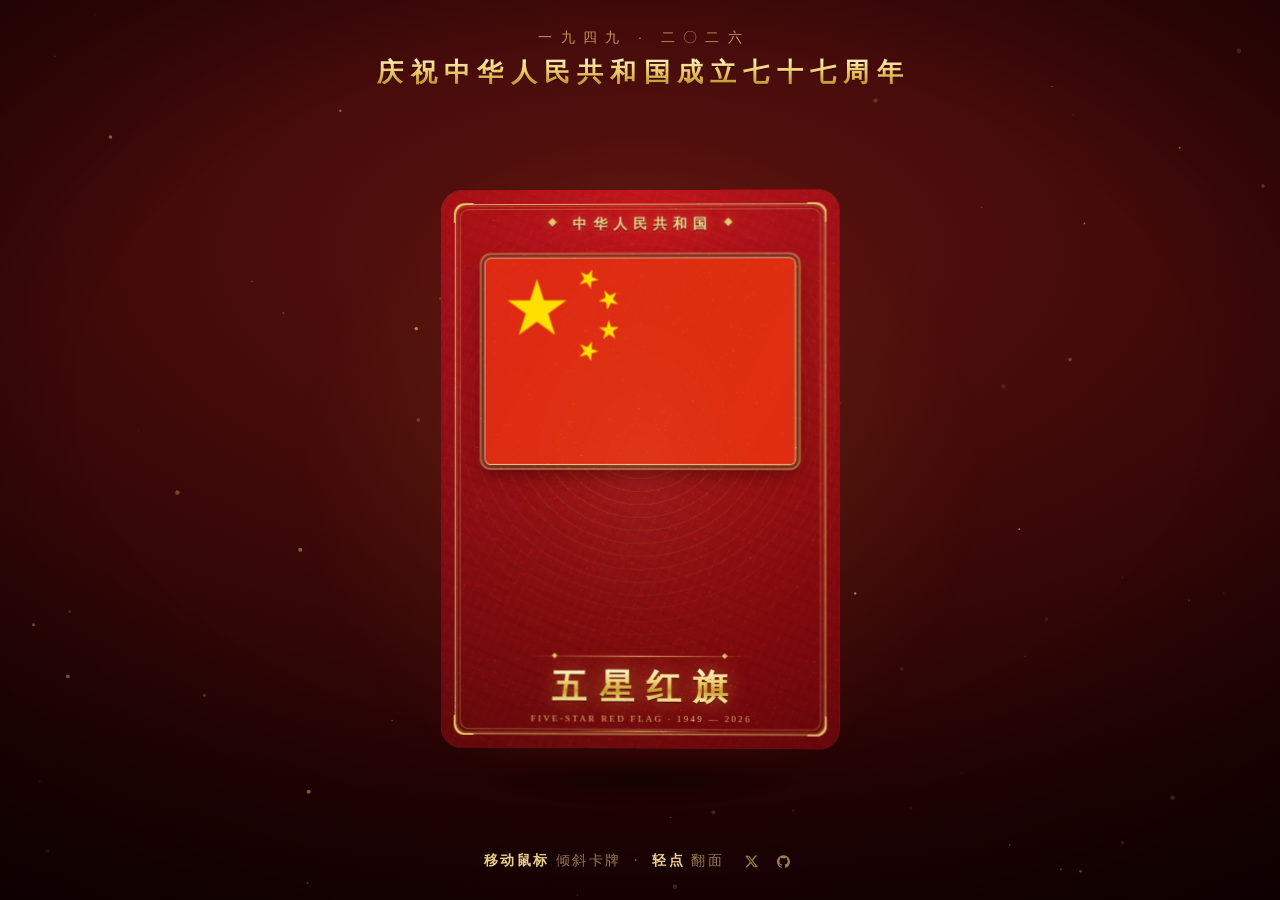
<file: index.html>
<!doctype html>
<html lang="zh-CN">
<head>
<meta charset="utf-8">
<meta name="viewport" content="width=device-width, initial-scale=1, viewport-fit=cover">
<title>国庆典藏卡 · 1949 — 2026</title>
<meta name="description" content="庆祝中华人民共和国成立七十七周年 —— 全息炫光典藏卡">
<meta name="theme-color" content="#3a0808">
<link rel="manifest" href="manifest.webmanifest">
<link rel="icon" type="image/png" href="assets/icon-192.png">
<link rel="apple-touch-icon" href="assets/apple-touch-icon.png">
<meta name="mobile-web-app-capable" content="yes">
<meta name="apple-mobile-web-app-capable" content="yes">
<meta name="apple-mobile-web-app-status-bar-style" content="black-translucent">
<meta name="apple-mobile-web-app-title" content="国庆典藏卡">
<link rel="stylesheet" href="style.css?v=1790954633">
</head>
<body>

<canvas id="fx" aria-hidden="true"></canvas>
<div class="bg-vignette" aria-hidden="true"></div>

<header class="page-head">
  <p class="page-head__years" id="yearsLine">一九四九 · 二〇二六</p>
  <h1 class="page-head__title" id="titleLine">庆祝中华人民共和国成立七十七周年</h1>
</header>

<main class="stage" id="stage">
  <div class="card-glow" aria-hidden="true"></div>
  <div class="float">
    <div class="card-shadow" id="cardShadow" aria-hidden="true"></div>

    <div class="card3d" id="card3d" tabindex="0" role="button"
         aria-pressed="false" aria-label="国庆典藏卡，点击翻面">
      <div class="tilt" id="tilt">
        <div class="card">

          <div class="edges" aria-hidden="true">
            <i></i><i></i><i></i><i></i><i></i><i></i>
          </div>

          <!-- ==================== 正面 · 五星红旗 ==================== -->
          <section class="face face--front" aria-label="卡牌正面：五星红旗">
            <div class="face__bg"></div>
            <div class="face__silk"></div>
            <div class="face__pattern"></div>

            <div class="frame">
              <i class="c c1"></i><i class="c c2"></i><i class="c c3"></i><i class="c c4"></i>
            </div>

            <header class="face__top">
              <span class="dia">◆</span>
              <span class="face__top-cn">中华人民共和国</span>
              <span class="dia">◆</span>
            </header>

            <figure class="flag-window">
              <div class="flag-window__inner">
                <svg xmlns="http://www.w3.org/2000/svg" viewBox="0 0 3000 2000" preserveAspectRatio="xMidYMid slice" role="img" aria-label="五星红旗">
  <rect width="3000" height="2000" fill="#DE2910"/>
  <g fill="#FFDE00">
    <path d="M500.00,200.00 L567.35,407.29 L785.32,407.29 L608.98,535.41 L676.34,742.71 L500.00,614.59 L323.66,742.71 L391.02,535.41 L214.68,407.29 L432.65,407.29 Z"/>
    <path d="M914.25,251.45 L961.95,196.65 L924.57,134.35 L991.43,162.78 L1039.13,107.97 L1032.75,180.35 L1099.61,208.78 L1028.81,225.08 L1022.43,297.45 L985.05,235.15 Z"/>
    <path d="M1101.01,414.14 L1166.23,382.14 L1155.96,310.22 L1206.55,362.37 L1271.78,330.37 L1237.81,394.60 L1288.40,446.75 L1216.82,434.29 L1182.86,498.52 L1172.58,426.60 Z"/>
    <path d="M1103.85,672.53 L1176.46,669.92 L1196.41,600.06 L1221.33,668.31 L1293.94,665.71 L1236.73,710.49 L1261.64,778.74 L1201.37,738.17 L1144.16,782.96 L1164.12,713.10 Z"/>
    <path d="M921.91,837.53 L989.90,863.16 L1035.28,806.43 L1031.91,879.01 L1099.89,904.64 L1029.83,923.86 L1026.45,996.44 L986.52,935.74 L916.46,954.96 L961.84,898.23 Z"/>
  </g>
</svg>
                <div class="flag-shine"></div>
              </div>
            </figure>

            <footer class="nameplate">
              <div class="rule"></div>
              <h2 class="nameplate__cn">五星红旗</h2>
              <p class="nameplate__en">FIVE-STAR RED FLAG · <span id="frontYears">1949 — 2026</span></p>
              <div class="rule rule--short"></div>
            </footer>

            <div class="layer holo"></div>
            <div class="layer glitter"></div>
            <div class="layer glare"></div>
          </section>

          <!-- ==================== 背面 · 国徽 ==================== -->
          <section class="face face--back" aria-label="卡牌背面：国徽">
            <div class="face__bg face__bg--back"></div>
            <div class="face__rays"></div>

            <div class="frame">
              <i class="c c1"></i><i class="c c2"></i><i class="c c3"></i><i class="c c4"></i>
            </div>

            <header class="face__top">
              <span class="dia">◆</span>
              <span class="face__top-cn">中华人民共和国</span>
              <span class="dia">◆</span>
            </header>

            <div class="emblem-rings" aria-hidden="true"></div>
            <div class="emblem-halo" aria-hidden="true"></div>
            <div class="emblem-wrap">
              <svg xmlns="http://www.w3.org/2000/svg" viewBox="0 0 717.64375 779.19284" fill-rule="evenodd" class="emblem-svg" role="img" aria-label="中华人民共和国国徽"><defs>
  <linearGradient id="goldMetal" gradientUnits="userSpaceOnUse"
      x1="0" y1="-80" x2="0" y2="860" gradientTransform="rotate(14 358.82 389.6)">
    <stop offset="0"    stop-color="#ffe9a0"/>
    <stop offset=".1"   stop-color="#f7c93e"/>
    <stop offset=".2"   stop-color="#a86e08"/>
    <stop offset=".3"   stop-color="#ffd23e"/>
    <stop offset=".4"   stop-color="#fffbe8"/>
    <stop offset=".5"   stop-color="#f0b418"/>
    <stop offset=".6"   stop-color="#c07f0a"/>
    <stop offset=".7"   stop-color="#ffdf62"/>
    <stop offset=".8"   stop-color="#fff3b8"/>
    <stop offset=".9"   stop-color="#d99b17"/>
    <stop offset="1"    stop-color="#a9750c"/>
  </linearGradient>
  <radialGradient id="bronzeDeep" gradientUnits="userSpaceOnUse"
      cx="358.82" cy="330" r="480">
    <stop offset="0"   stop-color="#f6c854"/>
    <stop offset=".45" stop-color="#d89e22"/>
    <stop offset=".78" stop-color="#9c6a0e"/>
    <stop offset="1"   stop-color="#6b4608"/>
  </radialGradient>
  <!-- 底部绶带：纵向明暗交替的褶皱带，光来自上方 -->
  <linearGradient id="ribbonGold" gradientUnits="userSpaceOnUse"
      x1="300" y1="530" x2="430" y2="800">
    <stop offset="0"    stop-color="#ffe59a"/>
    <stop offset=".14"  stop-color="#f2c14e"/>
    <stop offset=".28"  stop-color="#a87208"/>
    <stop offset=".4"   stop-color="#ffd85e"/>
    <stop offset=".52"  stop-color="#8f5f08"/>
    <stop offset=".64"  stop-color="#f5c951"/>
    <stop offset=".78"  stop-color="#c08414"/>
    <stop offset=".9"   stop-color="#8a5c0a"/>
    <stop offset="1"    stop-color="#6b4608"/>
  </linearGradient>
  <!-- 浮雕：alpha 通道作高度图，左上光源的漫反射 + 锐利星芒高光（sRGB 色彩空间保住金色饱和度） -->
  <filter id="relief" x="-8%" y="-8%" width="116%" height="116%"
      color-interpolation-filters="sRGB">
    <feGaussianBlur in="SourceAlpha" stdDeviation="8" result="bump"/>
    <feDiffuseLighting in="bump" surfaceScale="12" diffuseConstant="1.05"
        lighting-color="#ffffff" result="diff">
      <feDistantLight azimuth="230" elevation="55"/>
    </feDiffuseLighting>
    <feSpecularLighting in="bump" surfaceScale="12" specularConstant="0.85"
        specularExponent="45" lighting-color="#fff3c0" result="spec">
      <feDistantLight azimuth="230" elevation="38"/>
    </feSpecularLighting>
    <feComposite in="spec" in2="SourceAlpha" operator="in" result="specIn"/>
    <feComposite in="diff" in2="SourceGraphic" operator="arithmetic"
        k1="1" k2="0" k3="0" k4="0" result="shaded"/>
    <feComposite in="shaded" in2="specIn" operator="arithmetic"
        k1="0" k2="1" k3="1" k4="0" result="lit"/>
    <feColorMatrix in="lit" type="saturate" values="1.3"/>
  </filter>
</defs><g filter="url(#relief)"><title
   id="title3441">National Emblem of the People's Republic of China</title><metadata
   id="metadata801"><rdf:RDF><cc:Work
       rdf:about=""><dc:format>image/svg+xml</dc:format><dc:type
         rdf:resource="http://purl.org/dc/dcmitype/StillImage" /><dc:title>National Emblem of the People's Republic of China</dc:title></cc:Work></rdf:RDF></metadata><sodipodi:namedview
   pagecolor="#ffffff"
   bordercolor="#666666"
   borderopacity="1"
   objecttolerance="10"
   gridtolerance="10"
   guidetolerance="10"
  
  
  
  
   id="namedview799"
   showgrid="false"
   fit-margin-top="0"
   fit-margin-left="0"
   fit-margin-right="0"
   fit-margin-bottom="0"
  
  
  
  
  
  
  
   showguides="true"
   />
 <defs
   id="defs4">
  <style
   type="text/css"
   id="style6">
   
    .str0 {stroke:#33200a;stroke-width:0.00762}
    .str1 {stroke:#33200a;stroke-width:0.1}
    .fil0 {fill:none}
    .fil1 {fill:#ffe9a8}
   
  </style>
 </defs>
 <g
   id="图层_x0020_1"
   transform="translate(363.41408,362.21369)"><polyline
   class="fil0 str0"
   points="77.8204,-45.8519 80.8207,-45.0692 86.3648,-38.5467 85.9735,-33.9157 "
   id="polyline330"
   style="fill:url(#goldMetal);fill-opacity:1;stroke:#33200a;stroke-width:0.27399999;stroke-miterlimit:3.99566603;stroke-dasharray:none"
   transform="matrix(3.400264,0,0,3.400264,11.02254,-67.836336)" /><polyline
   class="fil0 str0"
   points="-87.0048,-45.8519 -90.0051,-45.0692 -95.5492,-38.5467 -95.1579,-33.9157 "
   id="polyline328"
   style="fill:url(#goldMetal);fill-opacity:1;stroke:#33200a;stroke-width:0.27409637;stroke-miterlimit:3.99566603;stroke-dasharray:none"
   transform="matrix(3.400264,0,0,3.400264,11.02254,-67.836336)" /><ellipse
   class="fil0 str0"
   cx="-4.5922198"
   cy="19.0769"
   rx="105.19"
   ry="105.19"
   id="ellipse10"
  
  
  
  
   style="fill:url(#goldMetal);fill-opacity:1;stroke:#33200a;stroke-width:0.58818966;stroke-miterlimit:3.99566603;stroke-opacity:1;stroke-dasharray:none"
   d="m 100.59778,19.0769 c 0,58.094835 -47.095166,105.19 -105.1899998,105.19 -58.0948342,0 -105.1900002,-47.095165 -105.1900002,-105.19 0,-58.094834 47.095166,-105.190002 105.1900002,-105.190002 58.0948338,0 105.1899998,47.095168 105.1899998,105.190002 z"
   transform="matrix(3.400264,0,0,3.400264,11.02254,-67.836336)" /><g
   transform="translate(-1.1736574,-1.7585482)"
   style="fill-rule:evenodd"
   id="g3053"><g
     id="g4437"><g
       id="g4226"
       transform="translate(39.999999,24)"><path
         style="fill:url(#ribbonGold);fill-opacity:1;stroke:#33200a;stroke-width:0.93167233;stroke-miterlimit:3.99566603;stroke-dasharray:none"
        
         id="path478-6"
         d="m -298.46355,227.10636 -15.98822,113.40832 23.57612,3.62795 -1.07034,11.96653 27.77788,5.59413 -0.96456,13.50306 23.7269,3.47221 0,8.29485 c 16.19441,3.43504 34.75886,5.58923 55.58956,5.40125 l 0.35805,-14.82869 -4.62374,-86.0624 -91,-65 z"
         class="fil0 str0" /><polyline
         transform="matrix(3.400264,0,0,3.400264,-26.477459,-90.836336)"
         style="fill:none;stroke:#33200a;stroke-width:0.27399999;stroke-miterlimit:3.99566603;stroke-dasharray:none"
         id="polyline482"
         points="-78.3735,93.331 -81.2865,123.189 -71.8542,122.672 -67.9949,127.24 "
         class="fil0 str0" /><line
         style="fill:none;stroke:#33200a;stroke-width:0.93167233;stroke-miterlimit:3.99566603;stroke-dasharray:none"
         id="line486"
         y2="337.23306"
         x2="-261.54688"
         y1="265.43652"
         x1="-256.73853"
         class="fil0 str0" /><polyline
         transform="matrix(3.400264,0,0,3.400264,-26.477459,-90.836336)"
         style="fill:none;stroke:#33200a;stroke-width:0.27399999;stroke-miterlimit:3.99566603;stroke-dasharray:none"
         id="polyline490"
         points="-71.837,122.611 -71.837,124.616 -75.7114,124.616 -77.803,128.007 "
         class="fil0 str0" /><line
         style="fill:none;stroke:#33200a;stroke-width:0.93167233;stroke-miterlimit:3.99566603;stroke-dasharray:none"
         id="line494"
         y2="340.62994"
         x2="-314.11261"
         y1="327.94357"
         x1="-302.35071"
         class="fil0 str0" /><polyline
         transform="matrix(3.400264,0,0,3.400264,-26.477459,-90.836336)"
         style="fill:none;stroke:#33200a;stroke-width:0.27399999;stroke-miterlimit:3.99566603;stroke-dasharray:none"
         id="polyline498"
         points="-75.4239,124.637 -75.7939,128.627 -78.0547,131.399 "
         class="fil0 str0" /><polyline
         transform="matrix(3.400264,0,0,3.400264,-26.477459,-90.836336)"
         style="fill:none;stroke:#33200a;stroke-width:0.27399999;stroke-miterlimit:3.99566603;stroke-dasharray:none"
         id="polyline502"
         points="-66.5527,105.76 -68.0185,127.182 -75.5727,126.505 "
         class="fil0 str0" /><polyline
         transform="matrix(3.400264,0,0,3.400264,-26.477459,-90.836336)"
         style="fill:none;stroke:#33200a;stroke-width:0.27399999;stroke-miterlimit:3.99566603;stroke-dasharray:none"
         id="polyline506"
         points="-59.8441,111.002 -61.2535,129.591 -75.8546,128.76 "
         class="fil0 str0" /><polyline
         transform="matrix(3.400264,0,0,3.400264,-26.477459,-90.836336)"
         style="fill:none;stroke:#33200a;stroke-width:0.27399999;stroke-miterlimit:3.99566603;stroke-dasharray:none"
         id="polyline510"
         points="-58.773,111.623 -60.7461,132.959 -67.4547,132.254 -67.6802,134.229 -70.2171,137.048 "
         class="fil0 str0" /><polyline
         transform="matrix(3.400264,0,0,3.400264,-26.477459,-90.836336)"
         style="fill:none;stroke:#33200a;stroke-width:0.27399999;stroke-miterlimit:3.99566603;stroke-dasharray:none"
         id="polyline514"
         points="-62.0991,129.606 -62.4374,131.297 -67.7366,131.072 -69.9916,133.045 "
         class="fil0 str0" /><line
         style="fill:none;stroke:#33200a;stroke-width:0.93167233;stroke-miterlimit:3.99566603;stroke-dasharray:none"
         id="line518"
         y2="355.70673"
         x2="-238.88956"
         y1="361.18796"
         x1="-232.99283"
         class="fil0 str0" /><polyline
         transform="matrix(3.400264,0,0,3.400264,-26.477459,-90.836336)"
         style="fill:none;stroke:#33200a;stroke-width:0.27399999;stroke-miterlimit:3.99566603;stroke-dasharray:none"
         id="polyline522"
         points="-54.9395,113.37 -55.6724,134.567 -67.6802,134.285 "
         class="fil0 str0" /><polyline
         transform="matrix(3.400264,0,0,3.400264,-26.477459,-90.836336)"
         style="fill:none;stroke:#33200a;stroke-width:0.27399999;stroke-miterlimit:3.99566603;stroke-dasharray:none"
         id="polyline526"
         points="-53.7557,113.708 -54.7797,135.648 -60.5443,135.648 -60.4218,138.298 -63.1567,140.439 "
         class="fil0 str0" /><line
         style="fill:none;stroke:#33200a;stroke-width:0.93167233;stroke-miterlimit:3.99566603;stroke-dasharray:none"
         id="line530"
         y2="370.34827"
         x2="-232.26959"
         y1="379.11075"
         x1="-241.5938"
         class="fil0 str0" /><line
         style="fill:none;stroke:#33200a;stroke-width:0.93167233;stroke-miterlimit:3.99566603;stroke-dasharray:none"
         id="line534"
         y2="370.41968"
         x2="-212.63988"
         y1="366.49237"
         x1="-215.79463"
         class="fil0 str0" /><polyline
         transform="matrix(3.400264,0,0,3.400264,-26.477459,-90.836336)"
         style="fill:none;stroke:#33200a;stroke-width:0.27399999;stroke-miterlimit:3.99566603;stroke-dasharray:none"
         id="polyline538"
         points="-60.4605,138.209 -50.1929,138.622 -50.9685,115.289 "
         class="fil0 str0" /><line
         style="fill:none;stroke:#33200a;stroke-width:0.93167233;stroke-miterlimit:3.99566603;stroke-dasharray:none"
         id="line546"
         y2="380.2226"
         x2="-197.56003"
         y1="392.35135"
         x1="-186.03688"
         class="fil0 str0" /></g><g
       id="g4245"
       transform="translate(9.5078828,10.930417)"><path
        
        
         id="line582"
         d="m -165.45074,364.77754 10.44284,24.05411 21.60838,-8.73222 8.875,-18.625 65.750001,-30.75 -3,-10.875 -68.500001,-7.5 -34.875,17 z"
         style="fill:url(#goldMetal);fill-opacity:1;stroke:#33200a;stroke-width:0.93167233;stroke-miterlimit:3.99566603;stroke-opacity:1" /><path
        
        
         id="line550"
         d="m -158.26271,338.48733 49.46291,-23.89032"
         style="fill:none;stroke:#33200a;stroke-width:0.93167233;stroke-miterlimit:3.99566603" /><path
        
        
         id="line554"
         d="m -158.29779,346.37756 63.455215,-29.90589"
         style="fill:none;stroke:#33200a;stroke-width:0.93167233;stroke-miterlimit:3.99566603" /><path
        
        
         id="line558"
         d="m -160.45559,332.55548 39.52192,-19.23007"
         style="fill:none;stroke:#33200a;stroke-width:0.93167233;stroke-miterlimit:3.99566603" /><path
        
        
         id="line562"
         d="m -158.83391,356.56805 80.218714,-38.52122"
         style="fill:none;stroke:#33200a;stroke-width:0.93167233;stroke-miterlimit:3.99566603" /><path
        
        
         id="line566"
         d="m -155.0589,364.7288 93.722426,-43.10533"
         style="fill:none;stroke:#33200a;stroke-width:0.93167233;stroke-miterlimit:3.99566603" /><path
        
        
         id="line570"
         d="m -150.8961,373.6307 26.33023,-12.04696"
         style="fill:none;stroke:#33200a;stroke-width:0.93167233;stroke-miterlimit:3.99566603" /><path
        
        
         id="polyline578"
         d="m -163.28155,328.82881 5.01301,7.32077 -0.52772,20.88102 7.91252,16.57662 -3.95496,15.15124"
         style="fill:none;stroke:#33200a;stroke-width:0.93167228;stroke-miterlimit:3.99566603" /></g><g
       id="g4263"><path
        
         style="fill:url(#ribbonGold);fill-opacity:1;stroke:#33200a;stroke-width:0.93167233;stroke-miterlimit:3.99566603;stroke-dasharray:none"
        
         id="path474"
         d="m -7.9726946,415.82741 -19.0150234,0 c -2.844695,2.00049 -6.254752,2.1811 -6.254752,2.1811 -2.993865,0.18097 -19.786136,-2.35299 -26.478297,-2.71505 -6.692196,-0.36193 -10.566558,-3.61985 -10.566558,-3.61985 0,0 -0.8805,1.44794 -3.874363,2.17191 -2.993899,0.72395 -25.887982,-3.43892 -30.114612,-4.52493 -4.22663,-1.08602 -6.794,-4.43666 -6.794,-4.43666 -8.69607,-0.22347 -15.00063,-2.01101 -15.00063,-2.01101 l -0.45342,-11.25941 8.83883,-18.56155 71.417784,-32.52691 41.859489,5.23225 41.859489,-5.24934 71.417788,32.52691 8.83883,18.56155 -0.45342,11.25941 c 0,0 -6.30456,1.78754 -15.00063,2.01101 0,0 -2.567374,3.35064 -6.794004,4.43666 -4.22663,1.08601 -27.120713,5.24888 -30.114612,4.52493 -2.993863,-0.72397 -3.874363,-2.17191 -3.874363,-2.17191 0,0 -3.874362,3.25792 -10.566558,3.61985 -6.692161,0.36206 -23.484432,2.89602 -26.478297,2.71505 0,0 -3.410057,-0.18061 -6.254752,-2.1811 l -19.0150235,0 -3.5644475,-2.45824 z"
         class="fil0 str0" /><path
        
        
         id="polyline574"
         d="M -29.169078,125.77191 -29.8897,136.222 -37.7874,135.931"
         style="fill:none;stroke:#33200a;stroke-width:0.27399999;stroke-miterlimit:3.99566603"
         transform="matrix(3.400264,0,0,3.400264,11.02254,-67.836336)" /><polyline
         transform="matrix(3.400264,0,0,3.400264,11.02254,-67.836336)"
         style="fill:none;stroke:#33200a;stroke-width:0.27399999;stroke-miterlimit:3.99566603;stroke-dasharray:none"
         id="polyline590"
         points="-18.0878,129.153 -18.5402,138.059 -27.9013,136.65 "
         class="fil0 str0" /><line
         style="fill:none;stroke:#33200a;stroke-width:0.93167233;stroke-miterlimit:3.99566603;stroke-dasharray:none"
         id="line778"
         y2="407.42194"
         x2="-32.976196"
         y1="410.69983"
         x1="-35.040497"
         class="fil0 str0" /><line
         style="fill:none;stroke:#33200a;stroke-width:0.93167233;stroke-miterlimit:3.99566603;stroke-dasharray:none"
         id="line782"
         y2="404.0795"
         x2="-71.381836"
         y1="406.52429"
         x1="-75.717514"
         class="fil0 str0" /><path
        
         style="fill:none;stroke:#33200a;stroke-width:0.93167233;stroke-miterlimit:3.99566603;stroke-dasharray:none"
        
         id="path586"
         d="m -81.472875,356.6729 -2.503607,44.36811 12.584717,3.00839 1.080434,7.94874 m -5.168946,-5.4097 0,7.26555 m -51.043403,-21.48848 9.12165,-19.37497 0,21.25101 -8.51382,8.54064 m 14.61274,2.35625 8.41195,-10.26649 m -0.19739,-0.009 1.9813,7.51849 m -6.7059,5.95222 6.55343,-6.26549 25.756594,4.38583 m -15.303603,-11.12491 -0.169401,4.60082 -11.08374,-1.18547 m 59.797043,-18.11599 -0.06423,25.40763 9.472388,1.31416 5.984566,8.36645 m -41.639632,-2.53531 5.03222,-6.38884 0,-3.74051 11.446037,1.71234 0,-3.46136 m 21.806471,16.54334 -4.8347,-7.20013 -28.417808,-4.15792 m 52.159029,-17.75577 -1.36949,15.95061 -29.670296,-2.11108 m 29.59328,2.07606 4.6416661,11.29432 m 0.6848474,-27.09267 -0.5192205,27.00296"
         class="fil0 str0" /></g></g><g
     id="g4437-8"
     style="fill-rule:evenodd"
     transform="matrix(-1,0,0,1,-8.8164941,-0.01709287)"><g
       id="g4226-9"
       transform="translate(39.999999,24)"><path
         style="fill:url(#ribbonGold);fill-opacity:1;stroke:#33200a;stroke-width:0.93167233;stroke-miterlimit:3.99566603;stroke-dasharray:none"
        
         id="path478-2"
         d="m -298.46355,227.10636 -15.98822,113.40832 23.57612,3.62795 -1.07034,11.96653 27.77788,5.59413 -0.96456,13.50306 23.7269,3.47221 0,8.29485 c 16.19441,3.43504 34.75886,5.58923 55.58956,5.40125 l 0.35805,-14.82869 -4.62374,-86.0624 -91,-65 z"
         class="fil0 str0" /><polyline
         transform="matrix(3.400264,0,0,3.400264,-26.477459,-90.836336)"
         style="fill:none;stroke:#33200a;stroke-width:0.27399999;stroke-miterlimit:3.99566603;stroke-dasharray:none"
         id="polyline482-7"
         points="-78.3735,93.331 -81.2865,123.189 -71.8542,122.672 -67.9949,127.24 "
         class="fil0 str0" /><line
         style="fill:none;stroke:#33200a;stroke-width:0.93167233;stroke-miterlimit:3.99566603;stroke-dasharray:none"
         id="line486-9"
         y2="337.23306"
         x2="-261.54688"
         y1="265.43652"
         x1="-256.73853"
         class="fil0 str0" /><polyline
         transform="matrix(3.400264,0,0,3.400264,-26.477459,-90.836336)"
         style="fill:none;stroke:#33200a;stroke-width:0.27399999;stroke-miterlimit:3.99566603;stroke-dasharray:none"
         id="polyline490-5"
         points="-71.837,122.611 -71.837,124.616 -75.7114,124.616 -77.803,128.007 "
         class="fil0 str0" /><line
         style="fill:none;stroke:#33200a;stroke-width:0.93167233;stroke-miterlimit:3.99566603;stroke-dasharray:none"
         id="line494-4"
         y2="340.62994"
         x2="-314.11261"
         y1="327.94357"
         x1="-302.35071"
         class="fil0 str0" /><polyline
         transform="matrix(3.400264,0,0,3.400264,-26.477459,-90.836336)"
         style="fill:none;stroke:#33200a;stroke-width:0.27399999;stroke-miterlimit:3.99566603;stroke-dasharray:none"
         id="polyline498-3"
         points="-75.4239,124.637 -75.7939,128.627 -78.0547,131.399 "
         class="fil0 str0" /><polyline
         transform="matrix(3.400264,0,0,3.400264,-26.477459,-90.836336)"
         style="fill:none;stroke:#33200a;stroke-width:0.27399999;stroke-miterlimit:3.99566603;stroke-dasharray:none"
         id="polyline502-1"
         points="-66.5527,105.76 -68.0185,127.182 -75.5727,126.505 "
         class="fil0 str0" /><polyline
         transform="matrix(3.400264,0,0,3.400264,-26.477459,-90.836336)"
         style="fill:none;stroke:#33200a;stroke-width:0.27399999;stroke-miterlimit:3.99566603;stroke-dasharray:none"
         id="polyline506-2"
         points="-59.8441,111.002 -61.2535,129.591 -75.8546,128.76 "
         class="fil0 str0" /><polyline
         transform="matrix(3.400264,0,0,3.400264,-26.477459,-90.836336)"
         style="fill:none;stroke:#33200a;stroke-width:0.27399999;stroke-miterlimit:3.99566603;stroke-dasharray:none"
         id="polyline510-3"
         points="-58.773,111.623 -60.7461,132.959 -67.4547,132.254 -67.6802,134.229 -70.2171,137.048 "
         class="fil0 str0" /><polyline
         transform="matrix(3.400264,0,0,3.400264,-26.477459,-90.836336)"
         style="fill:none;stroke:#33200a;stroke-width:0.27399999;stroke-miterlimit:3.99566603;stroke-dasharray:none"
         id="polyline514-3"
         points="-62.0991,129.606 -62.4374,131.297 -67.7366,131.072 -69.9916,133.045 "
         class="fil0 str0" /><line
         style="fill:none;stroke:#33200a;stroke-width:0.93167233;stroke-miterlimit:3.99566603;stroke-dasharray:none"
         id="line518-4"
         y2="355.70673"
         x2="-238.88956"
         y1="361.18796"
         x1="-232.99283"
         class="fil0 str0" /><polyline
         transform="matrix(3.400264,0,0,3.400264,-26.477459,-90.836336)"
         style="fill:none;stroke:#33200a;stroke-width:0.27399999;stroke-miterlimit:3.99566603;stroke-dasharray:none"
         id="polyline522-1"
         points="-54.9395,113.37 -55.6724,134.567 -67.6802,134.285 "
         class="fil0 str0" /><polyline
         transform="matrix(3.400264,0,0,3.400264,-26.477459,-90.836336)"
         style="fill:none;stroke:#33200a;stroke-width:0.27399999;stroke-miterlimit:3.99566603;stroke-dasharray:none"
         id="polyline526-1"
         points="-53.7557,113.708 -54.7797,135.648 -60.5443,135.648 -60.4218,138.298 -63.1567,140.439 "
         class="fil0 str0" /><line
         style="fill:none;stroke:#33200a;stroke-width:0.93167233;stroke-miterlimit:3.99566603;stroke-dasharray:none"
         id="line530-3"
         y2="370.34827"
         x2="-232.26959"
         y1="379.11075"
         x1="-241.5938"
         class="fil0 str0" /><line
         style="fill:none;stroke:#33200a;stroke-width:0.93167233;stroke-miterlimit:3.99566603;stroke-dasharray:none"
         id="line534-8"
         y2="370.41968"
         x2="-212.63988"
         y1="366.49237"
         x1="-215.79463"
         class="fil0 str0" /><polyline
         transform="matrix(3.400264,0,0,3.400264,-26.477459,-90.836336)"
         style="fill:none;stroke:#33200a;stroke-width:0.27399999;stroke-miterlimit:3.99566603;stroke-dasharray:none"
         id="polyline538-7"
         points="-60.4605,138.209 -50.1929,138.622 -50.9685,115.289 "
         class="fil0 str0" /><line
         style="fill:none;stroke:#33200a;stroke-width:0.93167233;stroke-miterlimit:3.99566603;stroke-dasharray:none"
         id="line546-4"
         y2="380.2226"
         x2="-197.56003"
         y1="392.35135"
         x1="-186.03688"
         class="fil0 str0" /></g><g
       id="g4263-5"><path
        
        
         id="polyline574-2"
         d="M -29.169078,125.77191 -29.8897,136.222 -37.7874,135.931"
         style="fill:none;stroke:#33200a;stroke-width:0.27399999;stroke-miterlimit:3.99566603"
         transform="matrix(3.400264,0,0,3.400264,11.02254,-67.836336)" /><path
        
         style="fill:none;stroke:#33200a;stroke-width:0.93167233;stroke-miterlimit:3.99566603;stroke-dasharray:none"
        
         id="path586-8"
         d="m -81.472875,356.6729 -2.503607,44.36811 12.584717,3.00839 1.080434,7.94874 m -5.168946,-5.4097 0,7.26555 m -51.043403,-21.48848 9.12165,-19.37497 0,21.25101 -8.51382,8.54064 m 14.61274,2.35625 8.41195,-10.26649 m -0.19739,-0.009 1.9813,7.51849 m -6.7059,5.95222 6.55343,-6.26549 25.756594,4.38583 m -15.303603,-11.12491 -0.169401,4.60082 -11.08374,-1.18547 m 59.797043,-18.11599 -0.06423,25.40763 9.472388,1.31416 5.984566,8.36645 m -41.639632,-2.53531 5.03222,-6.38884 0,-3.74051 11.446037,1.71234 0,-3.46136 m 21.806471,16.54334 -4.8347,-7.20013 -28.417808,-4.15792 m 52.159029,-17.75577 -1.36949,15.95061 -29.670296,-2.11108 m 29.59328,2.07606 4.6416661,11.29432 m 0.6848474,-27.09267 -0.5192205,27.00296"
         class="fil0 str0" /><polyline
         transform="matrix(3.400264,0,0,3.400264,11.02254,-67.836336)"
         style="fill:none;stroke:#33200a;stroke-width:0.27399999;stroke-miterlimit:3.99566603;stroke-dasharray:none"
         id="polyline590-6"
         points="-18.0878,129.153 -18.5402,138.059 -27.9013,136.65 "
         class="fil0 str0" /><line
         style="fill:none;stroke:#33200a;stroke-width:0.93167233;stroke-miterlimit:3.99566603;stroke-dasharray:none"
         id="line778-0"
         y2="407.42194"
         x2="-32.976196"
         y1="410.69983"
         x1="-35.040497"
         class="fil0 str0" /><line
         style="fill:none;stroke:#33200a;stroke-width:0.93167233;stroke-miterlimit:3.99566603;stroke-dasharray:none"
         id="line782-2"
         y2="404.0795"
         x2="-71.381836"
         y1="406.52429"
         x1="-75.717514"
         class="fil0 str0" /></g><g
       id="g4245-2"
       transform="translate(9.5078828,10.930417)"><path
        
        
         id="line582-7"
         d="m -165.45074,364.77754 10.44284,24.05411 21.60838,-8.73222 8.875,-18.625 65.750001,-30.75 -3,-10.875 -68.500001,-7.5 -34.875,17 z"
         style="fill:url(#goldMetal);fill-opacity:1;stroke:#33200a;stroke-width:0.93167233;stroke-miterlimit:3.99566603;stroke-opacity:1" /><path
        
        
         id="line550-7"
         d="m -158.26271,338.48733 49.46291,-23.89032"
         style="fill:none;stroke:#33200a;stroke-width:0.93167233;stroke-miterlimit:3.99566603" /><path
        
        
         id="line554-9"
         d="m -158.29779,346.37756 63.455215,-29.90589"
         style="fill:none;stroke:#33200a;stroke-width:0.93167233;stroke-miterlimit:3.99566603" /><path
        
        
         id="line558-3"
         d="m -160.45559,332.55548 39.52192,-19.23007"
         style="fill:none;stroke:#33200a;stroke-width:0.93167233;stroke-miterlimit:3.99566603" /><path
        
        
         id="line562-1"
         d="m -158.83391,356.56805 80.218714,-38.52122"
         style="fill:none;stroke:#33200a;stroke-width:0.93167233;stroke-miterlimit:3.99566603" /><path
        
        
         id="line566-9"
         d="m -155.0589,364.7288 93.722426,-43.10533"
         style="fill:none;stroke:#33200a;stroke-width:0.93167233;stroke-miterlimit:3.99566603" /><path
        
        
         id="line570-8"
         d="m -150.8961,373.6307 26.33023,-12.04696"
         style="fill:none;stroke:#33200a;stroke-width:0.93167233;stroke-miterlimit:3.99566603" /><path
        
        
         id="polyline578-6"
         d="m -163.28155,328.82881 5.01301,7.32077 -0.52772,20.88102 8.0893,16.39984 -4.13174,15.32802"
         style="fill:none;stroke:#33200a;stroke-width:0.93167228;stroke-miterlimit:3.99566603" /></g></g></g><ellipse
   class="fil0 str0"
   cx="-4.5922198"
   cy="19.0769"
   rx="103.264"
   ry="103.264"
   id="ellipse12"
  
  
  
  
   style="fill:url(#goldMetal);fill-opacity:1;stroke:#33200a;stroke-width:0.27399999;stroke-miterlimit:3.99566603;stroke-dasharray:none"
   d="m 98.67178,19.0769 c 0,57.031133 -46.232867,103.264 -103.2639998,103.264 -57.0311322,0 -103.2640002,-46.232867 -103.2640002,-103.264 0,-57.031132 46.232868,-103.263999 103.2640002,-103.263999 57.0311328,0 103.2639998,46.232867 103.2639998,103.263999 z"
   transform="matrix(3.400264,0,0,3.400264,11.02254,-67.836336)" /><ellipse
   class="fil0 str0"
   cx="-4.5922198"
   cy="19.0769"
   rx="79.243103"
   ry="79.243103"
   id="ellipse16"
  
  
  
  
   style="fill:url(#bronzeDeep);fill-opacity:1;stroke:#33200a;stroke-width:0.27399999;stroke-miterlimit:3.99566603;stroke-dasharray:none"
   d="m 74.650883,19.0769 c 0,43.764758 -35.478345,79.243104 -79.2431028,79.243104 -43.7647572,0 -79.2431032,-35.478346 -79.2431032,-79.243104 0,-43.764757 35.478346,-79.243103 79.2431032,-79.243103 43.7647578,0 79.2431028,35.478346 79.2431028,79.243103 z"
   transform="matrix(3.400264,0,0,3.400264,11.02254,-67.836336)" /><path
   transform="matrix(3.400264,0,0,3.400264,11.02254,-67.836336)"
   style="fill:url(#goldMetal);fill-opacity:1;stroke:#33200a;stroke-width:0.27399999;stroke-miterlimit:3.99566603"
   d="m -59.687798,75.8516 110.27815,0 c 3.390049,-2.793305 5.68434,-5.702422 7.926119,-8.883106 L 57.3623,63.348 l -124.0061,0 -1.133043,3.554309 c 3.21467,4.191926 5.505801,6.735703 8.089045,8.949291 z"
   id="polygon776"
  
   />
  
  
  
  
  
  <g
   id="_228133192"
   style="stroke-width:0.27399999;stroke-miterlimit:3.99566603;stroke-dasharray:none"
   transform="matrix(3.400264,0,0,3.400264,11.02254,-67.836336)">
   <path
   id="_228133432"
   class="fil0 str0"
   d="m -24.7351,101.149 c -5.15712,-1.26996 -10.1309,-3.01485 -14.8716,-5.18601 l 0,-1.41722 c 4.7347,2.20916 9.70924,3.98577 14.8716,5.27871 l 0,1.32452 z"
  
   style="fill:none;stroke:#33200a;stroke-width:0.27399999;stroke-miterlimit:3.99566603;stroke-dasharray:none" />
   <path
   id="_228133360"
   class="fil0 str0"
   d="m -24.7351,103.789 c -5.14685,-1.22822 -10.1195,-2.91508 -14.8716,-5.0146 l 0,-1.40181 c 4.74638,2.13457 9.71977,3.84954 14.8716,5.0978 l 0,1.31861 z"
  
   style="fill:none;stroke:#33200a;stroke-width:0.27399999;stroke-miterlimit:3.99566603;stroke-dasharray:none" />
   <path
   id="_228133288"
   class="fil0 str0"
   d="m -24.7351,106.43 c -5.13786,-1.18791 -10.1096,-2.81917 -14.8716,-4.85154 l 0,-1.40169 c 4.7573,2.06549 9.7294,3.72449 14.8716,4.93256 l 0,1.32067 z"
  
   style="fill:none;stroke:#33200a;stroke-width:0.27399999;stroke-miterlimit:3.99566603;stroke-dasharray:none" />
   <path
   id="_228133240"
   class="fil0 str0"
   d="m -24.7351,98.4974 c -5.16855,-1.31567 -10.143,-3.12642 -14.8716,-5.37488 l 0,-1.42069 c 4.72173,2.28903 9.69717,4.13176 14.8716,5.47079 l 0,1.32478 z"
  
   style="fill:none;stroke:#33200a;stroke-width:0.27399999;stroke-miterlimit:3.99566603;stroke-dasharray:none" />
  </g>
  <g
   id="_228132880"
   style="stroke-width:0.27399999;stroke-miterlimit:3.99566603;stroke-dasharray:none"
   transform="matrix(3.400264,0,0,3.400264,11.02254,-67.836336)">
   <path
   id="_228133120"
   class="fil0 str0"
   d="m 15.5507,101.149 c 5.15712,-1.26996 10.1309,-3.01485 14.8716,-5.18601 l 0,-1.41722 c -4.7347,2.20916 -9.70924,3.98577 -14.8716,5.27871 l 0,1.32452 z"
  
   style="fill:none;stroke:#33200a;stroke-width:0.27399999;stroke-miterlimit:3.99566603;stroke-dasharray:none" />
   <path
   id="_228133048"
   class="fil0 str0"
   d="m 15.5507,103.789 c 5.14685,-1.22822 10.1195,-2.91508 14.8716,-5.0146 l 0,-1.40181 c -4.74638,2.13457 -9.71976,3.84954 -14.8716,5.0978 l 0,1.31861 z"
  
   style="fill:none;stroke:#33200a;stroke-width:0.27399999;stroke-miterlimit:3.99566603;stroke-dasharray:none" />
   <path
   id="_228132976"
   class="fil0 str0"
   d="m 15.5507,106.43 c 5.13786,-1.18791 10.1096,-2.81917 14.8716,-4.85154 l 0,-1.40169 c -4.75729,2.06549 -9.72939,3.72449 -14.8716,4.93256 l 0,1.32067 z"
  
   style="fill:none;stroke:#33200a;stroke-width:0.27399999;stroke-miterlimit:3.99566603;stroke-dasharray:none" />
   <path
   id="_228132928"
   class="fil0 str0"
   d="m 15.5507,98.4974 c 5.16855,-1.31567 10.143,-3.12642 14.8716,-5.37488 l 0,-1.42069 c -4.72173,2.28903 -9.69717,4.13176 -14.8716,5.47079 l 0,1.32478 z"
  
   style="fill:none;stroke:#33200a;stroke-width:0.27399999;stroke-miterlimit:3.99566603;stroke-dasharray:none" />
  </g>
  <ellipse
   class="fil0 str0"
   cx="-4.5922198"
   cy="19.0769"
   rx="80.655502"
   ry="80.655502"
   id="ellipse14"
  
  
  
  
   style="fill:none;stroke:#33200a;stroke-width:0.27399999;stroke-miterlimit:3.99566603;stroke-dasharray:none"
   d="m 76.063282,19.0769 c 0,44.544804 -36.110698,80.655503 -80.6555018,80.655503 -44.5448042,0 -80.6555022,-36.110699 -80.6555022,-80.655503 0,-44.544803 36.110698,-80.655502 80.6555022,-80.655502 44.5448038,0 80.6555018,36.110699 80.6555018,80.655502 z"
   transform="matrix(3.400264,0,0,3.400264,11.02254,-67.836336)" /><path
   class="fil1 str1"
   d="m -16.695358,378.95154 c -2.98322,-0.46692 -5.941008,-1.07812 -8.854525,-1.87888 l -4.873122,9.50524 -20.63967,-9.09527 3.741583,-10.04985 c -2.061716,-1.31383 -4.066819,-2.72041 -6.000855,-4.2181 l -8.173554,6.96472 -15.610204,-16.28028 7.29853,-7.86995 c -1.278056,-1.81398 -2.487292,-3.67088 -3.617371,-5.58255 l -10.165699,3.40219 -8.400319,-20.93218 9.661067,-4.55195 c -0.615753,-2.61438 -1.096516,-5.2513 -1.452082,-7.91452 l -10.649558,-0.82137 0.412417,-22.55108 10.667954,-0.43082 c 0.280726,-1.68476 0.629729,-3.3594 1.020284,-5.02253 l -9.65998,-4.55122 8.399773,-20.93222 10.166587,3.40219 c 1.121712,-1.9123 2.340775,-3.76966 3.617269,-5.5822 l -7.298769,-7.86995 15.60942,-16.28084 8.174677,6.96517 c 1.931486,-1.49791 3.938595,-2.90594 6.000515,-4.21779 l -3.741685,-10.05007 20.63933,-9.096 4.873904,9.50633 c 2.97241,-0.81671 6.005681,-1.45121 9.053203,-1.90835 l 0.688927,-10.66203 22.4291272,-4.3e-4 0.6895734,10.66192 c 3.0482004,0.45734 6.0798084,1.09285 9.0533054,1.90889 l 4.873598,-9.50603 20.639636,9.09528 -3.741685,10.05038 c 2.062839,1.31183 4.067804,2.7211 6.000753,4.2179 l 8.173655,-6.96517 15.61034,16.28039 -7.29887,7.87029 c 1.277819,1.81197 2.494094,3.67055 3.617371,5.58231 l 10.166041,-3.40231 8.400284,20.93221 -9.659505,4.55105 c 0.391234,1.66388 0.735751,3.33763 1.020149,5.02272 l 10.667103,0.43073 0.413063,22.55119 -10.649353,0.82146 c -0.356994,2.66424 -0.837519,5.29915 -1.452185,7.91476 l 9.660728,4.55171 -8.400284,20.93218 -10.165497,-3.40206 c -1.114029,1.91441 -2.341219,3.77481 -3.61761,5.58266 l 7.298565,7.86971 -15.610238,16.28028 -8.173316,-6.96461 c -1.935499,1.49668 -3.938457,2.90505 -6.001092,4.21812 l 3.741583,10.04972 -20.639636,9.09527 -4.873123,-9.5051 c -2.973292,0.81668 -6.005682,1.45173 -9.0538823,1.90874 l -0.6262606,10.6607 -22.5547671,0 -0.62626,-10.66081 -0.199358,-0.0306 z"
   id="path32"
  
   style="fill:url(#goldMetal);fill-opacity:1;stroke:#33200a;stroke-width:0.93167233;stroke-miterlimit:3.99566603;stroke-dasharray:none" />
  <path
   class="fil1 str1"
   d="m 3.0053635,385.73847 -15.1953375,0 -0.599942,-10.21327 c -5.083837,-0.54969 -10.019966,-1.60373 -14.756976,-3.11213 l -4.669753,9.10853 -13.905038,-6.12752 3.582041,-9.62152 c -3.84172,-2.22782 -7.470822,-4.78448 -10.8515,-7.6272 l -7.834378,6.67574 -10.516642,-10.96809 6.996382,-7.54428 c -2.566247,-3.32304 -4.864656,-6.86285 -6.860711,-10.58702 l -9.732644,3.25725 -5.659367,-14.10216 9.255996,-4.36094 c -1.244599,-4.42156 -2.095039,-9.00536 -2.516502,-13.70924 l -10.203138,-0.78703 0.277836,-15.1928 10.219221,-0.41284 c 0.473827,-3.73815 1.222293,-7.39266 2.222718,-10.94315 l -9.256028,-4.3609 5.658924,-14.10218 9.733222,3.25727 c 1.996261,-3.7243 4.294464,-7.26399 6.860711,-10.58691 l -6.99662,-7.54417 10.5162,-10.96854 7.835058,6.67608 c 3.380576,-2.84296 7.009644,-5.39928 10.851364,-7.6269 l -3.582143,-9.62172 13.904801,-6.1281 4.670228,9.10911 c 4.73667,-1.50874 9.673343,-2.56147 14.756738,-3.11214 l 0.59984,-10.21349 1.02e-4,0 0,-1.1e-4 3.7986728,0 11.3965627,-3.4e-4 0,3.4e-4 1.02e-4,0 0.335606,5.71254 0.2644725,4.50097 c 5.0838367,0.54978 10.019626,1.60403 14.756635,3.11232 l 4.669957,-9.10896 13.905074,6.12754 -3.582179,9.62193 c 3.84172,2.22773 7.470822,4.78429 10.851398,7.62701 l 7.834582,-6.67598 10.516677,10.96809 -6.996621,7.54452 c 2.566349,3.32304 4.864316,6.86281 6.860713,10.58691 l 9.73288,-3.25739 5.659366,14.10215 -9.256131,4.36105 c 1.000426,3.5506 1.748858,7.20524 2.222719,10.94324 l 10.218881,0.41253 0.278278,15.19291 -10.203274,0.78703 c -0.421429,4.70386 -1.2718,9.28779 -2.516502,13.70935 l 9.256029,4.36094 -5.659366,14.10216 -9.732676,-3.25725 c -1.996057,3.72417 -4.294364,7.26398 -6.860713,10.58702 l 6.996417,7.54428 -10.516677,10.96809 -7.834378,-6.67574 c -3.380678,2.84272 -7.00978,5.39938 -10.851466,7.6272 l 3.582043,9.62152 -13.905074,6.12752 -4.669753,-9.10853 c -4.736975,1.5084 -9.6730023,2.56244 -14.756975,3.11213 l -0.5999425,10.21327 z"
   id="path34"
  
   style="fill:url(#goldMetal);fill-opacity:1;stroke:#33200a;stroke-width:0.93167233;stroke-miterlimit:3.99566603;stroke-dasharray:none" />
  <g
   id="_228130096"
   style="fill:url(#goldMetal);fill-opacity:1;stroke-width:0.27399999;stroke-miterlimit:3.99566603;stroke-dasharray:none"
   transform="matrix(3.1908824,0,0,3.1908824,10.061007,-80.083677)">
   <polygon
   id="_228132664"
   class="fil0 str0"
   points="1.69847,-37.9706 22.0357,-37.9639 5.58615,-26.0051 11.8649,-6.66129 -4.59218,-18.6101 -21.0492,-6.66129 -14.7705,-26.0051 -31.22,-37.9639 -10.8828,-37.9706 -4.59218,-57.3103 "
   style="fill:url(#goldMetal);fill-opacity:1;stroke:#33200a;stroke-width:0.27399999;stroke-miterlimit:3.99566603;stroke-dasharray:none" />
   <polygon
   id="_228132592"
   class="fil0 str0"
   points="0.87215,-36.8331 18.5386,-36.8277 4.24933,-26.4394 9.70341,-9.63596 -4.59215,-20.0156 -18.8878,-9.63594 -13.4337,-26.4393 -27.7229,-36.8277 -10.0566,-36.8331 -4.59219,-53.6332 "
   style="fill:url(#goldMetal);fill-opacity:1;stroke:#33200a;stroke-width:0.27399999;stroke-miterlimit:3.99566603;stroke-dasharray:none" />
   <line
   id="_228132520"
   class="fil0 str0"
   x1="-13.4337"
   y1="-26.439301"
   x2="18.538601"
   y2="-36.827702"
   style="fill:url(#goldMetal);fill-opacity:1;stroke:#33200a;stroke-width:0.27399999;stroke-miterlimit:3.99566603;stroke-dasharray:none" />
   <line
   id="_228132448"
   class="fil0 str0"
   x1="4.24933"
   y1="-26.4394"
   x2="-27.7229"
   y2="-36.827702"
   style="fill:url(#goldMetal);fill-opacity:1;stroke:#33200a;stroke-width:0.27399999;stroke-miterlimit:3.99566603;stroke-dasharray:none" />
   <line
   id="_228132376"
   class="fil0 str0"
   x1="-18.8878"
   y1="-9.6359396"
   x2="0.87215"
   y2="-36.833099"
   style="fill:url(#goldMetal);fill-opacity:1;stroke:#33200a;stroke-width:0.27399999;stroke-miterlimit:3.99566603;stroke-dasharray:none" />
   <line
   id="_228132304"
   class="fil0 str0"
   x1="-10.0566"
   y1="-36.833099"
   x2="9.7034101"
   y2="-9.6359596"
   style="fill:url(#goldMetal);fill-opacity:1;stroke:#33200a;stroke-width:0.27399999;stroke-miterlimit:3.99566603;stroke-dasharray:none" />
   <line
   id="_228132232"
   class="fil0 str0"
   x1="-4.5921798"
   y1="-53.4631"
   x2="-4.5921798"
   y2="-19.906799"
   style="fill:url(#goldMetal);fill-opacity:1;stroke:#33200a;stroke-width:0.27399999;stroke-miterlimit:3.99566603;stroke-dasharray:none" />
   <g
   id="g44"
   style="fill:url(#goldMetal);fill-opacity:1;stroke-width:0.27399999;stroke-miterlimit:3.99566603;stroke-dasharray:none">
    <polygon
   id="_228132160"
   class="fil0 str0"
   points="-16.6309,8.71757 -6.56481,12.8725 -17.149,15.4344 -17.9896,26.2919 -23.6972,17.0174 -34.2831,19.5729 -27.2261,11.2789 -32.9279,2.00101 -22.859,6.14927 -15.797,-2.14029 "
   style="fill:url(#goldMetal);fill-opacity:1;stroke:#33200a;stroke-width:0.27399999;stroke-miterlimit:3.99566603;stroke-dasharray:none" />
    <polygon
   id="_228132088"
   class="fil0 str0"
   points="-17.2722,9.11194 -8.52789,12.721 -17.7221,14.9466 -18.4524,24.3781 -23.4102,16.3216 -32.6058,18.5416 -26.4757,11.3368 -31.4287,3.27732 -22.6822,6.881 -16.5477,-0.32003 "
   style="fill:url(#goldMetal);fill-opacity:1;stroke:#33200a;stroke-width:0.27399999;stroke-miterlimit:3.99566603;stroke-dasharray:none" />
    <line
   id="_228132016"
   class="fil0 str0"
   x1="-26.4757"
   y1="11.3368"
   x2="-8.5278902"
   y2="12.721"
   style="fill:url(#goldMetal);fill-opacity:1;stroke:#33200a;stroke-width:0.27399999;stroke-miterlimit:3.99566603;stroke-dasharray:none" />
    <line
   id="_228131944"
   class="fil0 str0"
   x1="-17.722099"
   y1="14.9466"
   x2="-31.428699"
   y2="3.2773199"
   style="fill:url(#goldMetal);fill-opacity:1;stroke:#33200a;stroke-width:0.27399999;stroke-miterlimit:3.99566603;stroke-dasharray:none" />
    <line
   id="_228131872"
   class="fil0 str0"
   x1="-32.605801"
   y1="18.541599"
   x2="-17.2722"
   y2="9.1119404"
   style="fill:url(#goldMetal);fill-opacity:1;stroke:#33200a;stroke-width:0.27399999;stroke-miterlimit:3.99566603;stroke-dasharray:none" />
    <line
   id="_228131800"
   class="fil0 str0"
   x1="-22.682199"
   y1="6.881"
   x2="-18.4524"
   y2="24.378099"
   style="fill:url(#goldMetal);fill-opacity:1;stroke:#33200a;stroke-width:0.27399999;stroke-miterlimit:3.99566603;stroke-dasharray:none" />
    <line
   id="_228131752"
   class="fil0 str0"
   x1="-16.582399"
   y1="-0.23583999"
   x2="-23.432501"
   y2="16.3755"
   style="fill:url(#goldMetal);fill-opacity:1;stroke:#33200a;stroke-width:0.27399999;stroke-miterlimit:3.99566603;stroke-dasharray:none" />
   </g>
   <g
   id="g53"
   style="fill:url(#goldMetal);fill-opacity:1;stroke-width:0.27399999;stroke-miterlimit:3.99566603;stroke-dasharray:none">
    <polygon
   id="_228131632"
   class="fil0 str0"
   points="7.44646,8.71757 -2.61966,12.8725 7.96453,15.4344 8.80517,26.2919 14.5127,17.0174 25.0986,19.5729 18.0417,11.2789 23.7434,2.00101 13.6746,6.14927 6.61257,-2.14029 "
   style="fill:url(#goldMetal);fill-opacity:1;stroke:#33200a;stroke-width:0.27399999;stroke-miterlimit:3.99566603;stroke-dasharray:none" />
    <polygon
   id="_228131560"
   class="fil0 str0"
   points="8.0877,9.11194 -0.65658,12.721 8.53765,14.9466 9.26791,24.3781 14.2258,16.3216 23.4214,18.5416 17.2913,11.3368 22.2442,3.27732 13.4977,6.881 7.3632,-0.32003 "
   style="fill:url(#goldMetal);fill-opacity:1;stroke:#33200a;stroke-width:0.27399999;stroke-miterlimit:3.99566603;stroke-dasharray:none" />
    <line
   id="_228131488"
   class="fil0 str0"
   x1="17.2913"
   y1="11.3368"
   x2="-0.65657997"
   y2="12.721"
   style="fill:url(#goldMetal);fill-opacity:1;stroke:#33200a;stroke-width:0.27399999;stroke-miterlimit:3.99566603;stroke-dasharray:none" />
    <line
   id="_228131416"
   class="fil0 str0"
   x1="8.5376501"
   y1="14.9466"
   x2="22.2442"
   y2="3.2773199"
   style="fill:url(#goldMetal);fill-opacity:1;stroke:#33200a;stroke-width:0.27399999;stroke-miterlimit:3.99566603;stroke-dasharray:none" />
    <line
   id="_228131344"
   class="fil0 str0"
   x1="23.4214"
   y1="18.541599"
   x2="8.0876999"
   y2="9.1119404"
   style="fill:url(#goldMetal);fill-opacity:1;stroke:#33200a;stroke-width:0.27399999;stroke-miterlimit:3.99566603;stroke-dasharray:none" />
    <line
   id="_228131272"
   class="fil0 str0"
   x1="13.4977"
   y1="6.881"
   x2="9.26791"
   y2="24.378099"
   style="fill:url(#goldMetal);fill-opacity:1;stroke:#33200a;stroke-width:0.27399999;stroke-miterlimit:3.99566603;stroke-dasharray:none" />
    <line
   id="_228131224"
   class="fil0 str0"
   x1="7.3979201"
   y1="-0.23583999"
   x2="14.248"
   y2="16.3755"
   style="fill:url(#goldMetal);fill-opacity:1;stroke:#33200a;stroke-width:0.27399999;stroke-miterlimit:3.99566603;stroke-dasharray:none" />
   </g>
   <g
   id="g62"
   style="fill:url(#goldMetal);fill-opacity:1;stroke-width:0.27399999;stroke-miterlimit:3.99566603;stroke-dasharray:none">
    <polygon
   id="_228131104"
   class="fil0 str0"
   points="-39.8678,-10.6894 -35.6185,-0.66273 -44.9532,-6.27092 -53.1759,0.86905 -50.7269,-9.742 -60.0583,-15.356 -49.2099,-16.3058 -46.7544,-26.9152 -42.4986,-16.8913 -31.6496,-17.8344 "
   style="fill:url(#goldMetal);fill-opacity:1;stroke:#33200a;stroke-width:0.27399999;stroke-miterlimit:3.99566603;stroke-dasharray:none" />
    <polygon
   id="_228131032"
   class="fil0 str0"
   points="-40.6012,-10.8589 -36.9098,-2.14905 -45.0187,-7.0207 -52.1615,-0.81845 -50.0341,-10.0359 -58.14,-14.9125 -48.7163,-15.7376 -46.5833,-24.9537 -42.8865,-16.2462 -33.4623,-17.0655 "
   style="fill:url(#goldMetal);fill-opacity:1;stroke:#33200a;stroke-width:0.27399999;stroke-miterlimit:3.99566603;stroke-dasharray:none" />
    <line
   id="_228130960"
   class="fil0 str0"
   x1="-48.716301"
   y1="-15.7376"
   x2="-36.909801"
   y2="-2.14905"
   style="fill:url(#goldMetal);fill-opacity:1;stroke:#33200a;stroke-width:0.27399999;stroke-miterlimit:3.99566603;stroke-dasharray:none" />
    <line
   id="_228130888"
   class="fil0 str0"
   x1="-45.0187"
   y1="-7.0207"
   x2="-46.583302"
   y2="-24.953699"
   style="fill:url(#goldMetal);fill-opacity:1;stroke:#33200a;stroke-width:0.27399999;stroke-miterlimit:3.99566603;stroke-dasharray:none" />
    <line
   id="_228130816"
   class="fil0 str0"
   x1="-58.139999"
   y1="-14.9125"
   x2="-40.6012"
   y2="-10.8589"
   style="fill:url(#goldMetal);fill-opacity:1;stroke:#33200a;stroke-width:0.27399999;stroke-miterlimit:3.99566603;stroke-dasharray:none" />
    <line
   id="_228130744"
   class="fil0 str0"
   x1="-42.886501"
   y1="-16.246201"
   x2="-52.161499"
   y2="-0.81844997"
   style="fill:url(#goldMetal);fill-opacity:1;stroke:#33200a;stroke-width:0.27399999;stroke-miterlimit:3.99566603;stroke-dasharray:none" />
    <line
   id="_228130696"
   class="fil0 str0"
   x1="-33.546101"
   y1="-17.0299"
   x2="-50.0877"
   y2="-10.0132"
   style="fill:url(#goldMetal);fill-opacity:1;stroke:#33200a;stroke-width:0.27399999;stroke-miterlimit:3.99566603;stroke-dasharray:none" />
   </g>
   <g
   id="g71"
   style="fill:url(#goldMetal);fill-opacity:1;stroke-width:0.27399999;stroke-miterlimit:3.99566603;stroke-dasharray:none">
    <polygon
   id="_228130576"
   class="fil0 str0"
   points="30.6833,-10.6894 26.434,-0.66273 35.7687,-6.27092 43.9914,0.86905 41.5425,-9.742 50.8738,-15.356 40.0254,-16.3058 37.57,-26.9152 33.3141,-16.8913 22.4652,-17.8344 "
   style="fill:url(#goldMetal);fill-opacity:1;stroke:#33200a;stroke-width:0.27399999;stroke-miterlimit:3.99566603;stroke-dasharray:none" />
    <polygon
   id="_228130504"
   class="fil0 str0"
   points="31.4168,-10.8589 27.7253,-2.14905 35.8342,-7.0207 42.977,-0.81845 40.8496,-10.0359 48.9555,-14.9125 39.5318,-15.7376 37.3988,-24.9537 33.702,-16.2462 24.2778,-17.0655 "
   style="fill:url(#goldMetal);fill-opacity:1;stroke:#33200a;stroke-width:0.27399999;stroke-miterlimit:3.99566603;stroke-dasharray:none" />
    <line
   id="_228130432"
   class="fil0 str0"
   x1="39.531799"
   y1="-15.7376"
   x2="27.7253"
   y2="-2.14905"
   style="fill:url(#goldMetal);fill-opacity:1;stroke:#33200a;stroke-width:0.27399999;stroke-miterlimit:3.99566603;stroke-dasharray:none" />
    <line
   id="_228130360"
   class="fil0 str0"
   x1="35.834202"
   y1="-7.0207"
   x2="37.3988"
   y2="-24.953699"
   style="fill:url(#goldMetal);fill-opacity:1;stroke:#33200a;stroke-width:0.27399999;stroke-miterlimit:3.99566603;stroke-dasharray:none" />
    <line
   id="_228130288"
   class="fil0 str0"
   x1="48.955502"
   y1="-14.9125"
   x2="31.4168"
   y2="-10.8589"
   style="fill:url(#goldMetal);fill-opacity:1;stroke:#33200a;stroke-width:0.27399999;stroke-miterlimit:3.99566603;stroke-dasharray:none" />
    <line
   id="_228130216"
   class="fil0 str0"
   x1="33.702"
   y1="-16.246201"
   x2="42.977001"
   y2="-0.81844997"
   style="fill:url(#goldMetal);fill-opacity:1;stroke:#33200a;stroke-width:0.27399999;stroke-miterlimit:3.99566603;stroke-dasharray:none" />
    <line
   id="_228130168"
   class="fil0 str0"
   x1="24.361601"
   y1="-17.0299"
   x2="40.903198"
   y2="-10.0132"
   style="fill:url(#goldMetal);fill-opacity:1;stroke:#33200a;stroke-width:0.27399999;stroke-miterlimit:3.99566603;stroke-dasharray:none" />
   </g>
  </g>
  <path
   class="fil1 str0"
   d="m -11.090227,-333.12833 -0.354069,-4.17719 c -16.361629,0.3318 -32.441612,1.84892 -48.154538,4.46578 -5.361605,-0.0186 -8.840686,-1.93755 -16.059481,-0.29906 l -4.911069,6.82021 12.94144,2.72032 c 1.578232,0.33136 4.98006,-3.6149 7.273401,-4.29508 0.828611,-0.24532 1.921353,-0.73561 2.667916,-0.85435 14.920459,-2.38067 31.006155,-4.02789 46.596196,-4.38063 z"
   id="path80"
  
   style="fill:url(#goldMetal);fill-opacity:1;stroke:#33200a;stroke-width:0.93167233;stroke-miterlimit:3.99566603;stroke-dasharray:none" />
  <path
   class="fil1 str0"
   d="m 1.9059561,-333.12833 0.3540355,-4.17719 c 16.3616284,0.3318 32.4416114,1.84892 48.1545374,4.46578 5.361605,-0.0186 8.840686,-1.93755 16.059515,-0.29906 l 4.911036,6.82021 -12.94144,2.72032 c -1.578233,0.33136 -4.980061,-3.6149 -7.273402,-4.29508 -0.82861,-0.24532 -1.921353,-0.73561 -2.667916,-0.85435 -14.920458,-2.38067 -31.006156,-4.02789 -46.5961958,-4.38063 z"
   id="path82"
  
   style="fill:url(#goldMetal);fill-opacity:1;stroke:#33200a;stroke-width:0.93167233;stroke-miterlimit:3.99566603;stroke-dasharray:none" />
  <path
   class="fil1 str0"
   d="m -15.142558,-324.6916 0.145399,-4.15621 -0.705961,0.013 c -12.175701,0.41255 -24.185942,1.49918 -35.993494,3.22149 l -13.82595,1.25734 c -0.842619,0.2183 -3.216718,0.27242 -4.266685,-0.41127 l -5.145925,-2.92725 c -1.743248,-0.99188 -6.798386,-2.24573 -9.537912,-2.74998 -7.010562,-1.29096 -13.691944,-0.59812 -17.518534,-0.0811 -10.87384,1.47083 -13.53346,12.64153 -7.88371,17.93374 3.89428,3.64761 12.589575,1.28705 15.578815,0.53436 l 4.859113,-1.48959 10.14649,5.9082 c 6.403274,-1.7555 7.739646,-10.33946 17.187619,-12.04081 14.941849,-2.69019 30.232087,-4.38587 45.799176,-4.95384 0.122234,-0.004 1.039494,-0.0537 1.161733,-0.0577 z"
   id="path84"
  
   style="fill:url(#goldMetal);fill-opacity:1;stroke:#33200a;stroke-width:0.93167233;stroke-miterlimit:3.99566603;stroke-dasharray:none" />
  <path
   class="fil1 str0"
   d="m 5.9582547,-324.6916 -0.1453955,-4.15621 0.7059628,0.013 c 12.175699,0.41255 24.185941,1.49918 35.993494,3.22149 l 13.825982,1.25734 c 0.842587,0.2183 3.216685,0.27242 4.266652,-0.41127 l 5.145925,-2.92725 c 1.743282,-0.99188 6.798386,-2.24573 9.537912,-2.74998 7.010562,-1.29096 13.691944,-0.59812 17.518533,-0.0811 10.87384,1.47083 13.53346,12.64153 7.88371,17.93374 -3.894248,3.64761 -12.589574,1.28705 -15.578814,0.53436 l -4.859113,-1.48959 -10.146489,5.9082 c -6.403275,-1.7555 -7.739647,-10.33946 -17.187587,-12.04081 -14.941881,-2.69019 -30.23212,-4.38587 -45.7991744,-4.95384 -0.1222389,-0.004 -1.0394946,-0.0537 -1.1617341,-0.0577 z"
   id="path86"
  
   style="fill:url(#goldMetal);fill-opacity:1;stroke:#33200a;stroke-width:0.93167233;stroke-miterlimit:3.99566603;stroke-dasharray:none" />
  <path
   class="fil1 str0"
   d="m -12.740069,-341.45387 -0.0965,-4.1287 c -0.261072,-0.0368 -1.72883,-4.4e-4 -1.886431,0.004 -20.162886,0.58849 -39.900397,2.93292 -59.060544,6.88307 -3.900375,0.8042 -11.226142,-0.99584 -14.877244,-0.40514 -4.693622,0.7592 -5.707343,3.84362 -10.834091,4.27583 -3.329771,0.61166 -15.622481,3.14992 -17.848561,8.57135 -3.23025,7.8645 4.92501,18.83001 16.45894,15.33696 8.109427,-2.45663 19.420269,-9.59773 24.626447,-16.68296 l 4.702362,-5.43579 c 0.736938,-1.16262 3.951037,-2.49115 4.892741,-2.65745 l 11.548759,-2.09124 c 13.871376,-2.08684 28.01559,-3.32799 42.374088,-3.66986 z"
   id="path88"
  
   style="fill:url(#goldMetal);fill-opacity:1;stroke:#33200a;stroke-width:0.93167233;stroke-miterlimit:3.99566603;stroke-dasharray:none" />
  <path
   class="fil1 str0"
   d="m 3.5557642,-341.45387 0.096499,-4.1287 c 0.2610722,-0.0368 1.7288302,-4.4e-4 1.8864324,0.004 20.1628854,0.58849 39.9003974,2.93292 59.0605444,6.88307 3.900375,0.8042 11.226141,-0.99584 14.877244,-0.40514 4.693622,0.7592 5.707376,3.84362 10.83409,4.27583 3.329776,0.61166 15.622476,3.14992 17.848596,8.57135 3.23022,7.8645 -4.92504,18.83001 -16.458976,15.33696 -8.109426,-2.45663 -19.420267,-9.59773 -24.626446,-16.68296 l -4.702361,-5.43579 c -0.736938,-1.16262 -3.951038,-2.49115 -4.892741,-2.65745 l -11.54876,-2.09124 c -13.871375,-2.08684 -28.01559,-3.32799 -42.3740883,-3.66986 z"
   id="path90"
  
   style="fill:url(#goldMetal);fill-opacity:1;stroke:#33200a;stroke-width:0.93167233;stroke-miterlimit:3.99566603;stroke-dasharray:none" />
  <path
   class="fil1 str0"
   d="m -19.686876,-316.19026 0.0441,-4.10949 c -0.07817,0.004 -1.056528,0.0349 -1.133817,0.0384 -14.223236,0.71991 -28.208113,2.38679 -41.886831,4.93159 l -4.464411,0.4069 c -0.896309,0.25802 -3.436749,0.38417 -4.580564,-0.31786 l -4.466619,-2.86524 c -1.808772,-1.16042 -7.344572,-2.20996 -10.29277,-2.671 -1.650249,-0.25801 -3.335013,-0.42129 -5.002298,-0.51122 -8.287972,-0.44704 -40.705574,0.94302 -44.121484,4.35574 -1.03687,1.03643 -12.55683,10.34295 -8.95463,15.42121 3.60218,5.0783 22.32654,5.92874 28.52812,2.96131 l 34.317496,-8.68352 28.799249,-5.52749 c 9.637878,-1.50228 19.419826,-2.56577 29.322279,-3.16259 0.508612,-0.0306 3.382141,-0.23881 3.892078,-0.26676 z"
   id="path92"
  
   style="fill:url(#goldMetal);fill-opacity:1;stroke:#33200a;stroke-width:0.93167233;stroke-miterlimit:3.99566603;stroke-dasharray:none" />
  <path
   class="fil1 str0"
   d="m 10.502571,-316.19026 -0.04407,-4.10949 c 0.07814,0.004 1.056496,0.0349 1.133784,0.0384 14.223237,0.71991 28.208114,2.38679 41.886832,4.93159 l 4.46441,0.4069 c 0.896309,0.25802 3.436749,0.38417 4.580598,-0.31786 l 4.46662,-2.86524 c 1.808737,-1.16042 7.344537,-2.20996 10.292735,-2.671 1.650249,-0.25801 3.335013,-0.42129 5.002299,-0.51122 8.287972,-0.44704 40.705581,0.94302 44.121491,4.35574 1.03687,1.03643 12.55683,10.34295 8.95466,15.42121 -3.60221,5.0783 -22.32658,5.92874 -28.52815,2.96131 l -34.317503,-8.68352 -28.79925,-5.52749 c -9.637878,-1.50228 -19.419826,-2.56577 -29.322244,-3.16259 -0.508612,-0.0306 -3.382175,-0.23881 -3.892112,-0.26676 z"
   id="path94"
  
   style="fill:url(#goldMetal);fill-opacity:1;stroke:#33200a;stroke-width:0.93167233;stroke-miterlimit:3.99566603;stroke-dasharray:none" />
  <path
   class="fil1 str0"
   d="m -15.984261,-353.89511 0.08817,4.17456 c -13.370178,0.4322 -26.554804,1.62844 -39.509028,3.54367 -6.540373,0.9666 -12.753301,2.66183 -19.129919,4.3431 l -6.807123,2.56577 c -0.951735,0.2615 -4.126968,1.9362 -4.77268,3.20142 l -3.263402,5.4393 c -8.879994,14.70043 -27.035907,23.12681 -35.133567,26.43214 -11.51693,4.69976 -20.95311,-5.78465 -18.38995,-14.17784 1.76596,-5.78555 24.13531,-16.49562 27.49868,-17.44478 l 10.68873,-3.49828 15.276703,-4.36139 c 8.524598,-2.12877 17.170143,-3.94363 25.924395,-5.43455 l 0.477602,-0.12566 0.01058,0.0433 c 15.368854,-2.59415 31.073823,-4.1859 47.040952,-4.70063 z"
   id="path96"
  
   style="fill:url(#goldMetal);fill-opacity:1;stroke:#33200a;stroke-width:0.93167233;stroke-miterlimit:3.99566603;stroke-dasharray:none" />
  <path
   class="fil1 str0"
   d="m 6.7999559,-353.89511 -0.088169,4.17456 c 13.3701771,0.4322 26.5548051,1.62844 39.5090261,3.54367 6.540374,0.9666 12.753303,2.66183 19.129953,4.3431 l 6.807091,2.56577 c 0.951734,0.2615 4.126968,1.9362 4.772679,3.20142 l 3.263403,5.4393 c 8.879994,14.70043 27.035901,23.12681 35.133571,26.43214 11.51693,4.69976 20.9531,-5.78465 18.38995,-14.17784 -1.76596,-5.78555 -24.13528,-16.49562 -27.49868,-17.44478 l -10.688733,-3.49828 -15.276705,-4.36139 c -8.524598,-2.12877 -17.170143,-3.94363 -25.924395,-5.43455 l -0.477601,-0.12566 -0.01058,0.0433 c -15.368785,-2.59415 -31.073754,-4.1859 -47.0408841,-4.70063 z"
   id="path98"
  
   style="fill:url(#goldMetal);fill-opacity:1;stroke:#33200a;stroke-width:0.93167233;stroke-miterlimit:3.99566603;stroke-dasharray:none" />
  <path
   class="fil1 str0"
   d="m -271.02119,-121.39389 6.95846,5.96141 c -0.33815,1.76494 7.7759,-3.12168 9.10499,-4.33085 1.3291,-1.20917 9.9758,-14.74042 10.03609,-16.00929 0.0603,-1.26885 0.76782,-6.05914 0.76782,-6.05914 1.0027,-1.34222 2.39714,-3.3376 2.39714,-3.3376 0,0 0.106,-0.83643 -0.79508,-1.60845 -0.90113,-0.772 -1.71138,-0.53888 -1.71138,-0.53888 0,0 -3.12709,1.31356 -4.29957,2.51031 0,0 -7.74961,-0.3373 -8.99418,-0.083 -1.24456,0.25424 -9.77012,9.91514 -11.66463,14.31746 -1.8945,4.40229 -3.49183,9.783 -1.79966,9.17806 z"
   id="path100"
  
   style="fill:url(#goldMetal);fill-opacity:1;stroke:#33200a;stroke-width:0.93167233;stroke-miterlimit:3.99566603;stroke-dasharray:none" />
  <path
   class="fil1 str0"
   d="m 261.83688,-121.39389 -6.95846,5.96141 c 0.33815,1.76494 -7.7759,-3.12168 -9.10499,-4.33085 -1.3291,-1.20917 -9.9758,-14.74042 -10.03609,-16.00929 -0.0603,-1.26885 -0.76782,-6.05914 -0.76782,-6.05914 -1.0027,-1.34222 -2.39714,-3.3376 -2.39714,-3.3376 0,0 -0.106,-0.83643 0.79508,-1.60845 0.90115,-0.772 1.7114,-0.53888 1.7114,-0.53888 0,0 3.12707,1.31356 4.29955,2.51031 0,0 7.74961,-0.3373 8.99418,-0.083 1.24456,0.25424 9.77012,9.91514 11.66463,14.31746 1.89454,4.40229 3.49185,9.783 1.79966,9.17806 z"
   id="path102"
  
   style="fill:url(#goldMetal);fill-opacity:1;stroke:#33200a;stroke-width:0.93167233;stroke-miterlimit:3.99566603;stroke-dasharray:none" />
  <path
   class="fil1 str0"
   d="m -287.33464,-96.510897 -4.30212,-1.093254 c -1.2597,1.281594 -1.86806,-10.403819 -1.62896,-12.184679 0.2391,-1.78085 7.24919,-18.45323 8.25876,-19.2242 1.00954,-0.77098 5.42785,-1.20115 5.42785,-1.20115 0.14553,-0.4339 3.75144,-3.1008 4.2112,-2.97965 1.14741,0.30242 1.77928,1.27802 1.77928,1.27802 0,0 0.14961,0.71712 -0.85959,2.66523 0,0 -0.81314,4.89244 -0.8246,6.33551 -0.009,1.26786 -5.33949,17.95336 -6.00922,19.62071 -0.66971,1.66736 -5.58819,8.519467 -6.0526,6.783463 z"
   id="path104"
  
   style="fill:url(#goldMetal);fill-opacity:1;stroke:#33200a;stroke-width:0.93167233;stroke-miterlimit:3.99566603;stroke-dasharray:none" />
  <path
   class="fil1 str0"
   d="m 278.15033,-96.510897 4.30212,-1.093254 c 1.25973,1.281594 1.86808,-10.403819 1.62896,-12.184679 -0.2391,-1.78085 -7.24919,-18.45323 -8.25873,-19.2242 -1.00957,-0.77098 -5.42786,-1.20115 -5.42786,-1.20115 -0.14553,-0.4339 -3.75145,-3.1008 -4.2112,-2.97965 -1.14742,0.30242 -1.77926,1.27802 -1.77926,1.27802 0,0 -0.14961,0.71712 0.85955,2.66523 0,0 0.81314,4.89244 0.82463,6.33551 0.009,1.26786 5.33951,17.95336 6.00919,19.62071 0.66971,1.66736 5.58819,8.519467 6.0526,6.783463 z"
   id="path106"
  
   style="fill:url(#goldMetal);fill-opacity:1;stroke:#33200a;stroke-width:0.93167233;stroke-miterlimit:3.99566603;stroke-dasharray:none" />
  <g
   id="_227919496"
   style="fill:url(#goldMetal);fill-opacity:1;stroke-width:0.27399999;stroke-miterlimit:3.99566603;stroke-dasharray:none"
   transform="matrix(3.400264,0,0,3.400264,11.02254,-67.836336)">
   <path
   id="_227921392"
   class="fil1 str0"
   d="m -55.0704,-46.7063 -1.14307,-2.44031 c -0.52677,-0.04277 1.99644,-2.38276 2.44346,-2.6646 0.44708,-0.28173 4.18855,-1.51223 4.55289,-1.42967 0.36435,0.08256 1.70837,0.36268 1.70837,0.36268 0.45915,-0.17877 1.30958,-0.367 1.30958,-0.367 0,0 0.24539,0.03563 0.39342,0.35166 0.14803,0.31602 0.01832,0.52735 0.01832,0.52735 0,0 -0.71819,0.47054 -1.14946,0.70884 0,0 -0.33961,1.86416 -0.50942,2.19692 -0.1698,0.33277 -3.5102,2.4195 -4.01283,2.58262 -0.50269,0.16302 -3.9156,0.60359 -3.61126,0.17151 z"
  
   style="fill:url(#goldMetal);fill-opacity:1;stroke:#33200a;stroke-width:0.27399999;stroke-miterlimit:3.99566603;stroke-dasharray:none" />
   <path
   id="_227921320"
   class="fil1 str0"
   d="m -32.0578,-66.9708 1.13637,2.16055 c -0.42235,0.31769 2.96088,0.94684 3.48934,0.94613 0.52844,-8.3e-4 4.34822,-0.96051 4.61216,-1.22503 0.2638,-0.26464 1.38345,-1.5995 1.38345,-1.5995 0.48361,-0.0943 1.09254,-0.32844 1.09254,-0.32844 0,0 0.18836,-0.16126 0.14456,-0.50748 -0.04379,-0.34622 -0.26636,-0.45551 -0.26636,-0.45551 0,0 -0.64806,-0.07514 -1.13992,-0.04606 0,0 -1.41675,-1.01403 -1.73813,-1.20465 -0.3215,-0.19048 -4.25993,-0.16883 -4.77193,-0.03807 -0.51201,0.13077 -4.43024,2.09553 -3.94208,2.29806 z"
  
   style="fill:url(#goldMetal);fill-opacity:1;stroke:#33200a;stroke-width:0.27399999;stroke-miterlimit:3.99566603;stroke-dasharray:none" />
   <path
   id="_227921248"
   class="fil1 str0"
   d="m -19.1564,-68.0847 0.64222,1.75031 c -0.35845,0.38836 3.05429,0.17401 3.57399,0.07831 0.5197,-0.0957 3.51281,-1.21654 3.72485,-1.52412 0.21204,-0.30758 0.70697,-1.53915 0.98893,-1.90668 0.45882,-0.1796 0.53568,-0.29252 0.7898,-0.40576 0.25412,-0.11323 0.49529,-0.19288 0.39005,-0.52561 -0.10524,-0.33273 -0.34382,-0.40028 -0.34382,-0.40028 0,0 -0.3121,-0.04282 -0.79075,0.0741 0,0 -1.40625,-0.63037 -1.75659,-0.76007 -0.35035,-0.12969 -4.22102,0.59875 -4.70123,0.81932 -0.4802,0.22057 -3.03404,2.68889 -2.51745,2.80048 z"
  
   style="fill:url(#goldMetal);fill-opacity:1;stroke:#33200a;stroke-width:0.27399999;stroke-miterlimit:3.99566603;stroke-dasharray:none" />
   <path
   id="_227921176"
   class="fil1 str0"
   d="m -25.3163,-60.2911 -0.7142,-1.02959 c 0,0 -0.08987,-1.10258 0.6086,-2.47749 0.95566,-0.46755 1.82589,-1.05253 2.88634,-1.17296 l 3.52745,-0.57104 c 0.33398,-0.05408 0.37862,0.70597 1.15494,0.80365 0.67775,0.08524 1.63899,0.22171 1.92701,0.31864 0.34338,0.11557 0.41963,0.41006 0.33343,0.55092 -0.19323,0.31626 -0.94316,0.4377 -1.089,0.61272 -0.21254,0.25496 -1.38527,1.95646 -1.60632,2.26843 -0.22105,0.31198 -3.74346,1.38857 -5.95203,1.30782 0,0 -0.72984,-0.41304 -1.07622,-0.6111 z"
  
   style="fill:url(#goldMetal);fill-opacity:1;stroke:#33200a;stroke-width:0.27399999;stroke-miterlimit:3.99566603;stroke-dasharray:none" />
   <path
   id="_227921104"
   class="fil1 str0"
   d="m -29.4965,-63.0955 1.93151,1.68388 c 0.67411,-0.52502 1.27403,-1.05192 2.01231,-1.41785 0.38672,-0.19156 0.89843,-0.16739 1.23909,-0.17041 0.5593,-0.005 0.72179,0.17151 1.29921,0.11169 1.18049,-0.12242 2.4641,-0.26615 3.22844,-0.80265 l 1.78932,-1.28096 c 0.13734,-0.09837 0.22726,-0.23683 0.30431,-0.44979 0.07716,-0.21336 0.26076,-0.49256 0.38048,-0.84462 0.07461,-0.21982 0.83313,-0.60388 0.94908,-0.76462 0.12918,-0.17937 0.02514,-0.60529 -0.24934,-0.64363 -0.23242,-0.03257 -0.65028,0.04583 -0.92275,-0.0027 -0.39689,-0.07068 -1.31613,-0.69786 -1.68762,-0.78392 -0.2608,-0.06037 -3.22047,0.64974 -4.95684,1.85937 -0.5158,0.35945 -0.83732,1.45004 -1.0874,2.28384 -0.20812,0.69411 -1.08012,0.83649 -1.78088,1.04549 l -2.44892,0.17692 z"
  
   style="fill:url(#goldMetal);fill-opacity:1;stroke:#33200a;stroke-width:0.27399999;stroke-miterlimit:3.99566603;stroke-dasharray:none" />
   <path
   id="_227921032"
   class="fil1 str0"
   d="m -39.0027,-64.2442 -1.65773,2.8554 c -0.21467,0.25091 1.39411,3.11166 2.48906,3.04448 0.65686,-0.04025 3.44022,-3.28613 3.63339,-3.3294 0.51557,-0.11525 4.03747,-1.87873 4.23779,-2.19406 0.20033,-0.31533 0.93898,-1.26877 0.93898,-1.26877 0.23947,-0.20756 0.74156,-0.34103 0.86673,-0.41081 0.12516,-0.06979 0.21166,-0.34231 0.09399,-0.67085 -0.11768,-0.32854 -0.35863,-0.38707 -0.35863,-0.38707 0,0 -0.39997,-0.06159 -1.18203,-0.11957 0,0 -1.51607,-0.94178 -1.87105,-1.05821 -0.35497,-0.11644 -4.06168,1.04005 -4.53325,1.27852 -0.47158,0.23846 -3.17766,2.16825 -2.65725,2.26034 z"
  
   style="fill:url(#goldMetal);fill-opacity:1;stroke:#33200a;stroke-width:0.27399999;stroke-miterlimit:3.99566603;stroke-dasharray:none" />
   <path
   id="_227920960"
   class="fil1 str0"
   d="m -36.3539,-60.4637 0.69949,2.60238 c -0.3751,0.37231 3.06232,0.53433 3.58575,0.46158 0.52339,-0.07288 4.17679,-1.5444 4.40208,-1.84241 0.22529,-0.29801 1.05507,-1.35 1.05507,-1.35 0.25555,-0.18741 0.76682,-0.27963 0.89724,-0.33902 0.13042,-0.05939 0.2227,-0.16223 0.13211,-0.49925 -0.09058,-0.33701 -0.32598,-0.41494 -0.32598,-0.41494 0,0 -0.39365,-0.09388 -1.1684,-0.21523 0,0 -1.3976,-1.19504 -1.74194,-1.33994 -0.34433,-0.1449 -4.1749,0.54037 -4.6643,0.73972 -0.48939,0.19935 -3.38233,2.06302 -2.87112,2.19711 z"
  
   style="fill:url(#goldMetal);fill-opacity:1;stroke:#33200a;stroke-width:0.27399999;stroke-miterlimit:3.99566603;stroke-dasharray:none" />
   <path
   id="_227920888"
   class="fil1 str0"
   d="m -46.352,-60.9914 -4.5252,4.75879 5.69853,-2.33288 c -0.29894,0.43583 3.10823,-0.04715 3.60885,-0.21641 0.50056,-0.16936 3.81475,-2.29747 3.98041,-2.63232 0.16565,-0.33485 0.7843,-1.52333 0.7843,-1.52333 0.21604,-0.23186 0.70109,-0.41797 0.81812,-0.50067 0.11702,-0.0827 0.18847,-0.20098 0.03652,-0.51514 -0.15195,-0.31416 -0.39776,-0.34674 -0.39776,-0.34674 0,0 -0.40426,-0.0187 -1.18804,0.0068 0,0 -1.59624,-0.91292 -1.96159,-0.99094 -0.36534,-0.07802 -4.00046,1.31077 -4.444,1.59803 -0.44354,0.28726 -2.9374,2.65856 -2.41014,2.69478 z"
  
   style="fill:url(#goldMetal);fill-opacity:1;stroke:#33200a;stroke-width:0.27399999;stroke-miterlimit:3.99566603;stroke-dasharray:none" />
   <path
   id="_227920816"
   class="fil1 str0"
   d="m -43.9004,-58.633 -0.31021,1.21404 c 0,0 0.30037,1.06468 1.43455,2.1096 1.05873,0.10484 2.07835,0.34953 3.1142,0.0925 l 4.01814,-0.88145 c 0.33043,-0.07249 0.42721,-0.46904 0.80209,-1.15603 0.2341,-0.42902 0.8206,-0.67516 1.18177,-0.78458 0.34678,-0.10523 0.25024,-0.53068 0.12032,-0.63263 -0.29141,-0.22899 -1.03659,-0.08122 -1.23432,-0.19438 -0.28812,-0.1648 -1.98071,-1.35038 -2.29669,-1.56565 -0.31599,-0.21528 -3.99269,0.0044 -6.03438,0.85046 0,0 -0.53993,0.64168 -0.79547,0.94812 z"
  
   style="fill:url(#goldMetal);fill-opacity:1;stroke:#33200a;stroke-width:0.27399999;stroke-miterlimit:3.99566603;stroke-dasharray:none" />
   <path
   id="_227920744"
   class="fil1 str0"
   d="m -54.7527,-55.9057 0.72683,1.08439 c -0.231,0.47535 3.06694,-0.50748 3.53685,-0.7492 0.46991,-0.24173 3.43186,-2.83781 3.54602,-3.19352 0.11417,-0.35571 0.61661,-1.7195 0.61661,-1.7195 0.3874,-0.30447 1.04555,-0.90432 1.04555,-0.90432 0,0 0.09409,-0.22941 -0.10277,-0.51756 -0.19686,-0.28816 -0.52945,-0.36711 -0.52945,-0.36711 0,0 -0.62364,0.1642 -1.04812,0.41438 0,0 -1.36848,0.61645 -1.76758,0.76176 -0.35069,0.12762 -4.34461,2.49527 -4.74064,2.84513 -0.39603,0.34987 -1.8101,2.38793 -1.2833,2.34555 z"
  
   style="fill:url(#goldMetal);fill-opacity:1;stroke:#33200a;stroke-width:0.27399999;stroke-miterlimit:3.99566603;stroke-dasharray:none" />
   <path
   id="_227920672"
   class="fil1 str0"
   d="m -54.0731,-55.0707 -0.46892,1.67064 c 0,0 1.64675,-0.69341 4.09219,-1.13343 0,0 0.34037,0.57035 1.27641,1.15952 0.21077,0.13256 0.59963,0.21767 0.84628,0.26377 0.97632,0.18232 2.13701,-0.16423 2.86127,-0.58638 l 3.1506,-1.83541 c 0.29236,-0.17025 0.278,-0.56984 0.44538,-1.33469 0.10454,-0.47787 0.5805,-0.68032 0.89671,-0.8871 0.30368,-0.19859 0.09162,-0.57933 -0.06207,-0.64097 -0.34424,-0.13838 -0.83078,-0.1893 -1.05284,-0.24267 -0.32306,-0.07783 -1.09397,-0.63601 -1.45768,-0.75394 -0.36371,-0.11794 -4.72751,1.08721 -6.44967,2.47229 0,0 -0.33813,0.76742 -0.49739,1.13327 l -3.58027,0.7151 z"
  
   style="fill:url(#goldMetal);fill-opacity:1;stroke:#33200a;stroke-width:0.27399999;stroke-miterlimit:3.99566603;stroke-dasharray:none" />
   <path
   id="_227920600"
   class="fil1 str0"
   d="m -79.4467,-30.4216 2.26242,1.46395 c -0.02917,0.52769 2.9244,-1.1284 3.26424,-1.53307 0.33984,-0.40466 1.77828,-4.03794 1.74598,-4.41013 -0.03231,-0.37218 -0.33542,-2.52078 -0.33542,-2.52078 0.23948,-0.4306 0.54148,-1.24759 0.54148,-1.24759 0,0 -0.002,-0.24795 -0.29496,-0.43753 -0.29299,-0.18959 -0.51998,-0.08979 -0.51998,-0.08979 0,0 -0.56373,0.64763 -0.8584,1.04252 0,0 -1.68833,0.43011 -2.04118,0.55308 -0.35281,0.12314 -2.87386,3.14903 -3.10375,3.62485 -0.22978,0.47588 -1.12985,3.79732 -0.66043,3.55449 z"
  
   style="fill:url(#goldMetal);fill-opacity:1;stroke:#33200a;stroke-width:0.27399999;stroke-miterlimit:3.99566603;stroke-dasharray:none" />
   <path
   id="_227920528"
   class="fil1 str0"
   d="m -83.9554,-23.5571 2.94231,0.62047 c -0.04898,0.52623 2.69218,-1.55419 3.0471,-1.94572 0.35481,-0.3916 2.21388,-3.86372 2.19566,-4.23696 -0.0184,-0.37321 -0.25311,-2.09958 -0.25311,-2.09958 0.2555,-0.42131 0.588,-1.22636 0.588,-1.22636 0,0 0.0074,-0.24785 -0.27831,-0.44831 -0.28565,-0.20047 -0.51623,-0.10927 -0.51623,-0.10927 0,0 -0.58768,0.62598 -0.89699,1.00952 0,0 -2.19776,0.58277 -2.55488,0.69246 -0.35712,0.10969 -2.42436,2.89252 -2.67197,3.35935 -0.24761,0.46684 -2.07979,4.60941 -1.60158,4.3844 z"
  
   style="fill:url(#goldMetal);fill-opacity:1;stroke:#33200a;stroke-width:0.27399999;stroke-miterlimit:3.99566603;stroke-dasharray:none" />
   <path
   id="_227920456"
   class="fil1 str0"
   d="m -62.6883,-49.0305 1.92097,1.88987 c -0.13493,0.51099 2.91125,-1.08993 3.32576,-1.41771 0.41443,-0.32788 2.81957,-3.44669 2.86303,-3.81784 0.04327,-0.37115 0.09588,-2.11261 0.09588,-2.11261 0.32136,-0.37351 0.49695,-0.77424 0.49695,-0.77424 0,0 0.04804,-0.24326 -0.20073,-0.48801 -0.24877,-0.24474 -0.49122,-0.19273 -0.49122,-0.19273 0,0 -0.39781,0.1821 -0.76603,0.50951 0,0 -1.74037,0.08102 -2.11076,0.13035 -0.37039,0.04951 -3.44954,2.50523 -3.7706,2.92495 -0.32098,0.41981 -1.87197,3.4917 -1.36325,3.34846 z"
  
   style="fill:url(#goldMetal);fill-opacity:1;stroke:#33200a;stroke-width:0.27399999;stroke-miterlimit:3.99566603;stroke-dasharray:none" />
   <path
   id="_227920384"
   class="fil1 str0"
   d="m -59.7289,-41.4565 -1.94752,-1.86249 c -0.50664,0.15043 1.0007,-2.94311 1.3157,-3.36742 0.3151,-0.42422 3.35926,-2.92338 3.72882,-2.97804 0.36957,-0.05465 1.72401,-0.27904 1.72401,-0.27904 0.36354,-0.33258 1.08852,-0.81536 1.08852,-0.81536 0,0 0.24168,-0.05543 0.49389,0.18577 0.25221,0.2412 0.20762,0.48511 0.20762,0.48511 0,0 -0.49968,0.69824 -0.81571,1.07626 0,0 0.35684,1.86094 0.31873,2.23257 -0.03811,0.37164 -2.39895,3.52428 -2.80869,3.85799 -0.40984,0.33361 -3.43304,1.97749 -3.30537,1.46465 z"
  
   style="fill:url(#goldMetal);fill-opacity:1;stroke:#33200a;stroke-width:0.27399999;stroke-miterlimit:3.99566603;stroke-dasharray:none" />
   <path
   id="_227920312"
   class="fil1 str0"
   d="m -64.9232,-36.5138 -1.70576,-1.6435 c -0.50004,0.17107 0.87924,-2.98166 1.17658,-3.41853 0.29744,-0.43678 3.2366,-3.05861 3.60362,-3.12837 0.36701,-0.06975 1.71112,-0.34947 1.71112,-0.34947 0.3496,-0.34721 1.05418,-0.85929 1.05418,-0.85929 0,0 0.23921,-0.06529 0.5011,0.16536 0.26188,0.23066 0.22732,0.4762 0.22732,0.4762 0,0 -0.47064,0.71813 -0.77091,1.10879 0,0 0.43282,1.84474 0.40997,2.21763 -0.02284,0.37288 -2.56896,3.48206 -2.96467,3.83228 -0.39572,0.35022 -3.3491,2.11655 -3.24255,1.5989 z"
  
   style="fill:url(#goldMetal);fill-opacity:1;stroke:#33200a;stroke-width:0.27399999;stroke-miterlimit:3.99566603;stroke-dasharray:none" />
   <path
   id="_227920240"
   class="fil1 str0"
   d="m -68.4395,-42.6918 2.13271,1.64721 c -0.073,0.52343 2.76043,-1.42945 3.13288,-1.80434 0.37235,-0.37497 2.38826,-3.75844 2.38713,-4.13213 -0.0013,-0.37366 -0.15683,-2.10895 -0.15683,-2.10895 0.2745,-0.40918 0.64346,-1.19819 0.64346,-1.19819 0,0 0.01868,-0.24725 -0.25751,-0.46057 -0.27619,-0.21332 -0.5107,-0.13276 -0.5107,-0.13276 0,0 -0.61568,0.59845 -0.94221,0.96744 0,0 -1.71827,0.28807 -2.08014,0.38123 -0.36184,0.09334 -3.12603,2.89886 -3.39474,3.35388 -0.2686,0.4551 -1.44204,3.69009 -0.95405,3.48718 z"
  
   style="fill:url(#goldMetal);fill-opacity:1;stroke:#33200a;stroke-width:0.27399999;stroke-miterlimit:3.99566603;stroke-dasharray:none" />
   <path
   id="_227920168"
   class="fil1 str0"
   d="m -70.483,-30.2648 -1.03787,-0.90573 c -0.50861,0.14364 1.13839,-2.93035 1.45913,-3.35032 0.32073,-0.41997 3.39805,-2.87819 3.76831,-2.9279 0.37026,-0.04971 1.80124,-0.30401 1.80124,-0.30401 0.36796,-0.3277 1.07438,-0.86987 1.07438,-0.86987 0,0 0.2424,-0.0522 0.49136,0.19235 0.24896,0.24455 0.26809,0.58585 0.26809,0.58585 0,0 -0.27151,0.58495 -0.59257,0.95871 0,0 -0.84791,1.23846 -1.06126,1.60572 -0.18741,0.32272 -3.22169,3.83702 -3.63585,4.16522 -0.41417,0.3282 -2.66948,1.36107 -2.53496,0.84998 z"
  
   style="fill:url(#goldMetal);fill-opacity:1;stroke:#33200a;stroke-width:0.27399999;stroke-miterlimit:3.99566603;stroke-dasharray:none" />
   <path
   id="_227920096"
   class="fil1 str0"
   d="m -72.1705,-33.5365 -1.75938,3.88581 0.83535,1.1221 2.51891,-5.25134 c 0.91752,-0.39298 2.94728,-1.7065 3.28649,-2.1117 0.3392,-0.40521 2.06091,-3.94759 2.02801,-4.31972 -0.03289,-0.37213 -0.13002,-1.7416 -0.13002,-1.7416 0.2388,-0.43098 0.53951,-1.24844 0.53951,-1.24844 0,0 -0.0024,-0.24795 -0.29565,-0.43707 -0.29329,-0.18912 -0.52012,-0.08896 -0.52012,-0.08896 0,0 -0.56271,0.64851 -0.85676,1.04387 0,0 -1.89288,0.08625 -2.24543,0.20984 -0.35254,0.12359 -3.31911,3.65753 -3.54839,4.13345 -0.15752,0.32697 -0.47772,1.64518 -0.20451,2.82996 0.1241,0.53774 0.72079,0.88584 0.35199,1.9738 z"
  
   style="fill:url(#goldMetal);fill-opacity:1;stroke:#33200a;stroke-width:0.27399999;stroke-miterlimit:3.99566603;stroke-dasharray:none" />
   <path
   id="_227920024"
   class="fil1 str0"
   d="m -80.7676,-20.7296 6.01141,-2.20765 c 0.8887,-0.63058 1.84165,-1.0612 2.46944,-1.95607 l 1.56436,-2.29902 c 0.19496,-0.28658 0.66032,-1.53915 0.5892,-1.9626 -0.08286,-0.4935 0.3753,-1.40698 0.58077,-1.73425 0.19733,-0.31428 -0.32769,-0.6751 -0.49638,-0.66668 -0.37902,0.01913 -1.2752,0.60876 -1.50408,0.65421 -0.33344,0.06629 -1.22392,0.0071 -1.61282,0.05314 -0.3889,0.04601 -3.55049,1.95239 -4.55972,3.97855 0,0 -0.26343,2.8255 -0.25496,3.23409 l -2.191,0.42345 -0.59622,2.48283 z"
  
   style="fill:url(#goldMetal);fill-opacity:1;stroke:#33200a;stroke-width:0.27399999;stroke-miterlimit:3.99566603;stroke-dasharray:none" />
   <path
   id="_227919952"
   class="fil1 str0"
   d="m -86.7433,-17.3773 2.26243,1.46395 c -0.02917,0.52769 2.63186,-1.65429 2.9718,-2.05889 0.33985,-0.40467 2.06715,-3.94432 2.03485,-4.3165 -0.03231,-0.37219 -0.29414,-1.87318 -0.29414,-1.87318 0.23948,-0.4306 0.54148,-1.24759 0.54148,-1.24759 0,0 -0.002,-0.24795 -0.29496,-0.43753 -0.29299,-0.18959 -0.51998,-0.08979 -0.51998,-0.08979 0,0 -0.74436,0.5413 -1.03903,0.9362 0,0 -1.54552,0.32096 -1.89826,0.44399 -0.35275,0.12303 -2.87386,3.14903 -3.10375,3.62485 -0.22978,0.47588 -1.12985,3.79732 -0.66044,3.55449 z"
  
   style="fill:url(#goldMetal);fill-opacity:1;stroke:#33200a;stroke-width:0.27399999;stroke-miterlimit:3.99566603;stroke-dasharray:none" />
   <path
   id="_227919880"
   class="fil1 str0"
   d="m -89.5805,-7.0105 1.67138,1.81319 c 0,0 0.09636,-2.53885 1.86345,-4.28563 0,0 0.94145,0.06895 2.46816,-0.14871 1.00523,-0.32444 2.0665,-1.24878 2.52254,-2.2137 l 1.32179,-2.91018 c 0.1399,-0.30796 -0.09326,-0.62731 -0.38817,-1.35243 -0.1843,-0.45296 -0.05739,-1.70464 0.08635,-2.05397 0.13788,-0.33552 -0.25233,-0.52947 -0.41393,-0.49331 -0.36212,0.08073 -0.79227,0.31425 -1.00534,0.39578 -0.31024,0.11888 -1.29761,0.09518 -1.66421,0.20379 -0.3666,0.10861 -3.30751,3.6218 -3.94316,5.7742 0,0 -0.16138,1.50946 -0.08563,1.90121 l -2.43323,3.36976 z"
  
   style="fill:url(#goldMetal);fill-opacity:1;stroke:#33200a;stroke-width:0.27399999;stroke-miterlimit:3.99566603;stroke-dasharray:none" />
   <path
   id="_227919808"
   class="fil1 str0"
   d="m -85.774,0.55446 2.43692,-0.34205 c 0.45251,-0.99128 1.42676,-3.12251 1.521,-4.21156 l 0.59541,-2.56589 c 0.07829,-0.33754 -0.32904,-1.21376 -0.53301,-1.59114 -0.25818,-0.47812 -0.01132,-1.40851 0.0024,-1.79462 0.013,-0.37076 -0.6224,-0.41971 -0.76382,-0.32777 -0.31804,0.20652 -0.66304,0.41132 -0.83788,0.56537 -0.25485,0.22454 -1.30173,0.62213 -1.61509,0.857 -0.31337,0.23488 -2.35075,4.22589 -2.20754,6.48495 0,0 1.18935,2.57649 1.40163,2.92571 z"
  
   style="fill:url(#goldMetal);fill-opacity:1;stroke:#33200a;stroke-width:0.27399999;stroke-miterlimit:3.99566603;stroke-dasharray:none" />
   <path
   id="_227919736"
   class="fil1 str0"
   d="m -91.3942,2.17299 2.98401,0.07439 c 0.29859,0.43608 1.45842,-2.87676 1.4811,-3.40471 0.02268,-0.52795 -0.46699,-3.96672 -0.7195,-4.24205 -0.25251,-0.27533 -1.37634,-1.59704 -1.37634,-1.59704 -0.07269,-0.48733 -0.33137,-1.31905 -0.33137,-1.31905 0,0 -0.15273,-0.19534 -0.50055,-0.167 -0.34783,0.02834 -0.46692,0.24584 -0.46692,0.24584 0,0 -0.05202,0.85703 -0.04486,1.3497 0,0 -1.11467,0.87921 -1.31927,1.19178 -0.2046,0.31258 -1.02672,5.14091 -0.91887,5.65822 0.10785,0.51732 0.98852,2.68858 1.21257,2.20992 z"
  
   style="fill:url(#goldMetal);fill-opacity:1;stroke:#33200a;stroke-width:0.27399999;stroke-miterlimit:3.99566603;stroke-dasharray:none" />
   <path
   id="_227919664"
   class="fil1 str0"
   d="m -87.9426,6.93613 2.96584,0.33715 c 0.25898,0.4607 1.70633,-2.737 1.77546,-3.26089 0.06913,-0.5239 -0.11549,-3.99245 -0.34275,-4.28897 -0.22725,-0.29651 -1.2302,-1.71215 -1.2302,-1.71215 -0.02944,-0.49184 -0.2138,-1.34312 -0.2138,-1.34312 0,0 -0.13491,-0.20805 -0.48388,-0.21048 -0.34897,-0.00243 -0.48677,0.20372 -0.48677,0.20372 0,0 -0.12737,0.84911 -0.16366,1.3405 0,0 -1.18784,0.77752 -1.4192,1.07084 -0.23136,0.29332 -1.47591,5.03038 -1.41408,5.55519 0.06183,0.52481 0.74767,2.76526 1.01304,2.30821 z"
  
   style="fill:url(#goldMetal);fill-opacity:1;stroke:#33200a;stroke-width:0.27399999;stroke-miterlimit:3.99566603;stroke-dasharray:none" />
   <path
   id="_227919592"
   class="fil1 str0"
   d="m -93.0045,9.62799 2.98181,0.13659 c 0.28943,0.4422 1.51808,-2.84573 1.55176,-3.3731 0.03368,-0.52736 -0.38419,-3.9756 -0.6309,-4.25613 -0.24672,-0.28053 -1.34275,-1.62538 -1.34275,-1.62538 -0.06252,-0.48875 -0.3038,-1.32567 -0.3038,-1.32567 0,0 -0.14862,-0.19849 -0.49696,-0.1774 -0.34834,0.02108 -0.47194,0.23604 -0.47194,0.23604 0,0 -0.06988,0.85577 -0.07299,1.34848 0,0 -1.13275,0.85578 -1.34383,1.16402 -0.21108,0.30824 -1.13368,5.11838 -1.03663,5.63783 0.09704,0.51945 0.93225,2.70861 1.16623,2.23472 z"
  
   style="fill:url(#goldMetal);fill-opacity:1;stroke:#33200a;stroke-width:0.27399999;stroke-miterlimit:3.99566603;stroke-dasharray:none" />
   <path
   id="_227919544"
   class="fil1 str0"
   d="m -93.9961,16.9282 2.97146,-0.28333 c 0.34863,0.3972 1.10358,-3.03065 1.0629,-3.55752 -0.04068,-0.52687 -0.93846,-3.88231 -1.22211,-4.12543 -0.28365,-0.24312 -1.55761,-1.42081 -1.55761,-1.42081 -0.1305,-0.47512 -0.45051,-1.02807 -0.45051,-1.02807 0,0 -0.17501,-0.17566 -0.51694,-0.10589 -0.34193,0.06978 -0.43413,0.29996 -0.43413,0.29996 0,0 0.01456,0.61528 0.08065,1.10355 0,0 -1.00141,1.00632 -1.16713,1.34113 -0.16572,0.33482 -0.40396,5.22684 -0.23497,5.72753 0.169,0.50069 1.30325,2.55092 1.46839,2.04888 z"
  
   style="fill:url(#goldMetal);fill-opacity:1;stroke:#33200a;stroke-width:0.27399999;stroke-miterlimit:3.99566603;stroke-dasharray:none" />
  </g>
  <g
   id="_227917528"
   style="fill:url(#goldMetal);fill-opacity:1;stroke-width:0.27399999;stroke-miterlimit:3.99566603;stroke-dasharray:none"
   transform="matrix(3.400264,0,0,3.400264,11.02254,-67.836336)">
   <path
   id="_227919424"
   class="fil1 str0"
   d="m 45.886,-46.7063 1.14307,-2.44031 c 0.52677,-0.04277 -1.99644,-2.38276 -2.44346,-2.6646 -0.44708,-0.28173 -4.18855,-1.51223 -4.55289,-1.42967 -0.36435,0.08256 -1.70837,0.36268 -1.70837,0.36268 -0.45915,-0.17877 -1.30958,-0.367 -1.30958,-0.367 0,0 -0.24539,0.03563 -0.39342,0.35166 -0.14803,0.31602 -0.01832,0.52735 -0.01832,0.52735 0,0 0.7182,0.47054 1.14946,0.70884 0,0 0.33961,1.86416 0.50942,2.19692 0.1698,0.33277 3.5102,2.4195 4.01283,2.58262 0.50269,0.16302 3.91561,0.60359 3.61126,0.17151 z"
  
   style="fill:url(#goldMetal);fill-opacity:1;stroke:#33200a;stroke-width:0.27399999;stroke-miterlimit:3.99566603;stroke-dasharray:none" />
   <path
   id="_227919352"
   class="fil1 str0"
   d="m 22.8734,-66.9708 -1.13637,2.16055 c 0.42235,0.31769 -2.96088,0.94684 -3.48934,0.94613 -0.52843,-8.3e-4 -4.34822,-0.96051 -4.61216,-1.22503 -0.2638,-0.26464 -1.38345,-1.5995 -1.38345,-1.5995 -0.48361,-0.0943 -1.09254,-0.32844 -1.09254,-0.32844 0,0 -0.18836,-0.16126 -0.14456,-0.50748 0.04379,-0.34622 0.26636,-0.45551 0.26636,-0.45551 0,0 0.64806,-0.07514 1.13992,-0.04606 0,0 1.41675,-1.01403 1.73813,-1.20465 0.3215,-0.19048 4.25993,-0.16883 4.77194,-0.03807 0.512,0.13077 4.43023,2.09553 3.94207,2.29806 z"
  
   style="fill:url(#goldMetal);fill-opacity:1;stroke:#33200a;stroke-width:0.27399999;stroke-miterlimit:3.99566603;stroke-dasharray:none" />
   <path
   id="_227919280"
   class="fil1 str0"
   d="m 9.97204,-68.0847 -0.64223,1.75031 c 0.35845,0.38836 -3.05429,0.17401 -3.57399,0.07831 -0.5197,-0.0957 -3.51281,-1.21654 -3.72485,-1.52412 -0.21204,-0.30758 -0.70697,-1.53915 -0.98892,-1.90668 -0.45883,-0.1796 -0.53569,-0.29252 -0.78981,-0.40576 -0.25412,-0.11323 -0.49529,-0.19288 -0.39005,-0.52561 0.10524,-0.33273 0.34382,-0.40028 0.34382,-0.40028 0,0 0.3121,-0.04282 0.79075,0.0741 0,0 1.40625,-0.63037 1.75659,-0.76007 0.35035,-0.12969 4.22102,0.59875 4.70123,0.81932 0.4802,0.22057 3.03404,2.68889 2.51746,2.80048 z"
  
   style="fill:url(#goldMetal);fill-opacity:1;stroke:#33200a;stroke-width:0.27399999;stroke-miterlimit:3.99566603;stroke-dasharray:none" />
   <path
   id="_227919208"
   class="fil1 str0"
   d="m 16.1319,-60.2911 0.7142,-1.02959 c 0,0 0.08987,-1.10258 -0.6086,-2.47749 -0.95566,-0.46755 -1.82589,-1.05253 -2.88633,-1.17296 l -3.52745,-0.57104 c -0.33399,-0.05408 -0.37863,0.70597 -1.15495,0.80365 -0.67775,0.08524 -1.63899,0.22171 -1.92701,0.31864 -0.34338,0.11557 -0.41962,0.41006 -0.33343,0.55092 0.19323,0.31626 0.94316,0.4377 1.089,0.61272 0.21254,0.25496 1.38527,1.95646 1.60632,2.26843 0.22105,0.31198 3.74346,1.38857 5.95203,1.30782 0,0 0.72984,-0.41304 1.07622,-0.6111 z"
  
   style="fill:url(#goldMetal);fill-opacity:1;stroke:#33200a;stroke-width:0.27399999;stroke-miterlimit:3.99566603;stroke-dasharray:none" />
   <path
   id="_227919136"
   class="fil1 str0"
   d="m 20.3121,-63.0955 -1.9315,1.68388 c -0.67412,-0.52502 -1.27404,-1.05192 -2.01232,-1.41785 -0.38672,-0.19156 -0.89843,-0.16739 -1.23909,-0.17041 -0.5593,-0.005 -0.72179,0.17151 -1.29921,0.11169 -1.18049,-0.12242 -2.4641,-0.26615 -3.22844,-0.80265 L 8.81222,-64.9718 c -0.13734,-0.09837 -0.22725,-0.23683 -0.30431,-0.44979 -0.07715,-0.21336 -0.26076,-0.49256 -0.38048,-0.84462 -0.07461,-0.21982 -0.83313,-0.60388 -0.94908,-0.76462 -0.12918,-0.17937 -0.02514,-0.60529 0.24934,-0.64363 0.23242,-0.03257 0.65028,0.04583 0.92275,-0.0027 0.39689,-0.07068 1.31613,-0.69786 1.68762,-0.78392 0.2608,-0.06037 3.22047,0.64974 4.95684,1.85937 0.5158,0.35945 0.83732,1.45004 1.0874,2.28384 0.20812,0.69411 1.08012,0.83649 1.78088,1.04549 l 2.44892,0.17692 z"
  
   style="fill:url(#goldMetal);fill-opacity:1;stroke:#33200a;stroke-width:0.27399999;stroke-miterlimit:3.99566603;stroke-dasharray:none" />
   <path
   id="_227919064"
   class="fil1 str0"
   d="m 29.8183,-64.2442 1.65773,2.8554 c 0.21467,0.25091 -1.39411,3.11166 -2.48906,3.04448 -0.65686,-0.04025 -3.44022,-3.28613 -3.63339,-3.3294 -0.51557,-0.11525 -4.03746,-1.87873 -4.23779,-2.19406 -0.20033,-0.31533 -0.93898,-1.26877 -0.93898,-1.26877 -0.23947,-0.20756 -0.74156,-0.34103 -0.86672,-0.41081 -0.12517,-0.06979 -0.21167,-0.34231 -0.094,-0.67085 0.11768,-0.32854 0.35863,-0.38707 0.35863,-0.38707 0,0 0.39997,-0.06159 1.18203,-0.11957 0,0 1.51607,-0.94178 1.87105,-1.05821 0.35497,-0.11644 4.06168,1.04005 4.53325,1.27852 0.47158,0.23846 3.17766,2.16825 2.65725,2.26034 z"
  
   style="fill:url(#goldMetal);fill-opacity:1;stroke:#33200a;stroke-width:0.27399999;stroke-miterlimit:3.99566603;stroke-dasharray:none" />
   <path
   id="_227918992"
   class="fil1 str0"
   d="m 27.1695,-60.4637 -0.69949,2.60238 c 0.3751,0.37231 -3.06232,0.53433 -3.58575,0.46158 -0.52338,-0.07288 -4.17679,-1.5444 -4.40208,-1.84241 -0.22529,-0.29801 -1.05507,-1.35 -1.05507,-1.35 -0.25555,-0.18741 -0.76682,-0.27963 -0.89724,-0.33902 -0.13042,-0.05939 -0.2227,-0.16223 -0.13211,-0.49925 0.09058,-0.33701 0.32598,-0.41494 0.32598,-0.41494 0,0 0.39365,-0.09388 1.1684,-0.21523 0,0 1.3976,-1.19504 1.74194,-1.33994 0.34434,-0.1449 4.1749,0.54037 4.6643,0.73972 0.48939,0.19935 3.38233,2.06302 2.87112,2.19711 z"
  
   style="fill:url(#goldMetal);fill-opacity:1;stroke:#33200a;stroke-width:0.27399999;stroke-miterlimit:3.99566603;stroke-dasharray:none" />
   <path
   id="_227918920"
   class="fil1 str0"
   d="m 37.1676,-60.9914 4.5252,4.75879 -5.69853,-2.33288 c 0.29895,0.43583 -3.10823,-0.04715 -3.60885,-0.21641 -0.50056,-0.16936 -3.81475,-2.29747 -3.98041,-2.63232 -0.16565,-0.33485 -0.7843,-1.52333 -0.7843,-1.52333 -0.21604,-0.23186 -0.70109,-0.41797 -0.81811,-0.50067 -0.11703,-0.0827 -0.18848,-0.20098 -0.03653,-0.51514 0.15195,-0.31416 0.39776,-0.34674 0.39776,-0.34674 0,0 0.40426,-0.0187 1.18804,0.0068 0,0 1.59624,-0.91292 1.96159,-0.99094 0.36534,-0.07802 4.00046,1.31077 4.444,1.59803 0.44354,0.28726 2.9374,2.65856 2.41014,2.69478 z"
  
   style="fill:url(#goldMetal);fill-opacity:1;stroke:#33200a;stroke-width:0.27399999;stroke-miterlimit:3.99566603;stroke-dasharray:none" />
   <path
   id="_227918848"
   class="fil1 str0"
   d="m 34.716,-58.633 0.31021,1.21404 c 0,0 -0.30037,1.06468 -1.43455,2.1096 -1.05873,0.10484 -2.07835,0.34953 -3.1142,0.0925 l -4.01814,-0.88145 c -0.33043,-0.07249 -0.42721,-0.46904 -0.80209,-1.15603 -0.2341,-0.42902 -0.82059,-0.67516 -1.18177,-0.78458 -0.34678,-0.10523 -0.25024,-0.53068 -0.12032,-0.63263 0.29141,-0.22899 1.03659,-0.08122 1.23432,-0.19438 0.28812,-0.1648 1.98071,-1.35038 2.29669,-1.56565 0.31599,-0.21528 3.9927,0.0044 6.03438,0.85046 0,0 0.53993,0.64168 0.79547,0.94812 z"
  
   style="fill:url(#goldMetal);fill-opacity:1;stroke:#33200a;stroke-width:0.27399999;stroke-miterlimit:3.99566603;stroke-dasharray:none" />
   <path
   id="_227918776"
   class="fil1 str0"
   d="m 45.5683,-55.9057 -0.72683,1.08439 c 0.231,0.47535 -3.06694,-0.50748 -3.53685,-0.7492 -0.46991,-0.24173 -3.43186,-2.83781 -3.54602,-3.19352 -0.11416,-0.35571 -0.61661,-1.7195 -0.61661,-1.7195 -0.38739,-0.30447 -1.04555,-0.90432 -1.04555,-0.90432 0,0 -0.09409,-0.22941 0.10277,-0.51756 0.19686,-0.28816 0.52945,-0.36711 0.52945,-0.36711 0,0 0.62364,0.1642 1.04812,0.41438 0,0 1.36848,0.61645 1.76758,0.76176 0.35069,0.12762 4.34461,2.49527 4.74064,2.84513 0.39604,0.34987 1.8101,2.38793 1.2833,2.34555 z"
  
   style="fill:url(#goldMetal);fill-opacity:1;stroke:#33200a;stroke-width:0.27399999;stroke-miterlimit:3.99566603;stroke-dasharray:none" />
   <path
   id="_227918704"
   class="fil1 str0"
   d="m 44.8887,-55.0707 0.46892,1.67064 c 0,0 -1.64674,-0.69341 -4.09219,-1.13343 0,0 -0.34036,0.57035 -1.27641,1.15952 -0.21077,0.13256 -0.59963,0.21767 -0.84628,0.26377 -0.97632,0.18232 -2.137,-0.16423 -2.86127,-0.58638 l -3.15059,-1.83541 c -0.29237,-0.17025 -0.27801,-0.56984 -0.44539,-1.33469 -0.10454,-0.47787 -0.5805,-0.68032 -0.8967,-0.8871 -0.30369,-0.19859 -0.09163,-0.57933 0.06206,-0.64097 0.34424,-0.13838 0.83078,-0.1893 1.05284,-0.24267 0.32306,-0.07783 1.09397,-0.63601 1.45768,-0.75394 0.36371,-0.11794 4.72751,1.08721 6.44967,2.47229 0,0 0.33813,0.76742 0.49739,1.13327 l 3.58027,0.7151 z"
  
   style="fill:url(#goldMetal);fill-opacity:1;stroke:#33200a;stroke-width:0.27399999;stroke-miterlimit:3.99566603;stroke-dasharray:none" />
   <path
   id="_227918632"
   class="fil1 str0"
   d="m 70.2623,-30.4216 -2.26243,1.46395 c 0.02917,0.52769 -2.92439,-1.1284 -3.26424,-1.53307 -0.33984,-0.40466 -1.77828,-4.03794 -1.74597,-4.41013 0.0323,-0.37218 0.33541,-2.52078 0.33541,-2.52078 -0.23948,-0.4306 -0.54148,-1.24759 -0.54148,-1.24759 0,0 0.002,-0.24795 0.29496,-0.43753 0.29299,-0.18959 0.51998,-0.08979 0.51998,-0.08979 0,0 0.56373,0.64763 0.8584,1.04252 0,0 1.68833,0.43011 2.04118,0.55308 0.35281,0.12314 2.87386,3.14903 3.10375,3.62485 0.22978,0.47588 1.12985,3.79732 0.66044,3.55449 z"
  
   style="fill:url(#goldMetal);fill-opacity:1;stroke:#33200a;stroke-width:0.27399999;stroke-miterlimit:3.99566603;stroke-dasharray:none" />
   <path
   id="_227918560"
   class="fil1 str0"
   d="m 74.771,-23.5571 -2.94231,0.62047 c 0.04898,0.52623 -2.69218,-1.55419 -3.0471,-1.94572 -0.35481,-0.3916 -2.21387,-3.86372 -2.19566,-4.23696 0.0184,-0.37321 0.25311,-2.09958 0.25311,-2.09958 -0.2555,-0.42131 -0.588,-1.22636 -0.588,-1.22636 0,0 -0.0074,-0.24785 0.27831,-0.44831 0.28566,-0.20047 0.51623,-0.10927 0.51623,-0.10927 0,0 0.58768,0.62598 0.89699,1.00952 0,0 2.19776,0.58277 2.55488,0.69246 0.35712,0.10969 2.42436,2.89252 2.67197,3.35935 0.24761,0.46684 2.07979,4.60941 1.60158,4.3844 z"
  
   style="fill:url(#goldMetal);fill-opacity:1;stroke:#33200a;stroke-width:0.27399999;stroke-miterlimit:3.99566603;stroke-dasharray:none" />
   <path
   id="_227918488"
   class="fil1 str0"
   d="m 53.5039,-49.0305 -1.92097,1.88987 c 0.13493,0.51099 -2.91125,-1.08993 -3.32576,-1.41771 -0.41442,-0.32788 -2.81957,-3.44669 -2.86302,-3.81784 -0.04328,-0.37115 -0.09589,-2.11261 -0.09589,-2.11261 -0.32135,-0.37351 -0.49694,-0.77424 -0.49694,-0.77424 0,0 -0.04805,-0.24326 0.20072,-0.48801 0.24877,-0.24474 0.49122,-0.19273 0.49122,-0.19273 0,0 0.39782,0.1821 0.76603,0.50951 0,0 1.74037,0.08102 2.11076,0.13035 0.37039,0.04951 3.44954,2.50523 3.7706,2.92495 0.32098,0.41981 1.87197,3.4917 1.36325,3.34846 z"
  
   style="fill:url(#goldMetal);fill-opacity:1;stroke:#33200a;stroke-width:0.27399999;stroke-miterlimit:3.99566603;stroke-dasharray:none" />
   <path
   id="_227918416"
   class="fil1 str0"
   d="m 50.5445,-41.4565 1.94752,-1.86249 c 0.50665,0.15043 -1.0007,-2.94311 -1.3157,-3.36742 -0.31509,-0.42422 -3.35926,-2.92338 -3.72882,-2.97804 -0.36957,-0.05465 -1.72401,-0.27904 -1.72401,-0.27904 -0.36354,-0.33258 -1.08852,-0.81536 -1.08852,-0.81536 0,0 -0.24168,-0.05543 -0.49389,0.18577 -0.25221,0.2412 -0.20762,0.48511 -0.20762,0.48511 0,0 0.49968,0.69824 0.81571,1.07626 0,0 -0.35683,1.86094 -0.31872,2.23257 0.03811,0.37164 2.39895,3.52428 2.80869,3.85799 0.40983,0.33361 3.43303,1.97749 3.30536,1.46465 z"
  
   style="fill:url(#goldMetal);fill-opacity:1;stroke:#33200a;stroke-width:0.27399999;stroke-miterlimit:3.99566603;stroke-dasharray:none" />
   <path
   id="_227918344"
   class="fil1 str0"
   d="m 55.7388,-36.5138 1.70576,-1.6435 c 0.50005,0.17107 -0.87924,-2.98166 -1.17658,-3.41853 -0.29744,-0.43678 -3.2366,-3.05861 -3.60362,-3.12837 -0.36701,-0.06975 -1.71112,-0.34947 -1.71112,-0.34947 -0.3496,-0.34721 -1.05418,-0.85929 -1.05418,-0.85929 0,0 -0.23921,-0.06529 -0.5011,0.16536 -0.26188,0.23066 -0.22732,0.4762 -0.22732,0.4762 0,0 0.47064,0.71813 0.77091,1.10879 0,0 -0.43281,1.84474 -0.40997,2.21763 0.02284,0.37288 2.56896,3.48206 2.96467,3.83228 0.39572,0.35022 3.3491,2.11655 3.24255,1.5989 z"
  
   style="fill:url(#goldMetal);fill-opacity:1;stroke:#33200a;stroke-width:0.27399999;stroke-miterlimit:3.99566603;stroke-dasharray:none" />
   <path
   id="_227918272"
   class="fil1 str0"
   d="m 59.2551,-42.6918 -2.13271,1.64721 c 0.073,0.52343 -2.76043,-1.42945 -3.13288,-1.80434 -0.37235,-0.37497 -2.38825,-3.75844 -2.38712,-4.13213 0.0013,-0.37366 0.15682,-2.10895 0.15682,-2.10895 -0.2745,-0.40918 -0.64346,-1.19819 -0.64346,-1.19819 0,0 -0.01868,-0.24725 0.25751,-0.46057 0.27619,-0.21332 0.5107,-0.13276 0.5107,-0.13276 0,0 0.61569,0.59845 0.94221,0.96744 0,0 1.71827,0.28807 2.08014,0.38123 0.36184,0.09334 3.12603,2.89886 3.39474,3.35388 0.2686,0.4551 1.44204,3.69009 0.95405,3.48718 z"
  
   style="fill:url(#goldMetal);fill-opacity:1;stroke:#33200a;stroke-width:0.27399999;stroke-miterlimit:3.99566603;stroke-dasharray:none" />
   <path
   id="_227918200"
   class="fil1 str0"
   d="m 61.2986,-30.2648 1.03787,-0.90573 c 0.50861,0.14364 -1.13839,-2.93035 -1.45913,-3.35032 -0.32073,-0.41997 -3.39805,-2.87819 -3.76831,-2.9279 -0.37026,-0.04971 -1.80124,-0.30401 -1.80124,-0.30401 -0.36796,-0.3277 -1.07438,-0.86987 -1.07438,-0.86987 0,0 -0.2424,-0.0522 -0.49136,0.19235 -0.24896,0.24455 -0.26809,0.58585 -0.26809,0.58585 0,0 0.27151,0.58495 0.59257,0.95871 0,0 0.84791,1.23846 1.06126,1.60572 0.18741,0.32272 3.22169,3.83702 3.63585,4.16522 0.41417,0.3282 2.66948,1.36107 2.53496,0.84998 z"
  
   style="fill:url(#goldMetal);fill-opacity:1;stroke:#33200a;stroke-width:0.27399999;stroke-miterlimit:3.99566603;stroke-dasharray:none" />
   <path
   id="_227918128"
   class="fil1 str0"
   d="m 62.9861,-33.5365 1.75938,3.88581 -0.83535,1.1221 -2.51891,-5.25134 c -0.91751,-0.39298 -2.94728,-1.7065 -3.28648,-2.1117 -0.33921,-0.40521 -2.06091,-3.94759 -2.02802,-4.31972 0.03289,-0.37213 0.13002,-1.7416 0.13002,-1.7416 -0.2388,-0.43098 -0.53951,-1.24844 -0.53951,-1.24844 0,0 0.0024,-0.24795 0.29565,-0.43707 0.29329,-0.18912 0.52012,-0.08896 0.52012,-0.08896 0,0 0.56271,0.64851 0.85676,1.04387 0,0 1.89288,0.08625 2.24543,0.20984 0.35254,0.12359 3.31911,3.65753 3.54839,4.13345 0.15752,0.32697 0.47772,1.64518 0.20452,2.82996 -0.12411,0.53774 -0.7208,0.88584 -0.352,1.9738 z"
  
   style="fill:url(#goldMetal);fill-opacity:1;stroke:#33200a;stroke-width:0.27399999;stroke-miterlimit:3.99566603;stroke-dasharray:none" />
   <path
   id="_227918056"
   class="fil1 str0"
   d="m 71.5832,-20.7296 -6.01141,-2.20765 c -0.8887,-0.63058 -1.84165,-1.0612 -2.46943,-1.95607 l -1.56437,-2.29902 c -0.19496,-0.28658 -0.66032,-1.53915 -0.58919,-1.9626 0.08285,-0.4935 -0.37531,-1.40698 -0.58077,-1.73425 -0.19734,-0.31428 0.32769,-0.6751 0.49637,-0.66668 0.37902,0.01913 1.2752,0.60876 1.50408,0.65421 0.33344,0.06629 1.22392,0.0071 1.61282,0.05314 0.3889,0.04601 3.55049,1.95239 4.55972,3.97855 0,0 0.26344,2.8255 0.25496,3.23409 l 2.191,0.42345 0.59622,2.48283 z"
  
   style="fill:url(#goldMetal);fill-opacity:1;stroke:#33200a;stroke-width:0.27399999;stroke-miterlimit:3.99566603;stroke-dasharray:none" />
   <path
   id="_227917984"
   class="fil1 str0"
   d="m 77.5589,-17.3773 -2.26243,1.46395 c 0.02917,0.52769 -2.63185,-1.65429 -2.9718,-2.05889 -0.33984,-0.40467 -2.06715,-3.94432 -2.03484,-4.3165 0.0323,-0.37219 0.29414,-1.87318 0.29414,-1.87318 -0.23949,-0.4306 -0.54149,-1.24759 -0.54149,-1.24759 0,0 0.002,-0.24795 0.29496,-0.43753 0.29299,-0.18959 0.51998,-0.08979 0.51998,-0.08979 0,0 0.74436,0.5413 1.03903,0.9362 0,0 1.54552,0.32096 1.89826,0.44399 0.35275,0.12303 2.87386,3.14903 3.10375,3.62485 0.22978,0.47588 1.12985,3.79732 0.66044,3.55449 z"
  
   style="fill:url(#goldMetal);fill-opacity:1;stroke:#33200a;stroke-width:0.27399999;stroke-miterlimit:3.99566603;stroke-dasharray:none" />
   <path
   id="_227917912"
   class="fil1 str0"
   d="m 80.3961,-7.0105 -1.67138,1.81319 c 0,0 -0.09636,-2.53885 -1.86345,-4.28563 0,0 -0.94145,0.06895 -2.46816,-0.14871 -1.00523,-0.32444 -2.0665,-1.24878 -2.52254,-2.2137 l -1.32179,-2.91018 c -0.1399,-0.30796 0.09327,-0.62731 0.38817,-1.35243 0.1843,-0.45296 0.05739,-1.70464 -0.08635,-2.05397 -0.13788,-0.33552 0.25234,-0.52947 0.41393,-0.49331 0.36212,0.08073 0.79227,0.31425 1.00534,0.39578 0.31024,0.11888 1.29762,0.09518 1.66422,0.20379 0.3666,0.10861 3.3075,3.6218 3.94315,5.7742 0,0 0.16138,1.50946 0.08563,1.90121 l 2.43323,3.36976 z"
  
   style="fill:url(#goldMetal);fill-opacity:1;stroke:#33200a;stroke-width:0.27399999;stroke-miterlimit:3.99566603;stroke-dasharray:none" />
   <path
   id="_227917840"
   class="fil1 str0"
   d="M 76.5896,0.55446 74.15269,0.21241 c -0.45252,-0.99128 -1.42677,-3.12251 -1.521,-4.21156 l -0.59542,-2.56589 c -0.07829,-0.33754 0.32904,-1.21376 0.53301,-1.59114 0.25819,-0.47812 0.01132,-1.40851 -0.0024,-1.79462 -0.013,-0.37076 0.6224,-0.41971 0.76382,-0.32777 0.31804,0.20652 0.66304,0.41132 0.83788,0.56537 0.25485,0.22454 1.30173,0.62213 1.6151,0.857 0.31336,0.23488 2.35075,4.22589 2.20753,6.48495 0,0 -1.18935,2.57649 -1.40163,2.92571 z"
  
   style="fill:url(#goldMetal);fill-opacity:1;stroke:#33200a;stroke-width:0.27399999;stroke-miterlimit:3.99566603;stroke-dasharray:none" />
   <path
   id="_227917768"
   class="fil1 str0"
   d="m 82.2098,2.17299 -2.98401,0.07439 c -0.29858,0.43608 -1.45842,-2.87676 -1.4811,-3.40471 -0.02268,-0.52795 0.46699,-3.96672 0.7195,-4.24205 0.25251,-0.27533 1.37634,-1.59704 1.37634,-1.59704 0.07269,-0.48733 0.33138,-1.31905 0.33138,-1.31905 0,0 0.15272,-0.19534 0.50055,-0.167 0.34782,0.02834 0.46691,0.24584 0.46691,0.24584 0,0 0.05203,0.85703 0.04486,1.3497 0,0 1.11467,0.87921 1.31927,1.19178 0.2046,0.31258 1.02672,5.14091 0.91887,5.65822 -0.10785,0.51732 -0.98852,2.68858 -1.21257,2.20992 z"
  
   style="fill:url(#goldMetal);fill-opacity:1;stroke:#33200a;stroke-width:0.27399999;stroke-miterlimit:3.99566603;stroke-dasharray:none" />
   <path
   id="_227917696"
   class="fil1 str0"
   d="m 78.7582,6.93613 -2.96583,0.33715 c -0.25899,0.4607 -1.70634,-2.737 -1.77547,-3.26089 -0.06913,-0.5239 0.11549,-3.99245 0.34275,-4.28897 0.22725,-0.29651 1.2302,-1.71215 1.2302,-1.71215 0.02945,-0.49184 0.2138,-1.34312 0.2138,-1.34312 0,0 0.13491,-0.20805 0.48388,-0.21048 0.34897,-0.00243 0.48677,0.20372 0.48677,0.20372 0,0 0.12737,0.84911 0.16367,1.3405 0,0 1.18783,0.77752 1.41919,1.07084 0.23136,0.29332 1.47591,5.03038 1.41408,5.55519 -0.06183,0.52481 -0.74767,2.76526 -1.01304,2.30821 z"
  
   style="fill:url(#goldMetal);fill-opacity:1;stroke:#33200a;stroke-width:0.27399999;stroke-miterlimit:3.99566603;stroke-dasharray:none" />
   <path
   id="_227917624"
   class="fil1 str0"
   d="m 83.8201,9.62799 -2.98181,0.13659 c -0.28943,0.4422 -1.51808,-2.84573 -1.55176,-3.3731 -0.03368,-0.52736 0.38419,-3.9756 0.6309,-4.25613 0.24672,-0.28053 1.34275,-1.62538 1.34275,-1.62538 0.06252,-0.48875 0.3038,-1.32567 0.3038,-1.32567 0,0 0.14862,-0.19849 0.49696,-0.1774 0.34834,0.02108 0.47194,0.23604 0.47194,0.23604 0,0 0.06988,0.85577 0.07299,1.34848 0,0 1.13276,0.85578 1.34383,1.16402 0.21108,0.30824 1.13368,5.11838 1.03663,5.63783 -0.09704,0.51945 -0.93225,2.70861 -1.16623,2.23472 z"
  
   style="fill:url(#goldMetal);fill-opacity:1;stroke:#33200a;stroke-width:0.27399999;stroke-miterlimit:3.99566603;stroke-dasharray:none" />
   <path
   id="_227917576"
   class="fil1 str0"
   d="m 84.8117,16.9282 -2.97145,-0.28333 c -0.34864,0.3972 -1.10359,-3.03065 -1.06291,-3.55752 0.04068,-0.52687 0.93846,-3.88231 1.22211,-4.12543 0.28365,-0.24312 1.55761,-1.42081 1.55761,-1.42081 0.1305,-0.47512 0.45051,-1.02807 0.45051,-1.02807 0,0 0.17501,-0.17566 0.51694,-0.10589 0.34194,0.06978 0.43413,0.29996 0.43413,0.29996 0,0 -0.01456,0.61528 -0.08065,1.10355 0,0 1.00141,1.00632 1.16713,1.34113 0.16572,0.33482 0.40397,5.22684 0.23497,5.72753 -0.169,0.50069 -1.30325,2.55092 -1.46839,2.04888 z"
  
   style="fill:url(#goldMetal);fill-opacity:1;stroke:#33200a;stroke-width:0.27399999;stroke-miterlimit:3.99566603;stroke-dasharray:none" />
  </g>
  <path
   class="fil1 str0"
   d="m -287.2051,32.682605 5.23204,-0.341997 c 0.89311,1.559395 3.35068,-5.92479 3.5715,-7.70799 0.22081,-1.7832 -0.21583,-17.8702238 -0.99658,-18.8722126 -0.78077,-1.0020241 -3.7585,-6.31078934 -3.7585,-6.31078934 -0.11341,-1.67153436 -0.35524,-4.09384906 -0.35524,-4.09384906 0,0 -0.46438,-0.7037189 -1.65102,-0.7024938 -1.02724,0.00109 -2.25327,-0.1308092 -2.46087,0.941635 -0.18024,0.9287806 -0.53012,2.8404771 -0.61093,4.0678023 0,0 -5.50382,6.0068728 -6.28249,7.0104951 -0.7787,1.0036223 -2.26545,13.8772244 -0.4319,18.4545924 1.83356,4.577368 4.94718,7.891264 7.74399,7.554807 z"
   id="path164"
  
   style="fill:url(#goldMetal);fill-opacity:1;stroke:#33200a;stroke-width:0.93167233;stroke-miterlimit:3.99566603;stroke-dasharray:none" />
  <path
   class="fil1 str0"
   d="m 278.02079,32.682605 -5.23206,-0.341997 c -0.89307,1.559395 -3.35069,-5.92479 -3.57149,-7.70799 -0.22082,-1.7832 0.21584,-17.8702238 0.99657,-18.8722126 0.78077,-1.0020241 3.75848,-6.31078934 3.75848,-6.31078934 0.11342,-1.67153436 0.35527,-4.09384906 0.35527,-4.09384906 0,0 0.46437,-0.7037189 1.65099,-0.7024938 1.02726,0.00109 2.25333,-0.1308092 2.46087,0.941635 0.18024,0.9287806 0.53015,2.8404771 0.61093,4.0678023 0,0 5.50384,6.0068728 6.28253,7.0104951 0.77866,1.0036223 2.26543,13.8772244 0.43188,18.4545924 -1.83358,4.577368 -4.9472,7.891264 -7.74397,7.554807 z"
   id="path166"
  
   style="fill:url(#goldMetal);fill-opacity:1;stroke:#33200a;stroke-width:0.93167233;stroke-miterlimit:3.99566603;stroke-dasharray:none" />
  <path
   class="fil1 str0"
   d="m -294.42318,37.779602 -3.98772,4.537822 -4.37239,0.765196 c -0.62412,1.68517 -7.03617,-2.732453 -8.25999,-5.286459 -1.22383,-2.554041 -3.12811,-24.839267 -2.52303,-25.956187 0.60511,-1.116918 4.70352,-4.3578452 5.69826,-5.5322973 0.77498,-0.8662847 0.0575,-4.5646507 0.52647,-4.6424476 1.17064,-0.1941886 2.28195,-0.551149 2.28195,-0.551149 0,0 0.17114,0.7084449 3.25473,4.9179376 0,0 3.04666,4.7975683 3.62455,6.1174153 0.30119,0.687295 3.71751,17.756381 3.75717,25.630169 z"
   id="path168"
  
   style="fill:url(#goldMetal);fill-opacity:1;stroke:#33200a;stroke-width:0.93167233;stroke-miterlimit:3.99566603;stroke-dasharray:none" />
  <path
   class="fil1 str0"
   d="m 285.23887,37.779602 3.98772,4.537822 4.37241,0.765196 c 0.6241,1.68517 7.03617,-2.732453 8.25998,-5.286459 1.22382,-2.554041 3.1281,-24.839267 2.52302,-25.956187 -0.60509,-1.116918 -4.7035,-4.3578452 -5.69826,-5.5322973 -0.77498,-0.8662847 -0.0575,-4.5646507 -0.52645,-4.6424476 -1.17062,-0.1941886 -2.28195,-0.551149 -2.28195,-0.551149 0,0 -0.17114,0.7084449 -3.25475,4.9179376 0,0 -3.04666,4.7975683 -3.62451,6.1174153 -0.30123,0.687295 -3.71753,17.756381 -3.75721,25.630169 z"
   id="path170"
  
   style="fill:url(#goldMetal);fill-opacity:1;stroke:#33200a;stroke-width:0.93167233;stroke-miterlimit:3.99566603;stroke-dasharray:none" />
  <path
   class="fil1 str0"
   d="m -302.60828,67.139861 9.15518,-0.375831 c 0.95471,1.522434 4.06056,-9.758962 4.21034,-11.549574 0.14924,-1.790614 -2.00218,-15.009037 -2.8224,-15.979032 -0.82018,-0.969993 -4.49327,-4.623677 -4.49327,-4.623677 -0.18024,-1.665654 -0.72276,-3.52485 -0.72276,-3.52485 0,0 -0.49216,-0.684609 -1.67776,-0.635918 -1.18564,0.04865 -1.61998,0.771282 -1.61998,0.771282 0,0 -0.66041,2.263385 -1.26983,4.138868 0,0 -4.30813,5.399688 -5.0461,6.433641 -0.73793,1.033952 -1.25239,13.109955 -0.95676,14.88231 0.29559,1.772352 4.41659,12.05839 5.24334,10.462781 z"
   id="path172"
  
   style="fill:url(#goldMetal);fill-opacity:1;stroke:#33200a;stroke-width:0.93167233;stroke-miterlimit:3.99566603;stroke-dasharray:none" />
  <path
   class="fil1 str0"
   d="m 293.42397,67.139861 -9.15518,-0.375831 c -0.95471,1.522434 -4.06056,-9.758962 -4.21034,-11.549574 -0.14924,-1.790614 2.00218,-15.009037 2.8224,-15.979032 0.82018,-0.969993 4.49329,-4.623677 4.49329,-4.623677 0.18024,-1.665654 0.72278,-3.52485 0.72278,-3.52485 0,0 0.49212,-0.684609 1.67776,-0.635918 1.1856,0.04865 1.62,0.771282 1.62,0.771282 0,0 0.66035,2.263385 1.26977,4.138868 0,0 4.30815,5.399688 5.0461,6.433641 0.73793,1.033952 1.25239,13.109955 0.9568,14.88231 -0.29561,1.772352 -4.41663,12.05839 -5.24338,10.462781 z"
   id="path174"
  
   style="fill:url(#goldMetal);fill-opacity:1;stroke:#33200a;stroke-width:0.93167233;stroke-miterlimit:3.99566603;stroke-dasharray:none" />
  <path
   class="fil1 str0"
   d="m -290.18031,60.257727 9.15115,0.46349 c 0.81145,1.603393 4.24507,-7.224201 4.55762,-8.993631 0.31255,-1.769462 0.21503,-16.717058 -0.51301,-17.758014 -0.728,-1.040991 -4.23889,-5.549503 -4.23889,-5.549503 -0.0273,-1.675173 -0.14349,-4.106737 -0.14349,-4.106737 0,0 -0.42743,-0.726772 -1.61253,-0.786786 -1.1851,-0.06001 -1.68378,0.619834 -1.68378,0.619834 0,0 -1.38568,2.856017 -1.58185,4.519869 0,0 -5.49818,5.642092 -6.32764,6.604196 -0.82946,0.962105 -2.14544,12.96303 -0.95331,17.605071 1.19214,4.642006 2.37645,8.89543 3.34571,7.382211 z"
   id="path176"
  
   style="fill:url(#goldMetal);fill-opacity:1;stroke:#33200a;stroke-width:0.93167233;stroke-miterlimit:3.99566603;stroke-dasharray:none" />
  <path
   class="fil1 str0"
   d="m 280.99602,60.257727 -9.15117,0.46349 c -0.81143,1.603393 -4.24507,-7.224201 -4.5576,-8.993631 -0.31256,-1.769462 -0.21501,-16.717058 0.51299,-17.758014 0.728,-1.040991 4.23891,-5.549503 4.23891,-5.549503 0.0271,-1.675173 0.14348,-4.106737 0.14348,-4.106737 0,0 0.42746,-0.726772 1.61256,-0.786786 1.18508,-0.06001 1.68377,0.619834 1.68377,0.619834 0,0 1.38567,2.856017 1.58187,4.519869 0,0 5.49815,5.642092 6.32761,6.604196 0.82946,0.962105 2.14544,12.96303 0.95331,17.605071 -1.19214,4.642006 -2.37642,8.89543 -3.34569,7.382211 z"
   id="path178"
  
   style="fill:url(#goldMetal);fill-opacity:1;stroke:#33200a;stroke-width:0.93167233;stroke-miterlimit:3.99566603;stroke-dasharray:none" />
  <path
   class="fil1 str0"
   d="m -287.74266,95.044127 -4.62325,2.433058 c -0.31704,1.768852 -7.26058,-7.233108 -8.06788,-8.838373 -0.80728,-1.605265 -4.42537,-19.325842 -4.0268,-20.531984 0.39859,-1.206142 3.95567,-7.689324 3.95567,-7.689324 -0.12456,-0.440367 1.34804,-4.676688 1.79598,-4.836023 1.11802,-0.397627 2.19009,0.05142 2.19009,0.05142 0,0 0.52812,0.50766 0.79395,2.685496 0,0 2.08879,4.498242 2.89347,5.696191 0.707,1.052448 5.72011,17.835744 6.10782,19.590245 0.38774,1.754503 0.34376,12.610662 -1.01905,11.439304 z"
   id="path180"
  
   style="fill:url(#goldMetal);fill-opacity:1;stroke:#33200a;stroke-width:0.93167233;stroke-miterlimit:3.99566603;stroke-dasharray:none" />
  <path
   class="fil1 str0"
   d="m 278.55837,95.044127 4.62323,2.433058 c 0.31704,1.768852 7.26058,-7.233108 8.06788,-8.838373 0.80728,-1.605265 4.42537,-19.325842 4.0268,-20.531984 -0.39859,-1.206142 -3.95567,-7.689324 -3.95567,-7.689324 0.12456,-0.440367 -1.34804,-4.676688 -1.79598,-4.836023 -1.11802,-0.397627 -2.19009,0.05142 -2.19009,0.05142 0,0 -0.52812,0.50766 -0.79391,2.685496 0,0 -2.08883,4.498242 -2.89349,5.696191 -0.70702,1.052448 -5.72009,17.835744 -6.10783,19.590245 -0.38773,1.754503 -0.34377,12.610662 1.01906,11.439304 z"
   id="path182"
  
   style="fill:url(#goldMetal);fill-opacity:1;stroke:#33200a;stroke-width:0.93167233;stroke-miterlimit:3.99566603;stroke-dasharray:none" />
  <path
   class="fil1 str0"
   d="m -289.70734,100.25027 7.289,1.69333 c 0,0 -3.8717,-7.203355 -2.45539,-15.532505 0,0 1.83964,-1.676704 5.62464,-5.305738 2.13295,-2.889714 2.88544,-7.200671 2.2313,-10.770201 l -1.42923,-8.461181 c -0.19164,-1.134125 -1.84789,-4.093918 -4.10057,-5.510435 -1.40626,-0.88468 -3.53912,-4.594742 -3.83508,-5.844238 -0.28419,-1.199987 -1.74732,-1.076829 -2.23645,-0.888794 -1.1768,0.452507 -0.52632,3.13494 -0.95279,4.359444 -0.37125,1.064826 -1.88915,4.17175 -2.68631,5.1988 -0.79713,1.02705 -3.37242,11.525398 -0.85928,18.730897 0,0 1.53866,3.216481 2.75557,5.189687 l 0.65459,17.140934 z"
   id="path184"
  
   style="fill:url(#goldMetal);fill-opacity:1;stroke:#33200a;stroke-width:0.93167233;stroke-miterlimit:3.99566603;stroke-dasharray:none" />
  <path
   class="fil1 str0"
   d="m 280.52303,100.25027 -7.289,1.69333 c 0,0 3.8717,-7.203355 2.45539,-15.532505 0,0 -1.83964,-1.676704 -5.62464,-5.305738 -2.13295,-2.889714 -2.88544,-7.200671 -2.2313,-10.770201 l 1.42925,-8.461181 c 0.19166,-1.134125 1.84791,-4.093918 4.10055,-5.510435 1.40626,-0.88468 3.53912,-4.594742 3.83508,-5.844238 0.28419,-1.199987 1.74733,-1.076829 2.23645,-0.888794 1.1768,0.452507 0.52634,3.13494 0.95279,4.359444 0.37125,1.064826 1.88915,4.17175 2.68631,5.1988 0.79713,1.02705 3.37246,11.525398 0.8593,18.730897 0,0 -1.53866,3.216481 -2.75559,5.189687 l -0.65459,17.140934 z"
   id="path186"
  
   style="fill:url(#goldMetal);fill-opacity:1;stroke:#33200a;stroke-width:0.93167233;stroke-miterlimit:3.99566603;stroke-dasharray:none" />
  <path
   class="fil1 str0"
   d="m -275.11986,129.93491 9.9954,1.20234 c 2.1285,-1.04167 -3.49162,-12.4906 -4.27677,-14.10681 -0.78516,-1.61622 -9.652,-13.8845 -10.83532,-14.34463 -1.06749,-0.41568 -6.85758,-2.00659 -7.81768,-2.43897 -1.00488,-1.340592 -2.99495,-3.108151 -2.99495,-3.108151 -1.47692,-0.645778 -3.48964,1.423012 -2.96637,2.448157 0,0 1.01914,1.362554 1.23895,3.373914 0,0 -0.68709,4.16624 -0.57855,5.43134 0.29113,3.3954 6.99574,14.38509 10.68487,17.44448 3.68914,3.05935 4.86509,4.29548 7.55042,4.09833 z"
   id="path188"
  
   style="fill:url(#goldMetal);fill-opacity:1;stroke:#33200a;stroke-width:0.93167233;stroke-miterlimit:3.99566603;stroke-dasharray:none" />
  <path
   class="fil1 str0"
   d="m 265.93557,129.93491 -9.99542,1.20234 c -2.12846,-1.04167 3.49162,-12.4906 4.27679,-14.10681 0.78515,-1.61622 9.65198,-13.8845 10.83532,-14.34463 1.06747,-0.41568 6.85758,-2.00659 7.8177,-2.43897 1.00486,-1.340592 2.99493,-3.108151 2.99493,-3.108151 1.4769,-0.645778 3.48962,1.423012 2.96635,2.448157 0,0 -1.01912,1.362554 -1.23895,3.373914 0,0 0.68709,4.16624 0.57855,5.43134 -0.29113,3.3954 -6.99574,14.38509 -10.68485,17.44448 -3.68914,3.05935 -4.86511,4.29548 -7.55042,4.09833 z"
   id="path190"
  
   style="fill:url(#goldMetal);fill-opacity:1;stroke:#33200a;stroke-width:0.93167233;stroke-miterlimit:3.99566603;stroke-dasharray:none" />
  <path
   class="fil1 str0"
   d="m -269.5142,105.89573 6.96609,1.32379 c 0.73721,-2.92797 3.50965,-6.65 2.66298,-9.278505 -0.84663,-2.628539 -4.78002,-18.271487 -5.86702,-18.928826 -1.08695,-0.657339 -3.18707,-3.052757 -3.18707,-3.052757 -0.70262,-1.520904 -1.74984,-2.646561 -2.4785,-3.501048 -0.72869,-0.854521 -2.27388,-0.515208 -3.38189,-0.09055 -1.108,0.424693 -1.27505,2.34676 -1.27505,2.34676 -0.39196,0.526599 -2.71978,6.449178 -3.0092,7.403088 -0.3688,1.213929 2.65594,16.139149 3.50196,17.724318 0.84606,1.58521 5.79371,7.82976 6.0677,6.05373 z"
   id="path192"
  
   style="fill:url(#goldMetal);fill-opacity:1;stroke:#33200a;stroke-width:0.93167233;stroke-miterlimit:3.99566603;stroke-dasharray:none" />
  <path
   class="fil1 str0"
   d="m 260.32989,105.89573 -6.96609,1.32379 c -0.73721,-2.92797 -3.50961,-6.65 -2.66298,-9.278505 0.84663,-2.628539 4.78002,-18.271487 5.86702,-18.928826 1.08695,-0.657339 3.18707,-3.052757 3.18707,-3.052757 0.70262,-1.520904 1.74984,-2.646561 2.47852,-3.501048 0.72867,-0.854521 2.27386,-0.515208 3.38187,-0.09055 1.108,0.424693 1.27506,2.34676 1.27506,2.34676 0.39195,0.526599 2.71977,6.449178 3.00919,7.403088 0.36884,1.213929 -2.65594,16.139149 -3.50196,17.724318 -0.84606,1.58521 -5.79371,7.82976 -6.0677,6.05373 z"
   id="path194"
  
   style="fill:url(#goldMetal);fill-opacity:1;stroke:#33200a;stroke-width:0.93167233;stroke-miterlimit:3.99566603;stroke-dasharray:none" />
  <path
   class="fil1 str0"
   d="m -267.65834,127.55779 11.80725,15.16147 6.24084,-22.65575 c 0,0 -5.48207,-12.06655 -7.80335,-15.14706 -0.80071,-1.06261 -2.54745,-2.50334 -3.61531,-2.49895 -2.68321,0.0119 -5.38255,-1.8441 -5.38255,-1.8441 0,0 -2.02614,-1.624512 -2.80545,-2.092082 -0.7793,-0.46757 -2.45879,0.699808 -1.99167,2.414252 0.29208,1.07095 0.72908,2.3536 0.71467,4.22303 -0.007,1.12158 -0.43744,2.96914 -0.43744,3.67031 0,1.87028 0.31174,11.44356 3.27301,18.76888 z"
   id="path196"
  
   style="fill:url(#goldMetal);fill-opacity:1;stroke:#33200a;stroke-width:0.93167233;stroke-miterlimit:3.99566603;stroke-dasharray:none" />
  <path
   class="fil1 str0"
   d="m 258.47403,127.55779 -11.80721,15.16147 -6.24088,-22.65575 c 0,0 5.48207,-12.06655 7.80337,-15.14706 0.80069,-1.06261 2.54743,-2.50334 3.61529,-2.49895 2.68321,0.0119 5.38255,-1.8441 5.38255,-1.8441 0,0 2.02618,-1.624512 2.80545,-2.092082 0.7793,-0.46757 2.45881,0.699808 1.99167,2.414252 -0.29208,1.07095 -0.72908,2.3536 -0.71465,4.22303 0.007,1.12158 0.43744,2.96914 0.43744,3.67031 0,1.87028 -0.31174,11.44356 -3.27303,18.76888 z"
   id="path198"
  
   style="fill:url(#goldMetal);fill-opacity:1;stroke:#33200a;stroke-width:0.93167233;stroke-miterlimit:3.99566603;stroke-dasharray:none" />
  <path
   class="fil1 str0"
   d="m -262.09142,154.63477 7.74459,-6.56013 c 1.74436,0.43187 -2.80356,-10.60256 -3.94008,-11.99429 -1.1365,-1.39176 -10.15732,-9.01522 -11.42114,-9.14314 -1.26384,-0.12795 -7.10658,-0.94194 -7.10658,-0.94194 -1.28676,-1.07292 -3.25365,-1.99514 -3.25365,-1.99514 0,0 -0.82955,-0.15056 -1.64858,0.7081 -0.81901,0.85864 -0.62945,1.68018 -0.62945,1.68018 0,0 1.23525,1.68925 2.3677,2.92392 0,0 -0.84156,4.75336 -0.65408,6.00976 0.18746,1.25636 9.02049,15.37477 10.46435,16.44429 1.44385,1.06952 8.59067,4.59046 8.07692,2.86839 z"
   id="path200"
  
   style="fill:url(#goldMetal);fill-opacity:1;stroke:#33200a;stroke-width:0.93167233;stroke-miterlimit:3.99566603;stroke-dasharray:none" />
  <path
   class="fil1 str0"
   d="m 252.90711,154.63477 -7.74457,-6.56013 c -1.74438,0.43187 2.80356,-10.60256 3.94006,-11.99429 1.1365,-1.39176 10.15732,-9.01522 11.42114,-9.14314 1.26384,-0.12795 7.10658,-0.94194 7.10658,-0.94194 1.28676,-1.07292 3.25365,-1.99514 3.25365,-1.99514 0,0 0.82955,-0.15056 1.64858,0.7081 0.81903,0.85864 0.62945,1.68018 0.62945,1.68018 0,0 -1.23523,1.68925 -2.3677,2.92392 0,0 0.84158,4.75336 0.65408,6.00976 -0.18746,1.25636 -9.02049,15.37477 -10.46435,16.44429 -1.44385,1.06952 -8.59065,4.59046 -8.07692,2.86839 z"
   id="path202"
  
   style="fill:url(#goldMetal);fill-opacity:1;stroke:#33200a;stroke-width:0.93167233;stroke-miterlimit:3.99566603;stroke-dasharray:none" />
  <path
   class="fil1 str0"
   d="m -218.52451,213.59433 0.1498,-7.33283 c 2.08478,-1.12659 3.26947,-8.453 2.41983,-10.03626 -0.84966,-1.58323 -9.51386,-12.83076 -10.71355,-13.24264 -1.08217,-0.37212 -10.38321,-3.31372 -11.35998,-3.70706 -1.05806,-1.29901 -3.11776,-2.98496 -3.11776,-2.98496 -1.50173,-0.58574 -3.42944,1.56249 -2.86527,2.56569 0,0 1.07318,1.3204 1.37388,3.32126 0,0 -0.43034,5.47071 -0.27079,6.7298 0.42781,3.38034 7.56969,14.09151 11.37912,16.99975 3.80941,2.90825 10.32941,7.99245 13.00464,7.68725 z"
   id="path204"
  
   style="fill:url(#goldMetal);fill-opacity:1;stroke:#33200a;stroke-width:0.93167233;stroke-miterlimit:3.99566603;stroke-dasharray:none" />
  <path
   class="fil1 str0"
   d="m 209.34022,213.59433 -0.14998,-7.33283 c -2.08477,-1.12659 -3.26945,-8.453 -2.41983,-10.03626 0.84965,-1.58323 9.51387,-12.83076 10.71358,-13.24264 1.08213,-0.37212 10.38319,-3.31372 11.35994,-3.70706 1.05806,-1.29901 3.11778,-2.98496 3.11778,-2.98496 1.50172,-0.58574 3.42944,1.56249 2.86525,2.56569 0,0 -1.07318,1.3204 -1.37387,3.32126 0,0 0.43035,5.47071 0.2708,6.7298 -0.42782,3.38034 -7.5697,14.09151 -11.37912,16.99975 -3.80943,2.90825 -10.32943,7.99245 -13.00464,7.68725 z"
   id="path206"
  
   style="fill:url(#goldMetal);fill-opacity:1;stroke:#33200a;stroke-width:0.93167233;stroke-miterlimit:3.99566603;stroke-dasharray:none" />
  <path
   class="fil1 str0"
   d="m -200.35011,228.15358 6.3786,-6.57815 c 1.74076,0.44619 -3.77763,-9.87192 -4.90233,-11.27327 -1.12505,-1.40104 -11.78907,-9.50248 -13.05181,-9.64081 -1.26273,-0.13829 -6.44218,-0.25739 -6.44218,-0.25739 -1.27792,-1.08343 -2.64096,-1.6219 -2.64096,-1.6219 0,0 -0.82833,-0.15741 -1.65436,0.69455 -0.82606,0.85186 -0.64326,1.67494 -0.64326,1.67494 0,0 0.76934,1.65999 1.61924,3.43946 0,0 0.59566,6.88199 0.77281,8.13985 0.17708,1.2579 8.12153,10.36727 9.55655,11.44862 1.435,1.08133 11.50727,5.70031 11.0077,3.9741 z"
   id="path208"
  
   style="fill:url(#goldMetal);fill-opacity:1;stroke:#33200a;stroke-width:0.93167233;stroke-miterlimit:3.99566603;stroke-dasharray:none" />
  <path
   class="fil1 str0"
   d="m 191.1658,228.15358 -6.37859,-6.57815 c -1.74076,0.44619 3.77763,-9.87192 4.90234,-11.27327 1.12505,-1.40104 11.78909,-9.50248 13.05181,-9.64081 1.26271,-0.13829 6.44217,-0.25739 6.44217,-0.25739 1.27791,-1.08343 2.64099,-1.6219 2.64099,-1.6219 0,0 0.82829,-0.15741 1.65432,0.69455 0.82606,0.85186 0.64326,1.67494 0.64326,1.67494 0,0 -0.76934,1.65999 -1.61924,3.43946 0,0 -0.59565,6.88199 -0.77277,8.13985 -0.17708,1.2579 -8.12157,10.36727 -9.55659,11.44862 -1.435,1.08133 -11.50727,5.70031 -11.0077,3.9741 z"
   id="path210"
  
   style="fill:url(#goldMetal);fill-opacity:1;stroke:#33200a;stroke-width:0.93167233;stroke-miterlimit:3.99566603;stroke-dasharray:none" />
  <path
   class="fil1 str0"
   d="m -186.07002,212.36173 -7.54567,5.19819 c 0.1511,1.79072 -9.10827,-5.36362 -10.30313,-6.70559 -1.19488,-1.34198 -7.22523,-12.25656 -7.15202,-13.52473 0.0731,-1.2682 1.23849,-7.80019 1.23849,-7.80019 -0.85632,-1.44002 -1.5392,-3.25239 -1.5392,-3.25239 0,0 -0.0186,-0.84296 0.95951,-1.51614 0.97718,-0.67315 1.75849,-0.35629 1.75849,-0.35629 0,0 1.88742,1.41304 3.50111,2.54652 0,0 5.5592,1.8609 6.77021,2.24438 1.21099,0.38348 9.39231,10.05697 10.22043,11.6516 0.82815,1.59462 3.71113,12.29385 2.09178,11.51464 z"
   id="path212"
  
   style="fill:url(#goldMetal);fill-opacity:1;stroke:#33200a;stroke-width:0.93167233;stroke-miterlimit:3.99566603;stroke-dasharray:none" />
  <path
   class="fil1 str0"
   d="m 176.88571,212.36173 7.5457,5.19819 c -0.15104,1.79072 9.10826,-5.36362 10.30314,-6.70559 1.19486,-1.34198 7.22519,-12.25656 7.15198,-13.52473 -0.0731,-1.2682 -1.23845,-7.80019 -1.23845,-7.80019 0.85628,-1.44002 1.53918,-3.25239 1.53918,-3.25239 0,0 0.0186,-0.84296 -0.95949,-1.51614 -0.9772,-0.67315 -1.75853,-0.35629 -1.75853,-0.35629 0,0 -1.88741,1.41304 -3.50111,2.54652 0,0 -5.55916,1.8609 -6.7702,2.24438 -1.211,0.38348 -9.39231,10.05697 -10.22044,11.6516 -0.82814,1.59462 -3.71112,12.29385 -2.09178,11.51464 z"
   id="path214"
  
   style="fill:url(#goldMetal);fill-opacity:1;stroke:#33200a;stroke-width:0.93167233;stroke-miterlimit:3.99566603;stroke-dasharray:none" />
  <path
   class="fil1 str0"
   d="m -172.57743,245.62244 -1.20342,3.55654 c 0.71069,1.07836 -6.60471,-0.51756 -7.82003,-0.95398 -1.21536,-0.43642 -20.65562,-16.04047 -21.04523,-16.86609 -0.38959,-0.82562 -0.57209,-3.30602 -1.03407,-4.00051 1.7309,2.71837 -1.92438,-2.12001 -1.94024,-2.66901 -0.0251,-0.85159 1.57008,-1.63669 1.57008,-1.63669 0,0 2.34646,1.24805 4.25295,2.25097 0,0 4.36752,0.0798 5.99708,-0.10692 0.90182,-0.10339 15.01879,13.2406 16.0895,13.96251 1.07071,0.72191 6.42327,6.39847 5.13338,6.46313 z"
   id="path216"
  
   style="fill:url(#goldMetal);fill-opacity:1;stroke:#33200a;stroke-width:0.93167233;stroke-miterlimit:3.99566603;stroke-dasharray:none" />
  <path
   class="fil1 str0"
   d="m 163.39313,245.62244 1.20342,3.55654 c -0.71069,1.07836 6.6047,-0.51756 7.82006,-0.95398 1.21532,-0.43642 20.65558,-16.04047 21.04519,-16.86609 0.3896,-0.82562 0.57209,-3.30602 1.03409,-4.00051 -1.73087,2.71837 1.92438,-2.12001 1.94025,-2.66901 0.0252,-0.85159 -1.57008,-1.63669 -1.57008,-1.63669 0,0 -2.34647,1.24805 -4.25298,2.25097 0,0 -4.36753,0.0798 -5.99707,-0.10692 -0.90182,-0.10339 -15.01879,13.2406 -16.08951,13.96251 -1.0707,0.72191 -6.42326,6.39847 -5.13337,6.46313 z"
   id="path218"
  
   style="fill:url(#goldMetal);fill-opacity:1;stroke:#33200a;stroke-width:0.93167233;stroke-miterlimit:3.99566603;stroke-dasharray:none" />
  <path
   class="fil1 str0"
   d="m -209.77734,198.03778 4.62187,-2.78705 c 2.15441,-0.98691 0.94229,-9.08945 0.19871,-10.72522 -0.74357,-1.63576 -10.3322,-14.78878 -11.50278,-15.27888 -1.05588,-0.44271 -6.80399,-2.1813 -7.75277,-2.6381 -0.97024,-1.36584 -2.91446,-3.1837 -2.91446,-3.1837 -1.45991,-0.68332 -3.52489,1.33328 -3.02797,2.37148 0,0 0.98393,1.38819 1.15224,3.40451 0,0 -0.79317,4.14767 -0.71725,5.41478 0.20459,3.40152 7.19155,16.16785 10.80125,19.32054 3.60968,3.15273 6.45166,4.23003 9.14116,4.10164 z"
   id="path220"
  
   style="fill:url(#goldMetal);fill-opacity:1;stroke:#33200a;stroke-width:0.93167233;stroke-miterlimit:3.99566603;stroke-dasharray:none" />
  <path
   class="fil1 str0"
   d="m 200.59303,198.03778 -4.62184,-2.78705 c -2.15444,-0.98691 -0.94232,-9.08945 -0.19874,-10.72522 0.74357,-1.63576 10.33221,-14.78878 11.50278,-15.27888 1.05588,-0.44271 6.80403,-2.1813 7.75277,-2.6381 0.97024,-1.36584 2.91448,-3.1837 2.91448,-3.1837 1.45989,-0.68332 3.52487,1.33328 3.02795,2.37148 0,0 -0.98392,1.38819 -1.15224,3.40451 0,0 0.79319,4.14767 0.71725,5.41478 -0.20459,3.40152 -7.19155,16.16785 -10.80123,19.32054 -3.6097,3.15273 -6.45166,4.23003 -9.14118,4.10164 z"
   id="path222"
  
   style="fill:url(#goldMetal);fill-opacity:1;stroke:#33200a;stroke-width:0.93167233;stroke-miterlimit:3.99566603;stroke-dasharray:none" />
  <path
   class="fil1 str0"
   d="m -171.13708,250.26787 6.84521,-2.74106 c 0,0 -8.01527,-4.3459 -11.56661,-11.87547 0,0 -0.16584,-2.03856 0.84694,-7.1053 0.0945,-3.53784 -1.72788,-7.44593 -4.269,-9.96179 l -5.92534,-6.032 c -0.79429,-0.80848 -3.80149,-2.26665 -6.42055,-2.14135 -1.63526,0.078 -5.45059,-1.71784 -6.39423,-2.56074 -0.90619,-0.80953 -2.01921,0.1149 -2.30847,0.54265 -0.69589,1.02912 1.34215,2.83021 1.68786,4.06019 0.30034,1.06983 0.82532,4.43645 0.76017,5.71588 -0.0652,1.27942 3.77252,11.21542 9.86589,15.62159 0,0 3.05687,1.73186 5.15279,2.64041 l 11.72534,13.83699 z"
   id="path224"
  
   style="fill:url(#goldMetal);fill-opacity:1;stroke:#33200a;stroke-width:0.93167233;stroke-miterlimit:3.99566603;stroke-dasharray:none" />
  <path
   class="fil1 str0"
   d="m 161.95278,250.26787 -6.84521,-2.74106 c 0,0 8.0153,-4.3459 11.56661,-11.87547 0,0 0.16583,-2.03856 -0.84694,-7.1053 -0.0945,-3.53784 1.72788,-7.44593 4.269,-9.96179 l 5.92533,-6.032 c 0.7943,-0.80848 3.8015,-2.26665 6.42058,-2.14135 1.63522,0.078 5.45056,-1.71784 6.3942,-2.56074 0.90621,-0.80953 2.01921,0.1149 2.30847,0.54265 0.69591,1.02912 -1.34215,2.83021 -1.68785,4.06019 -0.30035,1.06983 -0.82532,4.43645 -0.76013,5.71588 0.0651,1.27942 -3.77256,11.21542 -9.86594,15.62159 0,0 -3.05687,1.73186 -5.15279,2.64041 l -11.72533,13.83699 z"
   id="path226"
  
   style="fill:url(#goldMetal);fill-opacity:1;stroke:#33200a;stroke-width:0.93167233;stroke-miterlimit:3.99566603;stroke-dasharray:none" />
  <path
   class="fil1 str0"
   d="m -169.96229,258.86782 21.85833,10.97521 4.43425,-8.01848 c 1.79687,-0.0252 -6.2298,-8.53922 -7.68235,-9.59694 -1.45256,-1.05768 -13.3763,-5.96283 -14.63121,-5.7658 -1.2549,0.19706 -5.06241,2.04914 -5.06241,2.04914 -1.51696,-0.71116 -4.07379,-1.11884 -4.07379,-1.11884 0,0 -0.84061,0.065 -1.41488,1.10335 -0.57424,1.03839 -0.18236,1.78494 -0.18236,1.78494 0,0 1.18506,3.39526 2.47114,4.89019 0,0 3.783,1.60859 4.28328,3.69723 z"
   id="path228"
  
   style="fill:url(#goldMetal);fill-opacity:1;stroke:#33200a;stroke-width:0.93167233;stroke-miterlimit:3.99566603;stroke-dasharray:none" />
  <path
   class="fil1 str0"
   d="m 160.77798,258.86782 -21.85832,10.97521 -4.43425,-8.01848 c -1.79687,-0.0252 6.22983,-8.53922 7.68235,-9.59694 1.45256,-1.05768 13.3763,-5.96283 14.6312,-5.7658 1.2549,0.19706 5.06242,2.04914 5.06242,2.04914 1.51696,-0.71116 4.07378,-1.11884 4.07378,-1.11884 0,0 0.84065,0.065 1.41489,1.10335 0.57423,1.03839 0.18235,1.78494 0.18235,1.78494 0,0 -1.18506,3.39526 -2.47114,4.89019 0,0 -3.783,1.60859 -4.28328,3.69723 z"
   id="path230"
  
   style="fill:url(#goldMetal);fill-opacity:1;stroke:#33200a;stroke-width:0.93167233;stroke-miterlimit:3.99566603;stroke-dasharray:none" />
  <path
   class="fil1 str0"
   d="m -149.48318,235.95073 -4.30058,5.22437 c 0.68274,1.66231 -9.96672,-2.3751 -11.50997,-3.29544 -1.54321,-0.92038 -11.04211,-10.36101 -11.35382,-11.59246 -0.3117,-1.23143 -0.79892,-3.83566 -1.35398,-5.39403 -0.80583,-1.00437 -1.63869,-2.83624 -1.63869,-2.83624 0,0 -0.27046,-0.79857 0.45897,-1.73454 0.72939,-0.93596 2.07446,-0.82313 2.07446,-0.82313 0,0 2.83691,1.28095 4.71685,1.87651 0,0 3.25548,0.0585 4.52575,0.06 1.27027,0.001 11.53931,7.57248 12.8088,8.84407 1.26948,1.27164 7.35092,9.92699 5.57221,9.67101 z"
   id="path232"
  
   style="fill:url(#goldMetal);fill-opacity:1;stroke:#33200a;stroke-width:0.93167233;stroke-miterlimit:3.99566603;stroke-dasharray:none" />
  <path
   class="fil1 str0"
   d="m 140.29887,235.95073 4.30059,5.22437 c -0.68274,1.66231 9.96672,-2.3751 11.50996,-3.29544 1.54321,-0.92038 11.04212,-10.36101 11.35382,-11.59246 0.3117,-1.23143 0.79893,-3.83566 1.35399,-5.39403 0.80583,-1.00437 1.63869,-2.83624 1.63869,-2.83624 0,0 0.27045,-0.79857 -0.45897,-1.73454 -0.72939,-0.93596 -2.07447,-0.82313 -2.07447,-0.82313 0,0 -2.83691,1.28095 -4.71684,1.87651 0,0 -3.25548,0.0585 -4.52575,0.06 -1.27028,0.001 -11.53931,7.57248 -12.8088,8.84407 -1.26949,1.27164 -7.35093,9.92699 -5.57222,9.67101 z"
   id="path234"
  
   style="fill:url(#goldMetal);fill-opacity:1;stroke:#33200a;stroke-width:0.93167233;stroke-miterlimit:3.99566603;stroke-dasharray:none" />
  <line
   class="fil0 str0"
   x1="-353.23752"
   y1="58.361053"
   x2="-350.12967"
   y2="60.357018"
   id="line236"
   style="fill:url(#goldMetal);fill-opacity:1;stroke:#33200a;stroke-width:0.93167233;stroke-miterlimit:3.99566603;stroke-dasharray:none" />
  <line
   class="fil0 str0"
   x1="344.05188"
   y1="58.361053"
   x2="340.94708"
   y2="60.357018"
   id="line238"
   style="fill:url(#goldMetal);fill-opacity:1;stroke:#33200a;stroke-width:0.93167233;stroke-miterlimit:3.99566603;stroke-dasharray:none" />
  <line
   class="fil0 str0"
   x1="-268.35471"
   y1="-73.249115"
   x2="-265.86569"
   y2="-69.739464"
   id="line240"
   style="fill:url(#goldMetal);fill-opacity:1;stroke:#33200a;stroke-width:0.93167233;stroke-miterlimit:3.99566603;stroke-dasharray:none" />
  <line
   class="fil0 str0"
   x1="259.17038"
   y1="-73.249115"
   x2="256.68143"
   y2="-69.739464"
   id="line242"
   style="fill:url(#goldMetal);fill-opacity:1;stroke:#33200a;stroke-width:0.93167233;stroke-miterlimit:3.99566603;stroke-dasharray:none" />
  <path
   class="fil1 str0"
   d="m -114.64714,-296.838 21.275184,-6.89118 23.008804,-5.80828 -1.416753,-3.735 -15.31258,2.56986 c -0.882334,0.30147 -3.413728,0.55108 -4.590525,-0.0945 l -5.283773,-2.98546 c -1.871742,-1.05782 -7.101587,-1.84943 -10.069167,-2.16671 -7.59248,-0.81274 -14.95212,0.40092 -18.99816,1.26306 -11.49629,2.45012 -13.94656,14.93827 -7.48371,20.13429 4.45486,3.58201 15.73853,-1.24045 18.87068,-2.28614 z"
   id="path244"
  
   style="fill:url(#goldMetal);fill-opacity:1;stroke:#33200a;stroke-width:0.93167233;stroke-miterlimit:3.99566603;stroke-dasharray:none" />
  <path
   class="fil1 str0"
   d="m 105.46283,-296.838 -21.275179,-6.89118 -23.008803,-5.80828 1.416752,-3.735 15.31258,2.56986 c 0.882334,0.30147 3.413729,0.55108 4.59056,-0.0945 l 5.283738,-2.98546 c 1.871743,-1.05782 7.101586,-1.84943 10.069168,-2.16671 7.592484,-0.81274 14.952114,0.40092 18.998154,1.26306 11.4963,2.45012 13.94656,14.93827 7.48371,20.13429 -4.45485,3.58201 -15.73849,-1.24045 -18.87068,-2.28614 z"
   id="path246"
  
   style="fill:url(#goldMetal);fill-opacity:1;stroke:#33200a;stroke-width:0.93167233;stroke-miterlimit:3.99566603;stroke-dasharray:none" />
  <path
   class="fil1 str0"
   d="m -158.62003,-316.07532 29.32429,-15.50205 37.678321,-12.20255 1.20995,4.05084 -18.935121,6.91872 c -0.93561,0.31374 -4.01316,2.16202 -4.58757,3.46122 -4.05559,8.00228 -6.34856,10.19005 -14.16485,17.11319 -7.34688,6.50708 -35.24577,15.38119 -30.52492,-3.83937 z"
   id="path248"
  
   style="fill:url(#goldMetal);fill-opacity:1;stroke:#33200a;stroke-width:0.93167233;stroke-miterlimit:3.99566603;stroke-dasharray:none" />
  <path
   class="fil1 str0"
   d="m 149.43572,-316.07532 -29.32428,-15.50205 -37.678325,-12.20255 -1.209951,4.05084 18.935156,6.91872 c 0.93558,0.31374 4.01316,2.16202 4.58753,3.46122 4.0556,8.00228 6.34856,10.19005 14.16489,17.11319 7.34685,6.50708 35.24577,15.38119 30.52488,-3.83937 z"
   id="path250"
  
   style="fill:url(#goldMetal);fill-opacity:1;stroke:#33200a;stroke-width:0.93167233;stroke-miterlimit:3.99566603;stroke-dasharray:none" />
  <path
   class="fil1 str0"
   d="m -132.93647,-288.61785 35.441626,-14.13405 -1.58952,-3.66483 -11.515576,3.01789 c -0.8673,0.34235 -3.38431,0.70981 -4.58998,0.11991 l -4.71926,-2.42657 c -1.91176,-0.98334 -7.52121,-1.49963 -10.50032,-1.67852 -7.62258,-0.45758 -14.7448,0.4067 -18.7462,1.4567 -11.36946,2.98391 -12.73916,15.2071 -6.0405,20.09679 4.618,3.3707 19.17966,-1.59659 22.25962,-2.7873 z"
   id="path252"
  
   style="fill:url(#goldMetal);fill-opacity:1;stroke:#33200a;stroke-width:0.93167233;stroke-miterlimit:3.99566603;stroke-dasharray:none" />
  <path
   class="fil1 str0"
   d="m 123.75217,-288.61785 -35.441631,-14.13405 1.58952,-3.66483 11.515611,3.01789 c 0.86727,0.34235 3.38428,0.70981 4.58994,0.11991 l 4.71926,-2.42657 c 1.91177,-0.98334 7.52122,-1.49963 10.50033,-1.67852 7.62257,-0.45758 14.7448,0.4067 18.74619,1.4567 11.36947,2.98391 12.73916,15.2071 6.04051,20.09679 -4.618,3.3707 -19.17967,-1.59659 -22.25963,-2.7873 z"
   id="path254"
  
   style="fill:url(#goldMetal);fill-opacity:1;stroke:#33200a;stroke-width:0.93167233;stroke-miterlimit:3.99566603;stroke-dasharray:none" />
  <path
   class="fil1 str0"
   d="m -170.64268,-313.08614 41.2418,-19.26306 1.66538,3.88586 -11.35069,6.45537 c -0.89356,0.41871 -3.73951,2.60688 -4.16152,3.96329 l -2.29589,5.91288 c -0.82324,2.12027 -4.04757,6.83718 -5.86505,9.41927 -5.45378,7.74876 -10.47767,11.51013 -14.19191,13.82609 -10.55565,6.58155 -21.62974,-2.15322 -20.52526,-10.85973 0.76104,-6.0017 12.32916,-11.83492 15.48317,-13.33997 z"
   id="path256"
  
   style="fill:url(#goldMetal);fill-opacity:1;stroke:#33200a;stroke-width:0.93167233;stroke-miterlimit:3.99566603;stroke-dasharray:none" />
  <path
   class="fil1 str0"
   d="m 161.45838,-313.08614 -41.2418,-19.26306 -1.66539,3.88586 11.3507,6.45537 c 0.89355,0.41871 3.73951,2.60688 4.16151,3.96329 l 2.29589,5.91288 c 0.82324,2.12027 4.04758,6.83718 5.86505,9.41927 5.45382,7.74876 10.47768,11.51013 14.19192,13.82609 10.55564,6.58155 21.62973,-2.15322 20.52525,-10.85973 -0.76104,-6.0017 -12.32915,-11.83492 -15.48317,-13.33997 z"
   id="path258"
  
   style="fill:url(#goldMetal);fill-opacity:1;stroke:#33200a;stroke-width:0.93167233;stroke-miterlimit:3.99566603;stroke-dasharray:none" />
  <path
   class="fil0 str0"
   d="m -254.50101,-191.68279 24.27558,-29.43784 -3.15624,-2.44864 -8.64476,8.1844 c -0.59576,0.71729 -2.62579,2.25002 -3.96655,2.31269 l -5.30468,0.14219 c -2.14907,0.0574 -7.31546,2.30255 -10.0134,3.57854 -6.90315,3.2649 -12.73185,7.44814 -15.73506,10.29321 -8.533,8.0843 -3.85507,19.45971 4.36964,20.52498 5.66998,0.73418 16.04783,-10.62436 18.17547,-13.1496 z"
   id="path260"
  
   style="fill:none;stroke:#33200a;stroke-width:0.93167233;stroke-miterlimit:3.99566603;stroke-dasharray:none" />
  <path
   class="fil0 str0"
   d="m 245.3167,-191.68279 -24.27556,-29.43784 3.15622,-2.44864 8.64476,8.1844 c 0.59576,0.71729 2.62579,2.25002 3.96658,2.31269 l 5.30465,0.14219 c 2.1491,0.0574 7.31546,2.30255 10.01343,3.57854 6.90312,3.2649 12.73186,7.44814 15.73503,10.29321 8.533,8.0843 3.85509,19.45971 -4.36964,20.52498 -5.66998,0.73418 -16.04783,-10.62436 -18.17547,-13.1496 z"
   id="path262"
  
   style="fill:url(#goldMetal);fill-opacity:1;stroke:#33200a;stroke-width:0.93167233;stroke-miterlimit:3.99566603;stroke-dasharray:none" />
  <path
   class="fil0 str0"
   d="m -268.24318,-174.70153 24.71143,-30.85947 -3.42191,-2.70035 c -1.22144,0.97856 -8.79514,9.17262 -9.61756,9.21335 -6.06118,-0.18106 -12.62379,2.73011 -18.9004,5.71843 -6.89443,3.28227 -10.70248,6.82885 -13.69899,9.68157 -8.5127,8.10589 -3.38309,17.96594 4.84428,19.01077 5.67174,0.72008 13.96176,-7.53376 16.08315,-10.0643 z"
   id="path264"
  
   style="fill:none;stroke:#33200a;stroke-width:0.93167233;stroke-miterlimit:3.99566603;stroke-dasharray:none" />
  <path
   class="fil0 str0"
   d="m 259.05887,-174.70153 -24.71141,-30.85947 3.42189,-2.70035 c 1.22144,0.97856 8.79516,9.17262 9.61758,9.21335 6.06116,-0.18106 12.62378,2.73011 18.9004,5.71843 6.89444,3.28227 10.70246,6.82885 13.69897,9.68157 8.5127,8.10589 3.38309,17.96594 -4.84428,19.01077 -5.67174,0.72008 -13.96176,-7.53376 -16.08315,-10.0643 z"
   id="path266"
  
   style="fill:none;stroke:#33200a;stroke-width:0.93167233;stroke-miterlimit:3.99566603;stroke-dasharray:none" />
  <path
   class="fil1 str0"
   d="m -245.50052,-223.73741 c 1.46474,-0.66969 1.86508,-5.86717 3.30929,-7.77152 0.52125,-0.69284 1.1076,-1.73582 1.64021,-2.27107 10.61539,-10.78301 22.60989,-21.66254 34.97001,-31.20129 l -0.95873,-4.11344 -0.34054,-0.1589 c -13.55397,10.2945 -26.10818,21.44206 -37.63617,33.31217 -4.32866,3.16474 -8.26747,3.68252 -13.10693,9.28426 l 0.0885,8.40498 12.03424,-5.48517 z"
   id="path268"
  
   style="fill:url(#goldMetal);fill-opacity:1;stroke:#33200a;stroke-width:0.93167233;stroke-miterlimit:3.99566603;stroke-dasharray:none" />
  <path
   class="fil1 str0"
   d="m 236.31621,-223.73741 c -1.46474,-0.66969 -1.86508,-5.86717 -3.30927,-7.77152 -0.52127,-0.69284 -1.1076,-1.73582 -1.64023,-2.27107 -10.61539,-10.78301 -22.60989,-21.66254 -34.97001,-31.20129 l 0.95875,-4.11344 0.34052,-0.1589 c 13.55397,10.2945 26.10818,21.44206 37.63617,33.31217 4.32868,3.16474 8.26747,3.68252 13.10693,9.28426 l -0.0885,8.40498 -12.03424,-5.48517 z"
   id="path270"
  
   style="fill:url(#goldMetal);fill-opacity:1;stroke:#33200a;stroke-width:0.93167233;stroke-miterlimit:3.99566603;stroke-dasharray:none" />
  <path
   class="fil1 str0"
   d="m -248.44379,-202.83939 c 5.53054,-7.00357 2.77619,-13.6151 8.94457,-20.20087 10.99608,-11.74131 23.00239,-22.78408 36.00268,-32.99605 l -1.04473,-4.48323 c -10.39882,8.071 -20.17727,16.66021 -29.32926,25.70654 l -10.38399,9.21571 c -0.54877,0.67495 -2.42911,2.12699 -3.68034,2.19599 l -5.88113,0.69939 c -1.98773,0.23402 -6.80185,2.22131 -9.30781,3.44112 -6.40939,3.11889 -11.37851,7.63835 -14.15385,10.32329 -7.88194,7.63224 -3.39833,18.20308 4.28719,19.11381 5.30092,0.62823 10.90092,-6.42817 12.86419,-8.80577 l 3.02548,-4.08246 8.65691,-0.12747 z"
   id="path272"
  
   style="fill:url(#goldMetal);fill-opacity:1;stroke:#33200a;stroke-width:0.93167233;stroke-miterlimit:3.99566603;stroke-dasharray:none" />
  <path
   class="fil1 str0"
   d="m 239.25948,-202.83939 c -5.53057,-7.00357 -2.77621,-13.6151 -8.94461,-20.20087 -10.99606,-11.74131 -23.00237,-22.78408 -36.00267,-32.99605 l 1.04473,-4.48323 c 10.39884,8.071 20.17726,16.66021 29.32925,25.70654 l 10.38401,9.21571 c 0.54876,0.67495 2.42911,2.12699 3.68033,2.19599 l 5.88114,0.69939 c 1.98772,0.23402 6.80185,2.22131 9.30781,3.44112 6.4094,3.11889 11.37851,7.63835 14.15383,10.32329 7.88195,7.63224 3.39833,18.20308 -4.28719,19.11381 -5.3009,0.62823 -10.90089,-6.42817 -12.86418,-8.80577 l -3.02549,-4.08246 -8.65687,-0.12747 z"
   id="path274"
  
   style="fill:url(#goldMetal);fill-opacity:1;stroke:#33200a;stroke-width:0.93167233;stroke-miterlimit:3.99566603;stroke-dasharray:none" />
  <path
   class="fil1 str0"
   d="m -287.1041,-196.39216 22.85133,-5.28825 c 3.66069,-5.30877 6.63817,-11.34839 6.63205,-16.70563 l 0.56231,-7.16555 c -0.0965,-1.37304 4.50197,-7.80511 5.16166,-8.49753 l 8.05792,-8.53291 c 10.14821,-10.12424 21.04779,-19.70448 32.68652,-28.66128 l -4.25751,-1.98382 c -16.09309,12.54502 -30.77214,26.27585 -44.00145,40.98337 -3.61614,4.01915 -10.71709,5.07435 -14.31055,8.59448 -2.45836,2.40816 -1.29923,7.32359 -4.0951,9.77058 -2.3182,2.46711 -10.71052,11.80158 -9.28733,17.48668 z"
   id="path276"
  
   style="fill:url(#goldMetal);fill-opacity:1;stroke:#33200a;stroke-width:0.93167233;stroke-miterlimit:3.99566603;stroke-dasharray:none" />
  <path
   class="fil1 str0"
   d="m 277.91979,-196.39216 -22.85133,-5.28825 c -3.66069,-5.30877 -6.63817,-11.34839 -6.63205,-16.70563 l -0.56229,-7.16555 c 0.0965,-1.37304 -4.50199,-7.80511 -5.16168,-8.49753 l -8.0579,-8.53291 c -10.14823,-10.12424 -21.04781,-19.70448 -32.68654,-28.66128 l 4.25751,-1.98382 c 16.09311,12.54502 30.77214,26.27585 44.00145,40.98337 3.61618,4.01915 10.71709,5.07435 14.31055,8.59448 2.45836,2.40816 1.29927,7.32359 4.0951,9.77058 2.31824,2.46711 10.71054,11.80158 9.28733,17.48668 z"
   id="path278"
  
   style="fill:url(#goldMetal);fill-opacity:1;stroke:#33200a;stroke-width:0.93167233;stroke-miterlimit:3.99566603;stroke-dasharray:none" />
  <path
   class="fil1 str0"
   d="m -291.214,-205.24338 6.5312,-9.15588 9.71342,-12.5717 c 5.6013,-6.77 11.48589,-13.35839 17.64993,-19.75074 l 0.3104,-0.38463 0.0342,0.029 c 10.2591,-10.60794 21.29187,-20.66844 33.08949,-30.09849 l 4.2313,1.97156 c -10.3923,8.20505 -20.19345,16.9034 -29.39607,26.03705 -4.69232,4.65738 -8.6896,9.70683 -12.8266,14.84229 l -3.95934,6.10294 c -0.30559,0.38725 -0.84916,1.38962 -1.28747,2.46926 -0.30123,0.74218 -1.50224,3.3835 -2.01218,5.24199 -0.40645,1.48217 -0.0756,5.40091 0.173,8.01949 1.56859,17.10247 -8.05224,34.65447 -12.61185,42.11838 -6.48537,10.61454 -18.51961,3.76158 -21.43377,-4.51636 -2.00912,-5.7052 9.64967,-27.59518 11.79456,-30.35392 z"
   id="path280"
  
   style="fill:url(#goldMetal);fill-opacity:1;stroke:#33200a;stroke-width:0.93167233;stroke-miterlimit:3.99566603;stroke-dasharray:none" />
  <path
   class="fil1 str0"
   d="m 282.02969,-205.24338 -6.53118,-9.15588 -9.71344,-12.5717 c -5.60126,-6.77 -11.48589,-13.35839 -17.64993,-19.75074 l -0.3104,-0.38463 -0.0341,0.029 c -10.2591,-10.60794 -21.29183,-20.66844 -33.08946,-30.09849 l -4.23131,1.97156 c 10.39228,8.20505 20.19345,16.9034 29.39605,26.03705 4.69234,4.65738 8.68962,9.70683 12.82662,14.84229 l 3.95932,6.10294 c 0.30563,0.38725 0.84916,1.38962 1.28749,2.46926 0.30123,0.74218 1.50224,3.3835 2.01216,5.24199 0.40648,1.48217 0.0756,5.40091 -0.17281,8.01949 -1.56864,17.10247 8.0522,34.65447 12.61183,42.11838 6.48535,10.61454 18.51961,3.76158 21.43375,-4.51636 2.00912,-5.7052 -9.64966,-27.59518 -11.79456,-30.35392 z"
   id="path282"
  
   style="fill:url(#goldMetal);fill-opacity:1;stroke:#33200a;stroke-width:0.93167233;stroke-miterlimit:3.99566603;stroke-dasharray:none" />
  <path
   class="fil1 str0"
   d="m -227.21661,-223.74795 c 8.0867,-8.15309 16.69383,-15.93157 25.81875,-23.28529 l -1.0513,-4.50899 c -12.30273,9.78807 -23.69085,20.33056 -34.15089,31.51392 l -3.35206,2.97527 c -0.57058,0.74174 -2.54219,2.34924 -3.87723,2.46359 l -5.29613,0.34141 c -2.14448,0.1357 -7.22402,2.57799 -9.87143,3.95452 -1.48133,0.76927 -2.93644,1.63716 -4.33129,2.55356 -6.93807,4.55523 -32.21679,24.90194 -32.94193,29.6737 -0.22003,1.44946 -3.97372,15.77573 1.93838,17.72942 5.90953,1.95107 21.48967,-8.46874 24.72294,-14.53804 l 22.48242,-27.34281 19.90967,-21.53026 z"
   id="path284"
  
   style="fill:url(#goldMetal);fill-opacity:1;stroke:#33200a;stroke-width:0.93167233;stroke-miterlimit:3.99566603;stroke-dasharray:none" />
  <path
   class="fil1 str0"
   d="m 218.0323,-223.74795 c -8.0867,-8.15309 -16.69383,-15.93157 -25.81875,-23.28529 l 1.0513,-4.50899 c 12.30273,9.78807 23.69087,20.33056 34.15089,31.51392 l 3.35202,2.97527 c 0.57062,0.74174 2.54221,2.34924 3.87726,2.46359 l 5.29611,0.34141 c 2.14447,0.1357 7.22404,2.57799 9.87144,3.95452 1.48132,0.76927 2.93642,1.63716 4.3313,2.55356 6.93806,4.55523 32.21678,24.90194 32.94192,29.6737 0.22004,1.44946 3.97372,15.77573 -1.9384,17.72942 -5.90952,1.95107 -21.48963,-8.46874 -24.72294,-14.53804 l -22.4824,-27.34281 -19.90967,-21.53026 z"
   id="path286"
  
   style="fill:url(#goldMetal);fill-opacity:1;stroke:#33200a;stroke-width:0.93167233;stroke-miterlimit:3.99566603;stroke-dasharray:none" />
  <path
   class="fil1 str0"
   d="m -305.90314,-184.86016 27.69437,-37.92621 3.18291,2.78251 -6.25427,11.14896 c -0.62436,0.76414 -2.24315,3.96838 -2.03666,5.37381 l 0.48832,8.18933 c 0.71905,12.06329 -2.57197,16.57384 -4.81525,24.89748 -4.66344,17.30449 -15.31374,25.63772 -23.48285,1.08002 -1.90747,-5.73332 3.03132,-12.82416 5.22343,-15.54587 z"
   id="path288"
  
   style="fill:url(#goldMetal);fill-opacity:1;stroke:#33200a;stroke-width:0.93167233;stroke-miterlimit:3.99566603;stroke-dasharray:none" />
  <path
   class="fil1 str0"
   d="m 296.71883,-184.86016 -27.69437,-37.92621 -3.18291,2.78251 6.25427,11.14896 c 0.62436,0.76414 2.24315,3.96838 2.03666,5.37381 l -0.48832,8.18933 c -0.71905,12.06329 2.57197,16.57384 4.81525,24.89748 4.66344,17.30449 15.31374,25.63772 23.48285,1.08002 1.9075,-5.73332 -3.0313,-12.82416 -5.22343,-15.54587 z"
   id="path290"
  
   style="fill:url(#goldMetal);fill-opacity:1;stroke:#33200a;stroke-width:0.93167233;stroke-miterlimit:3.99566603;stroke-dasharray:none" />
  <path
   class="fil1 str0"
   d="m -278.5963,-156.68319 23.76924,-35.37125 -3.35051,-2.17521 -7.72874,8.41796 c -0.5335,0.76472 -2.72763,3.99518 -4.05842,4.17008 -6.05576,0.31296 -11.33947,3.49157 -17.35258,6.98081 -6.6049,3.83251 -10.11097,7.6775 -12.86529,10.7647 -7.82452,8.77203 -1.90922,18.18172 6.3759,18.55326 5.71156,0.25598 13.30207,-8.64541 15.2104,-11.34025 z"
   id="path292"
  
   style="fill:url(#goldMetal);fill-opacity:1;stroke:#33200a;stroke-width:0.93167233;stroke-miterlimit:3.99566603;stroke-dasharray:none" />
  <path
   class="fil1 str0"
   d="m 269.41199,-156.68319 -23.76924,-35.37125 3.35053,-2.17521 7.72873,8.41796 c 0.53351,0.76472 2.72762,3.99518 4.05841,4.17008 6.05578,0.31296 11.33947,3.49157 17.35258,6.98081 6.6049,3.83251 10.11099,7.6775 12.86529,10.7647 7.82452,8.77203 1.90922,18.18172 -6.3759,18.55326 -5.71156,0.25598 -13.30207,-8.64541 -15.2104,-11.34025 z"
   id="path294"
  
   style="fill:url(#goldMetal);fill-opacity:1;stroke:#33200a;stroke-width:0.93167233;stroke-miterlimit:3.99566603;stroke-dasharray:none" />
  <path
   class="fil1 str0"
   d="m -321.37162,-155.16157 8.9514,-16.55599 14.22956,-22.89333 3.39536,2.51885 -3.95288,8.8889 c -0.56119,0.81164 -1.91835,4.13516 -1.60006,5.51954 l 1.7739,12.6124 c 1.95661,13.9114 -0.75412,25.14196 -5.04981,30.75324 -7.5581,9.87342 -16.36937,6.73321 -19.79586,-1.34099 -2.36127,-5.56436 0.0811,-16.61424 2.04839,-19.50262 z"
   id="path296"
  
   style="fill:url(#goldMetal);fill-opacity:1;stroke:#33200a;stroke-width:0.93167233;stroke-miterlimit:3.99566603;stroke-dasharray:none" />
  <path
   class="fil1 str0"
   d="m 312.18732,-155.16157 -8.9514,-16.55599 -14.22956,-22.89333 -3.39537,2.51885 3.95288,8.8889 c 0.56121,0.81164 1.91838,4.13516 1.60006,5.51954 l -1.77388,12.6124 c -1.95663,13.9114 0.7541,25.14196 5.04979,30.75324 7.55814,9.87342 16.36937,6.73321 19.79586,-1.34099 2.36129,-5.56436 -0.0811,-16.61424 -2.04838,-19.50262 z"
   id="path298"
  
   style="fill:url(#goldMetal);fill-opacity:1;stroke:#33200a;stroke-width:0.93167233;stroke-miterlimit:3.99566603;stroke-dasharray:none" />
  <path
   class="fil1 str0"
   d="m -292.15962,-129.40355 20.3532,-37.44133 -3.53944,-1.85199 -6.90668,9.10458 c -0.45955,0.8113 -2.34159,4.23299 -3.65014,4.53174 -5.99987,0.87859 -10.96277,4.53789 -16.62278,8.57482 -6.2171,4.43404 -9.34776,8.59039 -11.80095,11.92193 -6.96888,9.46603 -0.19858,18.28057 8.08495,17.87482 5.71044,-0.27995 12.43422,-9.85284 14.08184,-12.71454 z"
   id="path300"
  
   style="fill:url(#goldMetal);fill-opacity:1;stroke:#33200a;stroke-width:0.93167233;stroke-miterlimit:3.99566603;stroke-dasharray:none" />
  <path
   class="fil1 str0"
   d="m 282.97531,-129.40355 -20.3532,-37.44133 3.53944,-1.85199 6.90668,9.10458 c 0.45955,0.8113 2.34159,4.23299 3.65014,4.53174 5.99987,0.87859 10.96277,4.53789 16.62281,8.57482 6.21709,4.43404 9.34777,8.59039 11.80092,11.92193 6.96888,9.46603 0.19858,18.28057 -8.08495,17.87482 -5.71042,-0.27995 -12.4342,-9.85284 -14.08184,-12.71454 z"
   id="path302"
  
   style="fill:url(#goldMetal);fill-opacity:1;stroke:#33200a;stroke-width:0.93167233;stroke-miterlimit:3.99566603;stroke-dasharray:none" />
  <path
   class="fil1 str0"
   d="m -329.10926,-124.99409 4.56747,-23.83946 11.92955,-23.12101 3.70085,2.04373 -4.99283,12.06573 c -0.44803,0.87924 -1.35003,4.35401 -0.84998,5.68361 l 2.28535,11.20571 c 2.80764,13.76583 2.60468,25.0172 -0.90518,31.15193 -6.17546,10.793248 -14.97725,6.48705 -19.45032,-1.05929 -3.08285,-5.20087 2.15039,-11.00611 3.71509,-14.13095 z"
   id="path304"
  
   style="fill:url(#goldMetal);fill-opacity:1;stroke:#33200a;stroke-width:0.93167233;stroke-miterlimit:3.99566603;stroke-dasharray:none" />
  <path
   class="fil1 str0"
   d="m 319.92359,-124.99409 -4.5675,-23.83946 -11.92955,-23.12101 -3.70086,2.04373 4.99286,12.06573 c 0.44802,0.87924 1.35001,4.35401 0.84999,5.68361 l -2.28538,11.20571 c -2.80764,13.76583 -2.60468,25.0172 0.90517,31.15193 6.17547,10.793248 14.97726,6.48705 19.45033,-1.05929 3.08286,-5.20087 -2.1504,-11.00611 -3.71506,-14.13095 z"
   id="path306"
  
   style="fill:url(#goldMetal);fill-opacity:1;stroke:#33200a;stroke-width:0.93167233;stroke-miterlimit:3.99566603;stroke-dasharray:none" />
  <path
   class="fil1 str0"
   d="m -325.29212,-102.84443 16.67874,13.169967 c 2.93686,-3.984463 5.21529,-9.147628 5.978,-11.009547 l 17.25668,-42.14457 -3.75468,-1.36381 -6.56455,12.27546 c -0.34734,0.8653 -1.81013,2.9463 -3.06721,3.41676 l -6.09398,3.31505 c -1.88926,1.0277 -6.25751,4.43262 -8.43538,6.47448 -5.57136,5.22233 -10.01024,12.237 -11.99762,15.86631 z"
   id="path308"
  
   style="fill:url(#goldMetal);fill-opacity:1;stroke:#33200a;stroke-width:0.93167233;stroke-miterlimit:3.99566603;stroke-dasharray:none" />
  <path
   class="fil1 str0"
   d="m 316.10781,-102.84443 -16.6787,13.169967 c -2.9369,-3.984463 -5.21531,-9.147628 -5.97804,-11.009547 l -17.25668,-42.14457 3.75468,-1.36381 6.56459,12.27546 c 0.34734,0.8653 1.81009,2.9463 3.06717,3.41676 l 6.09398,3.31505 c 1.88926,1.0277 6.25751,4.43262 8.43538,6.47448 5.57138,5.22233 10.01024,12.237 11.99762,15.86631 z"
   id="path310"
  
   style="fill:url(#goldMetal);fill-opacity:1;stroke:#33200a;stroke-width:0.93167233;stroke-miterlimit:3.99566603;stroke-dasharray:none" />
  <path
   class="fil1 str0"
   d="m -320.4243,-99.103939 -4.83597,-3.796561 -16.09246,3.3193 3.01815,-10.12704 6.50382,-20.26285 8.75289,-20.15381 3.82866,1.79293 -4.17882,12.37124 c -0.38851,0.90709 -1.05728,4.43419 -0.46989,5.72758 l 2.22008,5.94176 c 2.2816,6.10707 2.1507,16.37437 1.25354,25.187451 z"
   id="path312"
  
   style="fill:url(#goldMetal);fill-opacity:1;stroke:#33200a;stroke-width:0.93167233;stroke-miterlimit:3.99566603;stroke-dasharray:none" />
  <path
   class="fil1 str0"
   d="m 311.24001,-99.103939 4.83595,-3.796561 16.09246,3.3193 -3.01815,-10.12704 -6.50382,-20.26285 -8.75289,-20.15381 -3.82866,1.79293 4.17882,12.37124 c 0.38851,0.90709 1.05728,4.43419 0.46989,5.72758 l -2.22006,5.94176 c -2.28162,6.10707 -2.15072,16.37437 -1.25354,25.187451 z"
   id="path314"
  
   style="fill:url(#goldMetal);fill-opacity:1;stroke:#33200a;stroke-width:0.93167233;stroke-miterlimit:3.99566603;stroke-dasharray:none" />
  <path
   class="fil1 str0"
   d="m -317.00193,-96.938446 10.59977,9.041267 7.0941,-20.855011 1.60938,-6.15012 -3.87083,-0.98696 -3.22501,9.05153 c -0.26032,0.89533 -1.51076,3.11043 -2.71535,3.70255 l -4.8079,2.24581 c -1.15694,0.5404 -2.98145,2.212005 -4.68416,3.950934 z"
   id="path316"
  
   style="fill:url(#goldMetal);fill-opacity:1;stroke:#33200a;stroke-width:0.93167233;stroke-miterlimit:3.99566603;stroke-dasharray:none" />
  <path
   class="fil1 str0"
   d="m 307.81764,-96.938446 -10.59977,9.041267 -7.09412,-20.855011 -1.60938,-6.15012 3.87083,-0.98696 3.22505,9.05153 c 0.26028,0.89533 1.51074,3.11043 2.71531,3.70255 l 4.8079,2.24581 c 1.15694,0.5404 2.98149,2.212005 4.68418,3.950934 z"
   id="path318"
  
   style="fill:url(#goldMetal);fill-opacity:1;stroke:#33200a;stroke-width:0.93167233;stroke-miterlimit:3.99566603;stroke-dasharray:none" />
  <path
   class="fil1 str0"
   d="m -331.39423,-101.79606 -10.15081,2.458047 6.19347,-21.592087 4.00827,1.3443 -1.33716,9.89075 c -0.28255,0.94551 -0.54434,4.52589 0.18668,5.74376 l 1.0994,2.15523 z"
   id="path320"
  
   style="fill:url(#goldMetal);fill-opacity:1;stroke:#33200a;stroke-width:0.93167233;stroke-miterlimit:3.99566603;stroke-dasharray:none" />
  <path
   class="fil1 str0"
   d="m 322.21096,-101.79606 10.15081,2.458047 -6.19349,-21.592087 -4.00825,1.3443 1.33718,9.89075 c 0.28242,0.94551 0.54432,4.52589 -0.18685,5.74376 l -1.0994,2.15523 z"
   id="path322"
  
   style="fill:url(#goldMetal);fill-opacity:1;stroke:#33200a;stroke-width:0.93167233;stroke-miterlimit:3.99566603;stroke-dasharray:none" />
  <path
   class="fil1 str0"
   d="m -295.01855,-221.08351 -17.80432,21.65884 c 0,0 5.60634,-0.14604 10.26376,1.84997 4.6574,1.99603 6.20986,5.59735 10.6586,2.58322 4.4487,-3.01413 4.20075,-9.90201 1.53936,-16.77721 -2.66138,-6.87524 -4.6574,-9.31482 -4.6574,-9.31482 z"
   id="path324"
  
   style="fill:url(#goldMetal);fill-opacity:1;stroke:#33200a;stroke-width:0.91807115;stroke-miterlimit:3.99566603;stroke-dasharray:none"
   />
  <path
   class="fil1 str0"
   d="m 285.83425,-221.08351 18.62963,22.62168 c 0,0 -6.43166,-1.10889 -11.08906,0.88713 -4.65742,1.99603 -6.20988,5.59735 -10.6586,2.58322 -4.44872,-3.01413 -4.20073,-9.90201 -1.53938,-16.77721 2.66138,-6.87524 4.65741,-9.31482 4.65741,-9.31482 z"
   id="path326"
  
   style="fill:url(#goldMetal);fill-opacity:1;stroke:#33200a;stroke-width:0.93167233;stroke-miterlimit:3.99566603;stroke-dasharray:none" />
  
  
  <path
   class="fil0 str0"
   d="m -302.78102,-210.88136 c 0,0 8.20589,6.87523 12.41974,15.08116 m -13.30686,-2.43962 c 0,0 5.7663,-9.53659 12.86329,-15.74645"
   id="path332"
  
   style="fill:none;stroke:#33200a;stroke-width:0.93167233;stroke-miterlimit:3.99566603;stroke-dasharray:none" />
  <path
   class="fil0 str0"
   d="m 293.59671,-210.88136 c 0,0 -8.20593,6.87523 -12.41976,15.08116 m 13.30686,-2.43962 c 0,0 -5.76631,-9.53659 -12.86329,-15.74645"
   id="path334"
  
   style="fill:none;stroke:#33200a;stroke-width:0.93167233;stroke-miterlimit:3.99566603;stroke-dasharray:none" />
  <path
   class="fil1 str0"
   d="m -328.01064,-37.976544 c 0.79625,-1.399957 -3.03256,-8.97833 -2.9752,-11.367661 0.0167,-0.866862 -0.11694,-2.055765 0.002,-2.801442 2.30216,-14.95528 5.66645,-30.795545 10.11134,-45.762113 l -3.18378,-2.77543 -0.36914,0.0703 c -4.9713,16.278021 -8.63272,32.663075 -11.03901,49.033851 -1.65958,5.098899 -4.55132,7.822886 -5.19965,15.197105 l 4.98846,6.765165 7.66514,-8.359651 z"
   id="path336"
  
   style="fill:url(#goldMetal);fill-opacity:1;stroke:#33200a;stroke-width:0.93167233;stroke-miterlimit:3.99566603;stroke-dasharray:none" />
  <path
   class="fil1 str0"
   d="m 318.82633,-37.976544 c -0.7962,-1.399957 3.03256,-8.97833 2.9752,-11.367661 -0.0167,-0.866862 0.11713,-2.055765 -0.002,-2.801442 -2.30214,-14.95528 -5.66641,-30.795545 -10.11132,-45.762113 l 3.18376,-2.77543 0.36914,0.0703 c 4.97132,16.278021 8.63272,32.663075 11.03901,49.033851 1.65958,5.098899 4.55134,7.822886 5.19967,15.197105 l -4.98844,6.765165 -7.66518,-8.359651 z"
   id="path338"
  
   style="fill:url(#goldMetal);fill-opacity:1;stroke:#33200a;stroke-width:0.93167233;stroke-miterlimit:3.99566603;stroke-dasharray:none" />
  <path
   class="fil1 str0"
   d="m -318.46406,-18.768487 c 0.4127,-5.855391 -6.20986,-18.753068 -5.46885,-24.619543 2.1129,-16.718656 5.57276,-33.466077 10.45326,-50.102889 l -3.45394,-3.043203 c -3.77899,12.60937 -6.75201,25.280384 -8.94954,37.959866 l -3.10215,13.532677 c -0.0549,0.868156 -1.83944,6.276752 -2.81805,7.059492 l -7.98714,8.686281 c -1.48235,1.344804 -4.24757,5.758279 -5.57937,8.206537 -3.40681,6.26111 -1.22246,8.124352 -1.92275,11.9218349 -4.45128,24.2002221 27.42854,10.2680824 28.82853,-9.6009509 z"
   id="path340"
  
   style="fill:url(#goldMetal);fill-opacity:1;stroke:#33200a;stroke-width:0.93167233;stroke-miterlimit:3.99566603;stroke-dasharray:none" />
  <path
   class="fil1 str0"
   d="m 309.27975,-18.768487 c -0.41268,-5.855391 6.20986,-18.753068 5.46885,-24.619543 -2.11288,-16.718656 -5.57276,-33.466077 -10.45326,-50.102889 l 3.45396,-3.043203 c 3.77898,12.60937 6.75199,25.280384 8.94952,37.959866 l 3.10217,13.532677 c 0.0548,0.868156 1.83944,6.276752 2.81803,7.059492 l 7.98716,8.686281 c 1.48233,1.344804 4.24757,5.758279 5.57939,8.206537 3.40679,6.26111 1.22242,8.124352 1.92271,11.9218349 4.45132,24.2002221 -27.42854,10.2680824 -28.82853,-9.6009509 z"
   id="path342"
  
   style="fill:url(#goldMetal);fill-opacity:1;stroke:#33200a;stroke-width:0.93167233;stroke-miterlimit:3.99566603;stroke-dasharray:none" />
  <path
   class="fil1 str0"
   d="m -346.90965,3.6174901 15.53272,-19.1425671 c -0.10265,-6.447751 -1.18581,-13.093703 -4.30174,-17.451583 l -3.70326,-6.160088 c -0.87588,-1.061801 -0.86738,-7.401116 -0.7324,-8.347886 l 0.74103,-5.367249 0.86393,-6.258763 c 2.38267,-14.135409 5.69294,-28.264252 9.96693,-42.314924 l -4.6181,0.85731 c -5.64683,18.792133 -10.81965,37.721845 -11.91058,56.613711 -0.3946,6.800223 -5.10393,5.997454 -6.56672,18.749022 -0.73576,6.412932 3.71331,2.518168 2.13458,9.193498 -0.45465,3.3547 -1.86645,15.82748017 2.59361,19.6293149 z"
   id="path344"
  
   style="fill:url(#goldMetal);fill-opacity:1;stroke:#33200a;stroke-width:0.93167233;stroke-miterlimit:3.99566603;stroke-dasharray:none" />
  <path
   class="fil1 str0"
   d="M 337.72602,3.6174901 322.19331,-15.525077 c 0.10265,-6.447751 1.1858,-13.093703 4.30174,-17.451583 l 3.70329,-6.160088 c 0.87589,-1.061801 0.86735,-7.401116 0.73238,-8.347886 l -0.74105,-5.367249 -0.86393,-6.258763 c -2.38267,-14.135409 -5.69294,-28.264252 -9.96693,-42.314924 l 4.6181,0.85731 c 5.64685,18.792133 10.81965,37.721845 11.91058,56.613711 0.3946,6.800223 5.10394,5.997454 6.56673,18.749022 0.73576,6.412932 -3.71333,2.518168 -2.13458,9.193498 0.45465,3.3547 1.86645,15.82748017 -2.59362,19.6293149 z"
   id="path346"
  
   style="fill:url(#goldMetal);fill-opacity:1;stroke:#33200a;stroke-width:0.93167233;stroke-miterlimit:3.99566603;stroke-dasharray:none" />
  <path
   class="fil1 str0"
   d="m -314.04066,-53.429996 c 1.849,-11.333521 4.33919,-22.664289 7.4976,-33.949934 l -3.47424,-3.06034 c -4.33188,15.112881 -7.48109,30.308763 -9.50249,45.487371 l -1.00119,4.36876 c -0.0336,0.136146 -1.33229,3.195636 -2.35283,5.824619 l -7.24829,9.622168 c -1.66697,1.355856 -4.38416,6.293821 -5.74008,8.951807 -0.75924,1.48646 -1.43989,3.038034 -2.04333,4.594063 -3.00314,7.7374706 -8.00574,31.145262 -5.82512,35.451151 0.66256,1.307776 1.02219,10.860002 6.96986,9.017331 5.944,-1.843283 17.48099,-15.082789 16.5888,-21.901508 l 2.4252,-35.315822 3.70611,-29.089733 z"
   id="path348"
  
   style="fill:url(#goldMetal);fill-opacity:1;stroke:#33200a;stroke-width:0.93167233;stroke-miterlimit:3.99566603;stroke-dasharray:none" />
  <path
   class="fil1 str0"
   d="m 304.85635,-53.429996 c -1.849,-11.333521 -4.33919,-22.664289 -7.49758,-33.949934 l 3.47422,-3.06034 c 4.3319,15.112881 7.48109,30.308763 9.50251,45.487371 l 1.00117,4.36876 c 0.0336,0.136146 1.33229,3.195636 2.35285,5.824619 l 7.24827,9.622168 c 1.66699,1.355856 4.38417,6.293821 5.74008,8.951807 0.75926,1.48646 1.43989,3.038034 2.04333,4.594063 3.00316,7.7374706 8.00576,31.145262 5.82512,35.451151 -0.66256,1.307776 -1.02217,10.860002 -6.96984,9.017331 -5.94402,-1.843283 -17.48097,-15.082789 -16.58881,-21.901508 l -2.42521,-35.315822 -3.70611,-29.089733 z"
   id="path350"
  
   style="fill:url(#goldMetal);fill-opacity:1;stroke:#33200a;stroke-width:0.93167233;stroke-miterlimit:3.99566603;stroke-dasharray:none" />
  <path
   class="fil1 str0"
   d="m -334.64148,32.473491 -20.17072,9.442226 c -4.94868,-3.477993 -0.72748,-39.6259951 -0.58328,-43.1173867 l 2.7e-4,-11.2466453 0.60742,-15.875424 c 0.62875,-8.764248 1.5936,-17.545157 2.89978,-26.328754 l 0.0306,-0.493413 0.0445,0.0037 c 2.19203,-14.593627 5.33181,-29.190755 9.46038,-43.718894 l 4.58966,-0.852038 c -3.69584,12.714676 -6.62395,25.487733 -8.81201,38.267591 -1.11553,6.516504 -1.43757,12.948578 -1.82338,19.53183 l 0.32062,7.267656 c -0.0238,0.492732 0.11565,1.624408 0.3858,2.75792 0.18567,0.779136 -0.19381,1.743213 2.52314,7.864708 2.71688,6.12153 8.10402,20.1004567 9.6478,28.1070916 2.14173,11.1055344 0.2778,14.2748534 0.88067,28.3899264 z"
   id="path352"
  
   style="fill:url(#goldMetal);fill-opacity:1;stroke:#33200a;stroke-width:0.93167233;stroke-miterlimit:3.99566603;stroke-dasharray:none" />
  <path
   class="fil1 str0"
   d="m 325.45786,32.473491 20.17068,9.442226 c 4.94868,-3.477993 0.72748,-39.6259951 0.58328,-43.1173867 l -2.8e-4,-11.2466453 -0.60741,-15.875424 c -0.62875,-8.764248 -1.5936,-17.545157 -2.89978,-26.328754 l -0.0291,-0.493413 -0.0446,0.0037 c -2.19205,-14.593627 -5.33182,-29.190755 -9.46039,-43.718894 l -4.58967,-0.852038 c 3.69585,12.714676 6.62396,25.487733 8.81202,38.267591 1.11552,6.516504 1.43756,12.948578 1.82338,19.53183 l -0.32063,7.267656 c 0.0238,0.492732 -0.11564,1.624408 -0.38576,2.75792 -0.18576,0.779136 0.19373,1.743213 -2.52317,7.864708 -2.71688,6.12153 -8.10403,20.1004567 -9.6478,28.1070916 -2.14173,11.1055344 -0.27798,14.2748534 -0.88064,28.3899264 z"
   id="path354"
  
   style="fill:url(#goldMetal);fill-opacity:1;stroke:#33200a;stroke-width:0.93167233;stroke-miterlimit:3.99566603;stroke-dasharray:none" />
  <path
   class="fil1 str0"
   d="m -335.57317,34.839734 -3.76309,4.830891 -13.55401,9.288365 -1.13613,-10.505965 -1.84458,-21.200953 0.27135,-21.9707699 4.22422,0.1715351 0.93436,13.0244735 c -0.007,0.98679 0.74112,4.4978693 1.78329,5.4631353 l 4.3465,4.619666 c 3.3501,3.561302 6.35513,9.805511 8.738,16.279615 z"
   id="path356"
  
   style="fill:url(#goldMetal);fill-opacity:1;stroke:#33200a;stroke-width:0.93167233;stroke-miterlimit:3.99566603;stroke-dasharray:none" />
  <path
   class="fil1 str0"
   d="m 326.38954,34.839734 3.7631,4.830891 13.554,9.288365 1.13613,-10.505965 1.84458,-21.200953 -0.27145,-21.9707699 -4.22417,0.1715351 -0.9344,13.0244735 c 0.007,0.98679 -0.74112,4.4978693 -1.7833,5.4631353 l -4.3465,4.619666 c -3.3501,3.561302 -6.3551,9.805511 -8.73799,16.279615 z"
   id="path358"
  
   style="fill:url(#goldMetal);fill-opacity:1;stroke:#33200a;stroke-width:0.93167233;stroke-miterlimit:3.99566603;stroke-dasharray:none" />
  <path
   class="fil1 str0"
   d="m -316.59052,46.071145 -0.55674,-42.6121073 -3.99305,0.1154767 -1.57197,11.3192406 c -0.004,0.932421 0.2381,4.780125 -3.49653,8.90638 -3.73464,4.12622 -10.06423,23.174158 -11.06682,31.231423 -1.4509,11.662804 7.5935,13.421284 14.61987,9.016617 4.84354,-3.036539 6.02754,-14.675029 6.06524,-17.976924 z"
   id="path360"
  
   style="fill:url(#goldMetal);fill-opacity:1;stroke:#33200a;stroke-width:0.93167233;stroke-miterlimit:3.99566603;stroke-dasharray:none" />
  <path
   class="fil1 str0"
   d="m 307.40621,46.071145 0.5568,-42.6121073 3.99299,0.1154767 1.57197,11.3192406 c 0.004,0.932421 -0.23808,4.780125 3.49657,8.90638 3.7346,4.12622 10.06419,23.174158 11.0668,31.231423 1.4509,11.662804 -7.5935,13.421284 -14.61989,9.016617 -4.84352,-3.036539 -6.02754,-14.675029 -6.06524,-17.976924 z"
   id="path362"
  
   style="fill:url(#goldMetal);fill-opacity:1;stroke:#33200a;stroke-width:0.93167233;stroke-miterlimit:3.99566603;stroke-dasharray:none" />
  <path
   class="fil0 str0"
   d="m -309.36665,96.535823 8.02514,1.4242 -4.55302,-16.222217 -3.8504,1.063875 0.67192,6.451422 c 0.18396,0.764481 1.03278,3.503905 -0.29364,7.28272 z"
   id="path364"
  
   style="fill:url(#goldMetal);fill-opacity:1;stroke:#33200a;stroke-width:0.93167233;stroke-miterlimit:3.99566603;stroke-dasharray:none" />
  <path
   class="fil0 str0"
   d="m 300.18234,96.535823 -8.02516,1.4242 4.55302,-16.222217 3.85038,1.063875 -0.67192,6.451422 c -0.18395,0.764481 -1.03276,3.503905 0.29368,7.28272 z"
   id="path366"
  
   style="fill:url(#goldMetal);fill-opacity:1;stroke:#33200a;stroke-width:0.93167233;stroke-miterlimit:3.99566603;stroke-dasharray:none" />
  <path
   class="fil1 str0"
   d="m -344.86268,71.193316 -8.08695,-42.62741 3.83019,-1.134496 5.02077,10.265871 c 0.29446,0.884715 1.26328,4.616334 6.09769,7.373438 4.83443,2.757104 16.78425,18.884386 20.24755,26.228106 5.01277,10.630077 -3.03371,15.119513 -11.08246,13.123251 -5.5483,-1.375815 -14.96211,-10.103034 -16.02679,-13.228795 z"
   id="path368"
  
   style="fill:url(#goldMetal);fill-opacity:1;stroke:#33200a;stroke-width:0.93167233;stroke-miterlimit:3.99566603;stroke-dasharray:none" />
  <path
   class="fil1 str0"
   d="m 335.67839,71.193316 8.08695,-42.62741 -3.83021,-1.134496 -5.02075,10.265871 c -0.29444,0.884715 -1.2633,4.616334 -6.09769,7.373438 -4.83443,2.757104 -16.78425,18.884386 -20.24757,26.228106 -5.01275,10.630077 3.03373,15.119513 11.08246,13.123251 5.54832,-1.375815 14.96211,-10.103034 16.02681,-13.228795 z"
   id="path370"
  
   style="fill:url(#goldMetal);fill-opacity:1;stroke:#33200a;stroke-width:0.93167233;stroke-miterlimit:3.99566603;stroke-dasharray:none" />
  <path
   class="fil1 str0"
   d="m -311.06882,64.951791 -5.63454,-42.241819 -3.95074,0.590865 -0.21087,11.425906 c 0.1071,0.926232 0.80642,4.717629 -2.40948,9.259802 -3.21589,4.542141 -7.22892,24.209405 -7.26337,32.328316 -0.0306,7.345183 3.30221,18.456972 7.56485,18.413686 2.5571,-0.02617 5.60771,-9.251063 8.026,-11.204889 4.44629,-3.592243 4.23446,-15.28915 3.87815,-18.571969 z"
   id="path372"
  
   style="fill:url(#goldMetal);fill-opacity:1;stroke:#33200a;stroke-width:0.93167233;stroke-miterlimit:3.99566603;stroke-dasharray:none" />
  <path
   class="fil1 str0"
   d="m 301.88451,64.951791 5.63456,-42.241819 3.95072,0.590865 0.21089,11.425906 c -0.1071,0.926232 -0.80644,4.717629 2.40946,9.259802 3.21589,4.542141 7.22892,24.209405 7.26337,32.328316 0.0316,7.345183 -3.3022,18.456972 -7.56481,18.413686 -2.55714,-0.02617 -5.60772,-9.251063 -8.02601,-11.204889 -4.44632,-3.592243 -4.23449,-15.28915 -3.87818,-18.571969 z"
   id="path374"
  
   style="fill:url(#goldMetal);fill-opacity:1;stroke:#33200a;stroke-width:0.93167233;stroke-miterlimit:3.99566603;stroke-dasharray:none" />
  <path
   class="fil1 str0"
   d="m -323.46857,95.714658 2.54236,-1.315799 15.88401,2.680564 c -0.0661,-0.858635 -0.14739,-1.574594 -0.22377,-2.0846 l -7.3451,-41.977958 -3.9235,0.750778 0.25325,11.425056 c 0.1446,0.921098 0.99733,4.680974 -2.03149,9.349979 -1.98742,3.063704 -4.05291,12.650409 -5.15576,21.172082 z"
   id="path376"
  
   style="fill:url(#goldMetal);fill-opacity:1;stroke:#33200a;stroke-width:0.93167233;stroke-miterlimit:3.99566603;stroke-dasharray:none" />
  <path
   class="fil1 str0"
   d="m 314.28426,95.714658 -2.54234,-1.315799 -15.88403,2.680564 c 0.0661,-0.858635 0.14739,-1.574594 0.22377,-2.0846 l 7.34512,-41.977958 3.9235,0.750778 -0.25327,11.425056 c -0.1446,0.921098 -0.99732,4.680974 2.03149,9.349979 1.98742,3.063704 4.05295,12.650409 5.15576,21.172082 z"
   id="path378"
  
   style="fill:url(#goldMetal);fill-opacity:1;stroke:#33200a;stroke-width:0.93167233;stroke-miterlimit:3.99566603;stroke-dasharray:none" />
  <path
   class="fil1 str0"
   d="m -321.62902,94.844191 -17.53285,7.658349 c -1.07374,-2.510145 -1.79782,-4.816409 -2.09575,-6.0183 l -9.2355,-41.603249 3.91299,-0.803788 4.12724,10.65653 c 0.21796,0.906578 0.8651,4.707223 5.44686,7.866475 3.65062,2.517353 11.08009,13.879811 15.37701,22.243812 z"
   id="path380"
  
   style="fill:url(#goldMetal);fill-opacity:1;stroke:#33200a;stroke-width:0.93167233;stroke-miterlimit:3.99566603;stroke-dasharray:none" />
  <path
   class="fil1 str0"
   d="m 312.44471,94.844191 17.53285,7.658349 c 1.07374,-2.510145 1.79782,-4.816409 2.09575,-6.0183 l 9.2355,-41.603249 -3.91299,-0.803788 -4.12724,10.65653 c -0.21792,0.906578 -0.8651,4.707223 -5.44686,7.866475 -3.65061,2.517353 -11.08009,13.879811 -15.37701,22.243812 z"
   id="path382"
  
   style="fill:url(#goldMetal);fill-opacity:1;stroke:#33200a;stroke-width:0.93167233;stroke-miterlimit:3.99566603;stroke-dasharray:none" />
  <path
   class="fil1 str0"
   d="m -291.22658,150.86626 c -0.13402,-1.60499 -7.57467,-5.69486 -8.87725,-7.69874 -0.47529,-0.72518 -1.25799,-1.63012 -1.58118,-2.31255 -6.39617,-13.32067 -12.43328,-27.9106 -17.17198,-42.426119 -0.11341,-0.348492 -0.61161,-2.127714 -0.72387,-2.475766 l -3.81025,0.938984 -0.26487,0.26658 c 5.09464,16.239791 11.3306,31.827931 18.59403,46.695141 1.51135,5.14481 0.66431,9.02614 4.29556,15.47698 l 7.93811,2.7637 1.6017,-11.22818 z"
   id="path384"
  
   style="fill:url(#goldMetal);fill-opacity:1;stroke:#33200a;stroke-width:0.93167233;stroke-miterlimit:3.99566603;stroke-dasharray:none" />
  <path
   class="fil1 str0"
   d="m 282.04227,150.86626 c 0.13402,-1.60499 7.57467,-5.69486 8.87725,-7.69874 0.47529,-0.72518 1.25802,-1.63012 1.58118,-2.31255 6.39617,-13.32067 12.43328,-27.9106 17.17198,-42.426119 0.11341,-0.348492 0.61161,-2.127714 0.72389,-2.475766 l 3.81023,0.938984 0.26489,0.26658 c -5.09466,16.239791 -11.3306,31.827931 -18.59405,46.695141 -1.51135,5.14481 -0.66431,9.02614 -4.29556,15.47698 l -7.93808,2.7637 -1.60173,-11.22818 z"
   id="path386"
  
   style="fill:url(#goldMetal);fill-opacity:1;stroke:#33200a;stroke-width:0.93167233;stroke-miterlimit:3.99566603;stroke-dasharray:none" />
  <path
   class="fil1 str0"
   d="m -272.49792,161.32173 c -2.96759,-5.06452 -15.71868,-11.96502 -18.42166,-17.22421 -7.70209,-14.98849 -14.30904,-30.76171 -19.6813,-47.246324 l -4.56917,-0.559615 c 4.00575,12.539189 8.71137,24.673849 14.06155,36.377389 l 5.08588,12.91862 c 0.44523,0.74731 2.0284,6.21826 1.66321,7.41699 l -1.68287,11.67964 c -0.46336,1.9471 -0.2515,7.15096 0.0327,9.92349 0.72629,7.09085 3.58133,7.39415 5.14898,10.92315 9.99947,22.48276 28.43273,-7.0239 18.36256,-24.20906 z"
   id="path388"
  
   style="fill:url(#goldMetal);fill-opacity:1;stroke:#33200a;stroke-width:0.93167233;stroke-miterlimit:3.99566603;stroke-dasharray:none" />
  <path
   class="fil1 str0"
   d="m 263.31361,161.32173 c 2.96759,-5.06452 15.71871,-11.96502 18.42166,-17.22421 7.70211,-14.98849 14.30906,-30.76171 19.6813,-47.246324 l 4.56917,-0.559615 c -4.00575,12.539189 -8.71137,24.673849 -14.06155,36.377389 l -5.08588,12.91862 c -0.44523,0.74731 -2.02838,6.21826 -1.66317,7.41699 l 1.68283,11.67964 c 0.46336,1.9471 0.25152,7.15096 -0.0327,9.92349 -0.72629,7.09085 -3.58128,7.39415 -5.14895,10.92315 -9.99949,22.48276 -28.43276,-7.0239 -18.36257,-24.20906 z"
   id="path390"
  
   style="fill:url(#goldMetal);fill-opacity:1;stroke:#33200a;stroke-width:0.93167233;stroke-miterlimit:3.99566603;stroke-dasharray:none" />
  <path
   class="fil1 str0"
   d="m -283.32199,195.86399 2.00132,-24.57028 c -3.7274,-5.26218 -8.37593,-10.13383 -13.40897,-11.96916 l -6.53588,-2.9906 c -1.32257,-0.38124 -4.89703,-5.61672 -5.32055,-6.47417 l -2.42089,-4.84724 -2.82314,-5.6523 c -6.02006,-13.00944 -11.27107,-26.53753 -15.68261,-40.545424 l -3.85498,1.952774 c 0.0659,0.20826 0.66203,1.78106 0.72865,1.98905 5.90193,18.48356 12.2946,36.79256 21.95755,52.81664 3.51717,5.83281 -0.82296,7.83214 5.17429,19.18007 3.016,5.70705 4.48656,-0.02 6.95527,6.37967 1.52015,3.02488 7.402,14.11396 13.22994,14.73114 z"
   id="path392"
  
   style="fill:url(#goldMetal);fill-opacity:1;stroke:#33200a;stroke-width:0.93167233;stroke-miterlimit:3.99566603;stroke-dasharray:none" />
  <path
   class="fil1 str0"
   d="m 274.13768,195.86399 -2.00132,-24.57028 c 3.7274,-5.26218 8.37593,-10.13383 13.40897,-11.96916 l 6.53589,-2.9906 c 1.32256,-0.38124 4.89702,-5.61672 5.32056,-6.47417 l 2.42089,-4.84724 2.82314,-5.6523 c 6.02006,-13.00944 11.27105,-26.53753 15.68259,-40.545424 l 3.85498,1.952774 c -0.0661,0.20826 -0.66203,1.78106 -0.72861,1.98905 -5.90197,18.48356 -12.2946,36.79256 -21.95757,52.81664 -3.51717,5.83281 0.82296,7.83214 -5.17429,19.18007 -3.016,5.70705 -4.48658,-0.02 -6.95527,6.37967 -1.52017,3.02488 -7.402,14.11396 -13.22996,14.73114 z"
   id="path394"
  
   style="fill:url(#goldMetal);fill-opacity:1;stroke:#33200a;stroke-width:0.93167233;stroke-miterlimit:3.99566603;stroke-dasharray:none" />
  <path
   class="fil1 str0"
   d="m -288.43055,130.22292 c -4.87743,-10.39611 -9.22426,-21.15216 -12.99421,-32.248446 l -4.59562,-0.562335 c 4.96395,14.917231 10.95068,29.234751 17.85823,42.900791 l 1.64212,4.17035 c 0.049,0.13139 2.72782,6.69781 3.37104,9.44362 l -0.54442,12.03439 c -0.60946,2.06052 -0.0616,7.67 0.32123,10.62926 0.21333,1.65541 0.52834,3.32018 0.90954,4.945 1.89347,8.08101 8.96868,26.91299 13.20061,29.23388 1.28557,0.70474 6.97897,8.3832 10.84541,3.50257 3.86311,-4.8791 5.90253,-22.3212 1.31403,-27.44336 l -17.95117,-30.50972 -13.37679,-26.09614 z"
   id="path396"
  
   style="fill:url(#goldMetal);fill-opacity:1;stroke:#33200a;stroke-width:0.93167233;stroke-miterlimit:3.99566603;stroke-dasharray:none" />
  <path
   class="fil1 str0"
   d="m 279.24624,130.22292 c 4.87743,-10.39611 9.22426,-21.15216 12.99421,-32.248446 l 4.59566,-0.562335 c -4.96397,14.917231 -10.95068,29.234751 -17.85825,42.900791 l -1.64212,4.17035 c -0.049,0.13139 -2.72784,6.69781 -3.37106,9.44362 l 0.54445,12.03439 c 0.60942,2.06052 0.0616,7.67 -0.32126,10.62926 -0.21333,1.65541 -0.52834,3.32018 -0.90954,4.945 -1.89347,8.08101 -8.96868,26.91299 -13.20061,29.23388 -1.28553,0.70474 -6.97897,8.3832 -10.84541,3.50257 -3.86311,-4.8791 -5.90251,-22.3212 -1.31403,-27.44336 l 17.95119,-30.50972 13.37677,-26.09614 z"
   id="path398"
  
   style="fill:url(#goldMetal);fill-opacity:1;stroke:#33200a;stroke-width:0.93167233;stroke-miterlimit:3.99566603;stroke-dasharray:none" />
  <path
   class="fil1 str0"
   d="m -272.65706,207.73364 23.36037,-8.04932 c -0.97265,-2.55098 -2.05499,-4.71242 -2.67616,-5.7836 l -21.95557,-35.8007 -3.372,2.14172 4.11938,10.00054 c 0.47345,0.80329 1.91187,3.62952 0.63574,9.45342 -0.9487,4.33109 -2.83564,19.03802 -0.11174,28.03803 z"
   id="path400"
  
   style="fill:none;stroke:#33200a;stroke-width:0.93167233;stroke-miterlimit:3.99566603;stroke-dasharray:none" />
  <path
   class="fil1 str0"
   d="m 263.47275,207.73364 -23.36035,-8.04932 c 0.97263,-2.55098 2.05499,-4.71242 2.67614,-5.7836 l 21.9556,-35.8007 3.37197,2.14172 -4.11938,10.00054 c -0.47345,0.80329 -1.91185,3.62952 -0.63574,9.45342 0.9487,4.33109 2.83564,19.03802 0.11174,28.03803 z"
   id="path402"
  
   style="fill:url(#goldMetal);fill-opacity:1;stroke:#33200a;stroke-width:0.93167233;stroke-miterlimit:3.99566603;stroke-dasharray:none" />
  <path
   class="fil1 str0"
   d="m -256.89684,212.74222 -11.30857,19.18667 c -6.04818,-0.0739 -22.98765,-32.28493 -24.84123,-35.24713 l -6.35376,-9.27994 -8.46789,-13.44216 c -4.43272,-7.58673 -8.59753,-15.37711 -12.48223,-23.36253 l -0.25451,-0.42367 0.0388,-0.0221 c -6.43623,-13.27983 -12.09245,-27.098 -16.8938,-41.41794 l -1.33869,-4.18392 3.87318,-2.30874 0.7711,3.19662 c 4.13392,12.57907 8.93423,24.77255 14.34903,36.55352 2.76113,6.00711 6.12934,11.49622 9.53032,17.14613 l 4.37052,5.81548 c 0.25866,0.42007 1.01319,1.275 1.87647,2.05766 0.59346,0.53794 0.82499,1.54781 6.52518,5.06378 5.7002,3.51602 18.04282,12.00664 23.84009,17.74085 8.04144,7.95335 8.29416,11.62132 16.76602,22.92736 z"
   id="path404"
  
   style="fill:url(#goldMetal);fill-opacity:1;stroke:#33200a;stroke-width:0.93167233;stroke-miterlimit:3.99566603;stroke-dasharray:none" />
  <path
   class="fil1 str0"
   d="m 247.71253,212.74222 11.30857,19.18667 c 6.04818,-0.0739 22.98765,-32.28493 24.84123,-35.24713 l 6.35378,-9.27994 8.46787,-13.44216 c 4.43272,-7.58673 8.59754,-15.37711 12.48225,-23.36253 l 0.2545,-0.42367 -0.0388,-0.0221 c 6.43623,-13.27983 12.09247,-27.098 16.89384,-41.41794 l 1.33864,-4.18392 -3.87317,-2.30874 -0.7711,3.19662 c -4.1339,12.57907 -8.93423,24.77255 -14.34901,36.55352 -2.76116,6.00711 -6.12936,11.49622 -9.53032,17.14613 l -4.37054,5.81548 c -0.25866,0.42007 -1.01317,1.275 -1.87643,2.05766 -0.59348,0.53794 -0.82501,1.54781 -6.52522,5.06378 -5.7002,3.51602 -18.04278,12.00664 -23.8401,17.74085 -8.04141,7.95335 -8.29416,11.62132 -16.76602,22.92736 z"
   id="path406"
  
   style="fill:url(#goldMetal);fill-opacity:1;stroke:#33200a;stroke-width:0.93167233;stroke-miterlimit:3.99566603;stroke-dasharray:none" />
  <path
   class="fil0 str0"
   d="m -258.33107,205.82745 -15.25504,20.39584 c -1.8727,-1.9866 -3.34691,-3.90232 -4.04064,-4.92802 l -23.00152,-35.87515 3.39659,-2.10252 7.54555,8.58256 c 0.51687,0.77602 2.43409,3.30156 8.23276,4.68966 4.31212,1.03205 16.20718,2.8659 23.1223,9.2378 z"
   id="path408"
  
   style="fill:none;stroke:#33200a;stroke-width:0.93167233;stroke-miterlimit:3.99566603;stroke-dasharray:none" />
  <path
   class="fil0 str0"
   d="m 249.14676,205.82745 15.25506,20.39584 c 1.87268,-1.9866 3.34691,-3.90232 4.04062,-4.92802 l 23.00154,-35.87515 -3.39661,-2.10252 -7.54555,8.58256 c -0.51687,0.77602 -2.43407,3.30156 -8.23276,4.68966 -4.3121,1.03205 -16.20718,2.8659 -23.1223,9.2378 z"
   id="path410"
  
   style="fill:url(#goldMetal);fill-opacity:1;stroke:#33200a;stroke-width:0.93167233;stroke-miterlimit:3.99566603;stroke-dasharray:none" />
  <line
   class="fil0 str0"
   x1="-161.07161"
   y1="222.07765"
   x2="-158.18616"
   y2="220.99228"
   id="line412"
   style="fill:none;stroke:#33200a;stroke-width:0.93167233;stroke-miterlimit:3.99566603;stroke-dasharray:none" />
  <line
   class="fil0 str0"
   x1="151.88731"
   y1="222.07765"
   x2="149.00185"
   y2="220.99228"
   id="line414"
   style="fill:none;stroke:#33200a;stroke-width:0.93167233;stroke-miterlimit:3.99566603;stroke-dasharray:none" />
  <path
   class="fil1 str0"
   d="m -148.50492,270.70993 -9.57681,-49.69486 31.41701,18.16717 8.98428,45.54959 -15.0611,-6.8516 -15.76338,-7.17014 z m 9.78548,50.78123 30.46977,11.05365 1.28842,6.53177 -29.42054,-5.45459 -2.33765,-12.13083 z m 16.29852,14.31046 -1.72971,-9.60945 m -8.75793,-48.64928 -8.4774,-47.09127"
   id="path416"
  
   style="fill:url(#goldMetal);fill-opacity:1;stroke:#33200a;stroke-width:0.93167233;stroke-miterlimit:3.99566603;stroke-dasharray:none" />
  <path
   class="fil1 str0"
   d="m 139.32062,270.70993 9.57681,-49.69486 -31.41701,18.16717 -8.98428,45.54959 15.06109,-6.8516 15.76339,-7.17014 z m -9.78548,50.78123 -30.46977,11.05365 -1.288394,6.53177 29.420514,-5.45459 2.33765,-12.13083 z m -16.29849,14.31046 1.72968,-9.60945 m 8.75792,-48.64928 8.4774,-47.09127"
   id="path418"
  
   style="fill:url(#goldMetal);fill-opacity:1;stroke:#33200a;stroke-width:0.93167233;stroke-miterlimit:3.99566603;stroke-dasharray:none" />
  <g
   id="_227704008"
   style="fill:url(#goldMetal);fill-opacity:1;stroke-width:0.27399999;stroke-miterlimit:3.99566603;stroke-dasharray:none"
   transform="matrix(3.400264,0,0,3.400264,11.02254,-67.836336)">
   <polygon
   id="_227704104"
   class="fil1 str0"
   points="-107.087,36.9524 -108.603,26.3179 -82.1548,-1.66788 -84.3501,12.4594 "
   style="fill:url(#goldMetal);fill-opacity:1;stroke:#33200a;stroke-width:0.27399999;stroke-miterlimit:3.99566603;stroke-dasharray:none" />
   <line
   id="_227704056"
   class="fil0 str0"
   x1="-108.114"
   y1="31.9482"
   x2="-83.278999"
   y2="5.6037798"
   style="fill:url(#goldMetal);fill-opacity:1;stroke:#33200a;stroke-width:0.27399999;stroke-miterlimit:3.99566603;stroke-dasharray:none" />
  </g>
  <g
   id="_227703840"
   style="fill:url(#goldMetal);fill-opacity:1;stroke-width:0.27399999;stroke-miterlimit:3.99566603;stroke-dasharray:none"
   transform="matrix(3.400264,0,0,3.400264,11.02254,-67.836336)">
   <polygon
   id="_227703936"
   class="fil1 str0"
   points="97.9028,36.9524 99.4185,26.3179 72.9704,-1.66788 75.1657,12.4594 "
   style="fill:url(#goldMetal);fill-opacity:1;stroke:#33200a;stroke-width:0.27399999;stroke-miterlimit:3.99566603;stroke-dasharray:none" />
   <line
   id="_227703888"
   class="fil0 str0"
   x1="98.929802"
   y1="31.9482"
   x2="74.094597"
   y2="5.6037798"
   style="fill:url(#goldMetal);fill-opacity:1;stroke:#33200a;stroke-width:0.27399999;stroke-miterlimit:3.99566603;stroke-dasharray:none" />
  </g>
  
  
  
  
  
  
  
  
  
  
  
  
  
  
  
  
  
  
  
  
  
  
  
  
  
  
  
  
  
  
  
  
  
  
  
  
  
  
  
  
  
  
  
  
  
  
  
  
  
  
  
  
  
  
  
  
  
  
  
  
  
  
  
  
  
  
  
  
  
  
  
  
  
  
  
  
  
  
  
  
  
  
  
  
  <g
   id="_227375656"
   style="fill:url(#goldMetal);fill-opacity:1;stroke-width:0.27399999;stroke-miterlimit:3.99566603;stroke-dasharray:none"
   transform="matrix(3.400264,0,0,3.400264,11.02254,-67.836336)">
   <path
   id="_227375968"
   class="fil1 str0"
   d="m -51.3373,-60.9175 10.9929,-5.08265 -0.52539,-1.05078 -3.21399,0.98273 c -0.24921,0.1144 -0.98248,0.26257 -1.34596,0.10863 l -1.42468,-0.6371 c -0.57752,-0.25833 -2.2324,-0.31996 -3.11037,-0.32497 -2.24588,-0.01271 -4.61246,0.58625 -5.77097,0.95873 -3.29115,1.05836 -3.49787,4.66947 -1.45241,5.99823 1.41004,0.9161 4.96543,-0.55389 5.85084,-0.95282 z"
  
   style="fill:url(#goldMetal);fill-opacity:1;stroke:#33200a;stroke-width:0.27399999;stroke-miterlimit:3.99566603;stroke-dasharray:none" />
   <path
   id="_227375896"
   class="fil1 str0"
   d="m -62.591,-66.2541 5.2197,-3.30066 7.16862,-3.99202 0.55891,1.11063 -4.09787,2.74128 c -0.25475,0.13902 -1.05071,0.83265 -1.15013,1.23841 l -0.56734,1.77707 c -0.20316,0.63642 -1.06498,2.08057 -1.55182,2.87069 -1.4615,2.37236 -2.86867,3.56787 -3.91667,4.31439 -2.97927,2.12237 -6.56251,-0.26004 -6.2208,-2.81776 0.11547,-0.86406 3.6587,-3.44337 4.5574,-3.94203 z"
  
   style="fill:url(#goldMetal);fill-opacity:1;stroke:#33200a;stroke-width:0.27399999;stroke-miterlimit:3.99566603;stroke-dasharray:none" />
   <path
   id="_227375824"
   class="fil1 str0"
   d="m -58.3194,-55.9125 10.3114,-6.63199 -0.68267,-0.95616 -3.26637,1.37023 c -0.22829,0.15177 -0.92958,0.41241 -1.31259,0.31701 l -1.50658,-0.4074 c -0.61065,-0.16511 -2.25501,0.03185 -3.12296,0.16371 -2.22046,0.33742 -4.46481,1.29782 -5.55116,1.84619 -1.03563,0.52295 -1.68249,1.27638 -2.00181,2.08347 l 3.02127,4.12097 c 1.59004,-0.33229 3.51533,-1.51571 4.11146,-1.90603 z"
  
   style="fill:url(#goldMetal);fill-opacity:1;stroke:#33200a;stroke-width:0.27399999;stroke-miterlimit:3.99566603;stroke-dasharray:none" />
   <path
   id="_227375752"
   class="fil1 str0"
   d="m -61.9549,-53.3572 6.20585,-4.56778 -0.74149,-0.91122 -3.17367,1.57284 c -0.2184,0.16589 -0.90184,0.47005 -1.29011,0.39892 l -1.52918,-0.31174 c -0.42884,-0.08744 -1.34058,0.0294 -2.14574,0.17128 l 2.67434,3.6477 z"
  
   style="fill:url(#goldMetal);fill-opacity:1;stroke:#33200a;stroke-width:0.27399999;stroke-miterlimit:3.99566603;stroke-dasharray:none" />
   <path
   id="_227375704"
   class="fil1 str0"
   d="m -68.4236,-62.0286 8.85143,-6.06217 1.77404,-1.09534 0.60808,1.08455 -3.79973,2.82071 c -0.24818,0.15035 -1.01239,0.87887 -1.09354,1.28871 l -0.48739,1.80061 c -0.17448,0.6448 -0.97079,2.12609 -1.42184,2.93717 -0.3536,0.63594 -0.7072,1.19137 -1.05464,1.67928 l -3.37641,-4.45352 z"
  
   style="fill:url(#goldMetal);fill-opacity:1;stroke:#33200a;stroke-width:0.27399999;stroke-miterlimit:3.99566603;stroke-dasharray:none" />
  </g>
  <g
   id="_227375272"
   style="fill:url(#goldMetal);fill-opacity:1;stroke-width:0.27399999;stroke-miterlimit:3.99566603;stroke-dasharray:none"
   transform="matrix(3.400264,0,0,3.400264,11.02254,-67.836336)">
   <path
   id="_227375584"
   class="fil1 str0"
   d="m 42.1529,-60.9175 -10.9929,-5.08265 0.52539,-1.05078 3.21399,0.98273 c 0.24921,0.1144 0.98248,0.26257 1.34596,0.10863 l 1.42468,-0.6371 c 0.57752,-0.25833 2.2324,-0.31996 3.11037,-0.32497 2.24588,-0.01271 4.61246,0.58625 5.77097,0.95873 3.29115,1.05836 3.49787,4.66947 1.45241,5.99823 -1.41004,0.9161 -4.96543,-0.55389 -5.85084,-0.95282 z"
  
   style="fill:url(#goldMetal);fill-opacity:1;stroke:#33200a;stroke-width:0.27399999;stroke-miterlimit:3.99566603;stroke-dasharray:none" />
   <path
   id="_227375512"
   class="fil1 str0"
   d="m 53.4066,-66.2541 -5.2197,-3.30066 -7.16862,-3.99202 -0.55891,1.11063 4.09787,2.74128 c 0.25475,0.13902 1.05071,0.83265 1.15013,1.23841 l 0.56734,1.77707 c 0.20316,0.63642 1.06498,2.08057 1.55182,2.87069 1.4615,2.37236 2.86867,3.56787 3.91667,4.31439 2.97927,2.12237 6.56251,-0.26004 6.2208,-2.81776 -0.11547,-0.86406 -3.6587,-3.44337 -4.5574,-3.94203 z"
  
   style="fill:url(#goldMetal);fill-opacity:1;stroke:#33200a;stroke-width:0.27399999;stroke-miterlimit:3.99566603;stroke-dasharray:none" />
   <path
   id="_227375440"
   class="fil1 str0"
   d="m 49.135,-55.9125 -10.3114,-6.63199 0.68267,-0.95616 3.26637,1.37023 c 0.22829,0.15177 0.92958,0.41241 1.31259,0.31701 l 1.50659,-0.4074 c 0.61064,-0.16511 2.255,0.03185 3.12295,0.16371 2.22046,0.33742 4.46481,1.29782 5.55116,1.84619 1.03564,0.52295 1.68249,1.27638 2.00181,2.08347 l -3.02127,4.12097 c -1.59004,-0.33229 -3.51533,-1.51571 -4.11146,-1.90603 z"
  
   style="fill:url(#goldMetal);fill-opacity:1;stroke:#33200a;stroke-width:0.27399999;stroke-miterlimit:3.99566603;stroke-dasharray:none" />
   <path
   id="_227375368"
   class="fil1 str0"
   d="m 52.7705,-53.3572 -6.20584,-4.56778 0.74148,-0.91122 3.17367,1.57284 c 0.2184,0.16589 0.90184,0.47005 1.29011,0.39892 l 1.52919,-0.31174 c 0.42884,-0.08744 1.34057,0.0294 2.14573,0.17128 l -2.67434,3.6477 z"
  
   style="fill:url(#goldMetal);fill-opacity:1;stroke:#33200a;stroke-width:0.27399999;stroke-miterlimit:3.99566603;stroke-dasharray:none" />
   <path
   id="_227375320"
   class="fil1 str0"
   d="m 59.2392,-62.0286 -8.85143,-6.06217 -1.77404,-1.09534 -0.60808,1.08455 3.79973,2.82071 c 0.24819,0.15035 1.01239,0.87887 1.09354,1.28871 l 0.48739,1.80061 c 0.17449,0.6448 0.97079,2.12609 1.42184,2.93717 0.3536,0.63594 0.7072,1.19137 1.05464,1.67928 l 3.37641,-4.45352 z"
  
   style="fill:url(#goldMetal);fill-opacity:1;stroke:#33200a;stroke-width:0.27399999;stroke-miterlimit:3.99566603;stroke-dasharray:none" />
  </g>
  <path
   class="fil0 str0"
   d="m -328.71278,97.893547 -9.94735,4.683893 -5.76138,-18.708824 3.813,-1.191113 2.92937,5.787114 c 0.30737,0.880259 1.33153,4.597089 6.2063,7.282243 0.76144,0.419558 1.70176,1.162685 2.76006,2.146687 z"
   id="path606"
  
   style="fill:url(#goldMetal);fill-opacity:1;stroke:#33200a;stroke-width:0.93167233;stroke-miterlimit:3.99566603;stroke-dasharray:none" />
  <path
   class="fil0 str0"
   d="m 319.52849,97.893547 9.94733,4.683893 5.76138,-18.708824 -3.81296,-1.191113 -2.92939,5.787114 c -0.30748,0.880259 -1.33155,4.597089 -6.2063,7.282243 -0.76146,0.419558 -1.70176,1.162685 -2.76006,2.146687 z"
   id="path608"
  
   style="fill:url(#goldMetal);fill-opacity:1;stroke:#33200a;stroke-width:0.93167233;stroke-miterlimit:3.99566603;stroke-dasharray:none" />
  <path
   style="fill:none;stroke:#33200a;stroke-width:0.93167233;stroke-miterlimit:3.99566603"
   d="m -195.18981,186.80875 382.0808,0"
   id="line610"
  
   />
  <rect
   class="fil0 str0"
   x="-215.58397"
   y="141.67671"
   width="421.65314"
   height="5.8867407"
   id="rect612"
   style="fill:url(#goldMetal);fill-opacity:1;stroke:#33200a;stroke-width:0.93167233;stroke-miterlimit:3.99566603;stroke-dasharray:none" />
  <path
   style="fill:none;stroke:#33200a;stroke-width:0.93167233;stroke-miterlimit:3.99566603"
   d="m -201.57462,180.84399 394.66474,0"
   id="line614"
  
   />
  <path
   class="fil0 str0"
   d="m -92.406689,180.8593 -10.663941,0 0,-8.04685 c 0,-2.99996 2.39902,-5.45382 5.331682,-5.45382 l 6.12e-4,0 c 2.93266,0 5.331647,2.45386 5.331647,5.45382 l 0,8.04685 z"
   id="path616"
  
   style="fill:none;stroke:#33200a;stroke-width:0.93167233;stroke-miterlimit:3.99566603;stroke-dasharray:none" />
  <path
   class="fil0 str0"
   d="m 83.222384,180.8593 10.663942,0 0,-8.04685 c 0,-2.99996 -2.398989,-5.45382 -5.331649,-5.45382 l -6.46e-4,0 c -2.932659,0 -5.331647,2.45386 -5.331647,5.45382 l 0,8.04685 z"
   id="path618"
  
   style="fill:none;stroke:#33200a;stroke-width:0.93167233;stroke-miterlimit:3.99566603;stroke-dasharray:none" />
  <path
   class="fil0 str0"
   d="m -72.209461,155.07817 c 1.587924,-0.16838 2.365429,-1.97933 3.188019,-2.49076 0.666793,-0.41456 2.014215,-0.36546 2.671725,-0.27492 0,0 1.184583,0.20786 0.953195,2.75605 -0.203709,2.24312 -4.052842,3.44638 -6.812939,2.10154 l 0,-2.09191 z m 0.304017,-5.35583 c 0.785768,-0.90056 2.074808,-2.16817 0.517113,-2.64 -1.557695,-0.47185 -2.998183,-1.06662 -2.998183,-2.27368 0,-0.66554 -0.499022,-0.99751 -0.997807,-0.99723 -0.49882,-2.8e-4 -0.997842,0.33169 -0.997842,0.99723 0,1.20706 -1.440488,1.80183 -2.998183,2.27368 -1.557695,0.47183 -0.268654,1.73944 0.517113,2.64 m 0.304017,7.84601 c -1.069382,0.2267 -2.930416,0.4097 -4.036317,-0.68923 0,0 -3.162143,0.53646 -2.930755,-3.0176 0.231387,-3.55409 3.007908,-3.3529 3.007908,-3.3529 0,0 -1.079754,2.48114 0.462742,3.1517 0.481952,0.20953 1.0466,0.35567 1.621755,0.34221 0.767236,-0.018 1.3801,0.048 1.874667,0.1573 l 0,3.40852 z m 0,-4.73473 0,28.02563 6.349755,0 0,-28.02526 c 0.146105,-0.18321 1.182781,-1.51029 1.182781,-2.25832 0,-0.8047 -1.956816,-1.47527 -4.357539,-1.47527 -2.400723,0 -4.357643,0.67057 -4.357643,1.47527 0,0.74745 1.035312,2.07308 1.182646,2.25795 z"
   id="path620"
  
   style="fill:url(#goldMetal);fill-opacity:1;stroke:#33200a;stroke-width:0.93167233;stroke-miterlimit:3.99566603;stroke-dasharray:none" />
  <path
   class="fil0 str0"
   d="m 63.025156,155.07817 c -1.587924,-0.16838 -2.365428,-1.97933 -3.188019,-2.49076 -0.666793,-0.41456 -2.014215,-0.36546 -2.671724,-0.27492 0,0 -1.18455,0.20786 -0.953196,2.75605 0.203709,2.24312 4.052843,3.44638 6.812939,2.10154 l 0,-2.09191 z m -0.304016,-5.35583 c -0.785769,-0.90056 -2.074809,-2.16817 -0.517114,-2.64 1.557695,-0.47185 2.998184,-1.06662 2.998184,-2.27368 0,-0.66554 0.499022,-0.99751 0.99784,-0.99723 0.498786,-2.8e-4 0.997808,0.33169 0.997808,0.99723 0,1.20706 1.440522,1.80183 2.998184,2.27368 1.557695,0.47183 0.268653,1.73944 -0.517113,2.64 m -0.304017,7.84601 c 1.069381,0.2267 2.930415,0.4097 4.036316,-0.68923 0,0 3.162143,0.53646 2.930756,-3.0176 -0.231388,-3.55409 -3.007908,-3.3529 -3.007908,-3.3529 0,0 1.079789,2.48114 -0.462742,3.1517 -0.481952,0.20953 -1.0466,0.35567 -1.621756,0.34221 -0.767236,-0.018 -1.380099,0.048 -1.874666,0.1573 l 0,3.40852 z m 0,-4.73473 0,28.02563 -6.349756,0 0,-28.02526 c -0.146104,-0.18321 -1.182781,-1.51029 -1.182781,-2.25832 0,-0.8047 1.956852,-1.47527 4.357539,-1.47527 2.400723,0 4.357643,0.67057 4.357643,1.47527 0,0.74745 -1.035312,2.07308 -1.182645,2.25795 z"
   id="path622"
  
   style="fill:url(#goldMetal);fill-opacity:1;stroke:#33200a;stroke-width:0.93167233;stroke-miterlimit:3.99566603;stroke-dasharray:none" />
  
  
  
  <path
   class="fil0 str0"
   d="m -97.707459,79.668025 -8.044411,3.21261 c -0.45346,-2.65436 -0.19116,-4.92181 -0.99882,-5.44464 -0.7128,-0.46124 -5.42618,3.67473 -6.29236,4.48964 -0.86622,0.81488 0.44805,1.34471 0.83119,2.17369 0.21786,0.47151 -1.95141,1.51492 -3.55854,2.23003 l -2.2623,1.00668 -0.1017,0.12825 0.12685,1.59731 0.23516,0.18878 c 1.07609,0.86397 4.36428,3.06602 6.30032,3.5209 0.14594,0.0342 0.28851,0.0817 0.42775,0.0828 l 1.81102,0.0147 209.000619,0 1.811011,-0.0147 c 0.13924,-10e-4 0.28182,-0.0486 0.42776,-0.0828 1.93604,-0.45488 5.22423,-2.65693 6.30031,-3.5209 l 0.23516,-0.18878 0.1269,-1.59731 -0.10174,-0.12825 -2.2623,-1.00668 c -1.60714,-0.71511 -3.7764,-1.75852 -3.55855,-2.23003 0.38314,-0.82898 1.69741,-1.35881 0.8312,-2.17369 -0.86619,-0.81491 -5.579571,-4.95088 -6.292331,-4.48964 -0.8077,0.52283 -0.5454,2.79028 -0.99886,5.44464 l -8.04438,-3.21261 -1.73044,-22.43258 -181.518998,0.29647 z"
   id="path650-1-7"
  
   style="fill:url(#goldMetal);fill-opacity:1;fill-rule:evenodd;stroke:#33200a;stroke-width:0.93167233;stroke-miterlimit:3.99566603;stroke-dasharray:none"
   /><path
   class="fil0 str0"
   d="m 83.80315,60.028873 0,9.036898 0,12.716885 c 0,0 0.37124,2.141519 2.227682,2.141519 1.856373,0 2.22758,-2.141519 2.22758,-2.141519 l 0,-12.716885 0,-11.379189 c 0.03174,-1.181049 1.300918,-1.257244 1.288463,-2.880234 l -0.249817,-3.909997 c -0.06073,-0.952481 -1.34868,-2.161352 -2.352371,-2.281952 -2.676551,-0.321664 -1.85872,-2.734118 -1.85872,-2.734118 1.486969,-4.664073 -4.386544,-1.447459 -4.386544,-1.447459 0,0 -2.304667,1.367178 -0.371751,4.503243 1.795679,2.913277 1.119843,5.581703 -2.076065,5.904626 -56.85823,-0.463838 -111.715605,0.672495 -165.687518,0 -3.195942,-0.322923 -3.871778,-2.991349 -2.076098,-5.904626 1.932913,-3.136065 -0.371751,-4.503243 -0.371751,-4.503243 0,0 -5.873515,-3.216614 -4.386545,1.447459 0,0 0.817831,2.412454 -1.858719,2.734118 -1.003691,0.1206 -2.291609,1.329471 -2.352339,2.281952 l -0.249849,3.909997 c 0,1.319114 1.288495,1.38875 1.288495,2.880234 l 0,11.379189 0,12.716885 c 0,0 0.371207,2.141519 2.22758,2.141519 1.856442,0 2.227683,-2.141519 2.227683,-2.141519 l 0,-12.716885 0,-9.036898 6.179913,0.880032 c 54.326649,-0.05161 115.037009,0.0811 164.430744,0 z"
   id="path630"
  
   style="fill:url(#goldMetal);fill-opacity:1;stroke:#33200a;stroke-width:0.93167233;stroke-miterlimit:3.99566603;stroke-dasharray:none"
   />
  
  
  
  
  
  
  
  
  
  
  
  
  
  <rect
   style="fill:url(#goldMetal);fill-opacity:1;stroke:none"
   id="rect3458"
   width="226.16411"
   height="23.349476"
   x="245.98401"
   y="476.22751"
   transform="translate(-363.582,-361.95961)" /><path
   class="fil0 str0"
   d="m -115.32899,136.24788 0,-15.78732 5.71132,-2.29518 0,-2.08719 -9.50421,0.0894 0,20.08029 z"
   id="path658"
  
   style="fill:url(#goldMetal);fill-opacity:1;stroke:#33200a;stroke-width:0.93167233;stroke-miterlimit:3.99566603;stroke-dasharray:none"
   />
  <path
   class="fil0 str0"
   d="m 109.93758,136.24788 0,-20.08029 -9.50422,-0.0894 0,2.08719 5.71133,2.29518 0,15.78732 z"
   id="path660"
  
   style="fill:url(#goldMetal);fill-opacity:1;stroke:#33200a;stroke-width:0.93167233;stroke-miterlimit:3.99566603;stroke-dasharray:none"
   />
  <path
   class="fil0 str0"
   d="m -96.061055,136.24785 0,-15.78733 -5.711325,-2.29518 0,-2.08718 15.215539,0 0,2.08718 -5.71132,2.29518 0,15.78733 z"
   id="path662"
  
   style="fill:url(#goldMetal);fill-opacity:1;stroke:#33200a;stroke-width:0.93167233;stroke-miterlimit:3.99566603;stroke-dasharray:none"
   />
  <path
   class="fil0 str0"
   d="m 83.083857,136.24785 0,-15.78733 -5.711321,-2.29518 0,-2.08718 15.215535,0 0,2.08718 -5.711321,2.29518 0,15.78733 z"
   id="path664"
  
   style="fill:url(#goldMetal);fill-opacity:1;stroke:#33200a;stroke-width:0.93167233;stroke-miterlimit:3.99566603;stroke-dasharray:none"
   />
  <path
   class="fil0 str0"
   d="m -69.207231,136.24785 0,-15.78733 5.711321,-2.29518 0,-2.08718 -15.215535,0 0,2.08718 5.711321,2.29518 0,15.78733 z"
   id="path666"
  
   style="fill:url(#goldMetal);fill-opacity:1;stroke:#33200a;stroke-width:0.93167233;stroke-miterlimit:3.99566603;stroke-dasharray:none"
   />
  <path
   class="fil0 str0"
   d="m 60.022926,136.24785 0,-15.78733 -5.71132,-2.29518 0,-2.08718 15.215534,0 0,2.08718 -5.71132,2.29518 0,15.78733 z"
   id="path668"
  
   style="fill:url(#goldMetal);fill-opacity:1;stroke:#33200a;stroke-width:0.93167233;stroke-miterlimit:3.99566603;stroke-dasharray:none"
   />
  <path
   class="fil0 str0"
   d="m -17.374391,116.07816 0,2.08718 -5.711219,2.29518 0,15.78733 -3.793062,0 0,-15.78733 -5.711253,-2.29518 0,-2.08718 z"
   id="path670"
  
   style="fill:url(#goldMetal);fill-opacity:1;stroke:#33200a;stroke-width:0.93167233;stroke-miterlimit:3.99566603;stroke-dasharray:none"
   />
  <path
   class="fil0 str0"
   d="m 17.6943,136.24785 0,-15.78733 5.711252,-2.29518 0,-2.08718 -15.215534,0 0,2.08718 5.711253,2.29518 0,15.78733 z"
   id="path672"
  
   style="fill:url(#goldMetal);fill-opacity:1;stroke:#33200a;stroke-width:0.93167233;stroke-miterlimit:3.99566603;stroke-dasharray:none"
   />
  <path
   class="fil0 str0"
   d="m -46.146573,136.24785 0,-15.78733 5.711253,-2.29518 0,-2.08718 -15.215536,0 0,2.08718 5.711254,2.29518 0,15.78733 z"
   id="path674"
  
   style="fill:url(#goldMetal);fill-opacity:1;stroke:#33200a;stroke-width:0.93167233;stroke-miterlimit:3.99566603;stroke-dasharray:none"
   />
  <path
   class="fil0 str0"
   d="m 40.755298,136.24785 0,-15.78733 5.711253,-2.29518 0,-2.08718 -15.215536,0 0,2.08718 5.711254,2.29518 0,15.78733 z"
   id="path676"
  
   style="fill:url(#goldMetal);fill-opacity:1;stroke:#33200a;stroke-width:0.93167233;stroke-miterlimit:3.99566603;stroke-dasharray:none"
   />
  <path
   class="fil0 str0"
   d="m -99.909032,135.90136 -3.845938,0 0,-3.56963 3.845938,0 0,3.56963 z m -7.691768,0 -3.84597,0 0,-3.56963 3.84597,0 0,3.56963 z"
   id="path678"
  
   style="fill:url(#goldMetal);fill-opacity:1;stroke:#33200a;stroke-width:0.93167233;stroke-miterlimit:3.99566603;stroke-dasharray:none" />
  <path
   class="fil0 str0"
   d="m 90.724725,135.90136 3.845973,0 0,-3.56963 -3.845973,0 0,3.56963 z m 7.691806,0 3.845939,0 0,-3.56963 -3.845939,0 0,3.56963 z"
   id="path680"
  
   style="fill:url(#goldMetal);fill-opacity:1;stroke:#33200a;stroke-width:0.93167233;stroke-miterlimit:3.99566603;stroke-dasharray:none" />
  <rect
   class="fil0 str0"
   x="-128.30872"
   y="132.33177"
   width="4.790462"
   height="3.5695972"
   id="rect682"
   style="fill:url(#goldMetal);fill-opacity:1;stroke:#33200a;stroke-width:0.93167233;stroke-miterlimit:3.99566603;stroke-dasharray:none" />
  <rect
   class="fil0 str0"
   x="113.95912"
   y="132.33177"
   width="4.790462"
   height="3.5695972"
   id="rect684"
   style="fill:url(#goldMetal);fill-opacity:1;stroke:#33200a;stroke-width:0.93167233;stroke-miterlimit:3.99566603;stroke-dasharray:none" />
  <path
   class="fil0 str0"
   d="m -76.853882,135.90136 -3.84597,0 0,-3.56963 3.84597,0 0,3.56963 z m -7.691805,0 -3.845935,0 0,-3.56963 3.845935,0 0,3.56963 z"
   id="path686"
  
   style="fill:url(#goldMetal);fill-opacity:1;stroke:#33200a;stroke-width:0.93167233;stroke-miterlimit:3.99566603;stroke-dasharray:none" />
  <path
   class="fil0 str0"
   d="m 67.669577,135.90136 3.845935,0 0,-3.56963 -3.845935,0 0,3.56963 z m 7.69177,0 3.845971,0 0,-3.56963 -3.845971,0 0,3.56963 z"
   id="path688"
  
   style="fill:url(#goldMetal);fill-opacity:1;stroke:#33200a;stroke-width:0.93167233;stroke-miterlimit:3.99566603;stroke-dasharray:none" />
  <path
   class="fil0 str0"
   d="m -53.798731,135.90136 -3.845971,0 0,-3.56963 3.845971,0 0,3.56963 z m -7.691806,0 -3.845937,0 0,-3.56963 3.845937,0 0,3.56963 z"
   id="path690"
  
   style="fill:url(#goldMetal);fill-opacity:1;stroke:#33200a;stroke-width:0.93167233;stroke-miterlimit:3.99566603;stroke-dasharray:none" />
  <path
   class="fil0 str0"
   d="m 44.614529,135.90136 3.845937,0 0,-3.56963 -3.845937,0 0,3.56963 z m 7.69177,0 3.845973,0 0,-3.56963 -3.845973,0 0,3.56963 z"
   id="path692"
  
   style="fill:url(#goldMetal);fill-opacity:1;stroke:#33200a;stroke-width:0.93167233;stroke-miterlimit:3.99566603;stroke-dasharray:none" />
  <polygon
   class="fil0 str0"
   points="-15.6764,59.9182 -15.6764,58.8684 -14.5453,58.8684 -14.5453,59.9182 "
   id="polygon694"
   style="fill:url(#goldMetal);fill-opacity:1;stroke:#33200a;stroke-width:0.27399999;stroke-miterlimit:3.99566603;stroke-dasharray:none"
   transform="matrix(3.400264,0,0,3.400264,11.02254,-67.836336)" />
  <polygon
   class="fil0 str0"
   points="6.49201,59.9182 6.49201,58.8684 5.36094,58.8684 5.36094,59.9182 "
   id="polygon696"
   style="fill:url(#goldMetal);fill-opacity:1;stroke:#33200a;stroke-width:0.27399999;stroke-miterlimit:3.99566603;stroke-dasharray:none"
   transform="matrix(3.400264,0,0,3.400264,11.02254,-67.836336)" />
  <polygon
   class="fil0 str0"
   points="-13.4143,59.9182 -13.4143,58.8684 -12.2832,58.8684 -12.2832,59.9182 "
   id="polygon698"
   style="fill:url(#goldMetal);fill-opacity:1;stroke:#33200a;stroke-width:0.27399999;stroke-miterlimit:3.99566603;stroke-dasharray:none"
   transform="matrix(3.400264,0,0,3.400264,11.02254,-67.836336)" />
  <polygon
   class="fil0 str0"
   points="4.2299,59.9182 4.2299,58.8684 3.09882,58.8684 3.09882,59.9182 "
   id="polygon700"
   style="fill:url(#goldMetal);fill-opacity:1;stroke:#33200a;stroke-width:0.27399999;stroke-miterlimit:3.99566603;stroke-dasharray:none"
   transform="matrix(3.400264,0,0,3.400264,11.02254,-67.836336)" />
  <rect
   class="fil0 str0"
   x="-18.72307"
   y="132.33177"
   width="4.790462"
   height="3.5695972"
   id="rect702"
   style="fill:url(#goldMetal);fill-opacity:1;stroke:#33200a;stroke-width:0.93167233;stroke-miterlimit:3.99566603;stroke-dasharray:none" />
  <rect
   class="fil0 str0"
   x="4.7483048"
   y="132.33177"
   width="4.790462"
   height="3.5695972"
   id="rect704"
   style="fill:url(#goldMetal);fill-opacity:1;stroke:#33200a;stroke-width:0.93167233;stroke-miterlimit:3.99566603;stroke-dasharray:none" />
  <path
   class="fil0 str0"
   d="m 2.3832512,180.8593 -13.9562812,0 0,-9.63451 c 0,-3.59182 3.1396676,-6.52982 6.9777494,-6.52982 l 7.823e-4,0 c 3.83808182,0 6.9777495,2.938 6.9777495,6.52982 l 0,9.63451 z"
   id="path706"
  
   style="fill:none;stroke:#33200a;stroke-width:0.93167233;stroke-miterlimit:3.99566603;stroke-dasharray:none" />
  <g
   id="_226333112"
   style="stroke-width:0.27399999;stroke-miterlimit:3.99566603;stroke-dasharray:none"
   transform="matrix(3.400264,0,0,3.400264,11.02254,-67.836336)">
   <line
   id="_226333208"
   class="fil0 str0"
   x1="-35.773499"
   y1="74.845299"
   x2="-33.515202"
   y2="73.066399"
   style="fill:none;stroke:#33200a;stroke-width:0.27399999;stroke-miterlimit:3.99566603;stroke-dasharray:none" />
   <line
   id="_226333160"
   class="fil0 str0"
   x1="-28.1987"
   y1="74.845299"
   x2="-30.457001"
   y2="73.066399"
   style="fill:none;stroke:#33200a;stroke-width:0.27399999;stroke-miterlimit:3.99566603;stroke-dasharray:none" />
  </g>
  <g
   id="_226332944"
   style="stroke-width:0.27399999;stroke-miterlimit:3.99566603;stroke-dasharray:none"
   transform="matrix(3.400264,0,0,3.400264,11.02254,-67.836336)">
   <line
   id="_226333040"
   class="fil0 str0"
   x1="26.5891"
   y1="74.845299"
   x2="24.330799"
   y2="73.066399"
   style="fill:none;stroke:#33200a;stroke-width:0.27399999;stroke-miterlimit:3.99566603;stroke-dasharray:none" />
   <line
   id="_226332992"
   class="fil0 str0"
   x1="19.014299"
   y1="74.845299"
   x2="21.2726"
   y2="73.066399"
   style="fill:none;stroke:#33200a;stroke-width:0.27399999;stroke-miterlimit:3.99566603;stroke-dasharray:none" />
  </g>
  <g
   id="_226332776"
   style="stroke-width:0.27399999;stroke-miterlimit:3.99566603;stroke-dasharray:none"
   transform="matrix(3.400264,0,0,3.400264,11.02254,-67.836336)">
   <line
   id="_226332872"
   class="fil0 str0"
   x1="-22.931601"
   y1="74.845299"
   x2="-20.6733"
   y2="73.066399"
   style="fill:none;stroke:#33200a;stroke-width:0.27399999;stroke-miterlimit:3.99566603;stroke-dasharray:none" />
   <line
   id="_226332824"
   class="fil0 str0"
   x1="-15.3568"
   y1="74.845299"
   x2="-17.615101"
   y2="73.066399"
   style="fill:none;stroke:#33200a;stroke-width:0.27399999;stroke-miterlimit:3.99566603;stroke-dasharray:none" />
  </g>
  <g
   id="_226332608"
   style="stroke-width:0.27399999;stroke-miterlimit:3.99566603;stroke-dasharray:none"
   transform="matrix(3.400264,0,0,3.400264,11.02254,-67.836336)">
   <line
   id="_226332704"
   class="fil0 str0"
   x1="13.7472"
   y1="74.845299"
   x2="11.4888"
   y2="73.066399"
   style="fill:none;stroke:#33200a;stroke-width:0.27399999;stroke-miterlimit:3.99566603;stroke-dasharray:none" />
   <line
   id="_226332656"
   class="fil0 str0"
   x1="6.17237"
   y1="74.845299"
   x2="8.4307003"
   y2="73.066399"
   style="fill:none;stroke:#33200a;stroke-width:0.27399999;stroke-miterlimit:3.99566603;stroke-dasharray:none" />
  </g>
  <path
   class="fil0 str0"
   d="m -48.740839,180.8593 -10.663942,0 0,-8.04685 c 0,-2.99996 2.398989,-5.45382 5.331683,-5.45382 l 6.1e-4,0 c 2.93266,0 5.331649,2.45386 5.331649,5.45382 l 0,8.04685 z"
   id="path720"
  
   style="fill:none;stroke:#33200a;stroke-width:0.93167233;stroke-miterlimit:3.99566603;stroke-dasharray:none" />
  <path
   class="fil0 str0"
   d="m 39.556466,180.8593 10.663942,0 0,-8.04685 c 0,-2.99996 -2.398988,-5.45382 -5.331647,-5.45382 l -6.13e-4,0 c -2.932693,0 -5.331682,2.45386 -5.331682,5.45382 l 0,8.04685 z"
   id="path722"
  
   style="fill:none;stroke:#33200a;stroke-width:0.93167233;stroke-miterlimit:3.99566603;stroke-dasharray:none" />
  <polyline
   class="fil0 str0"
   points="-51.6528,72.1982 -50.2469,72.1982 -50.2469,73.1401 -51.6528,73.1401 "
   id="polyline724"
   style="fill:none;stroke:#33200a;stroke-width:0.27399999;stroke-miterlimit:3.99566603;stroke-dasharray:none"
   transform="matrix(3.400264,0,0,3.400264,11.02254,-67.836336)" />
  <rect
   class="fil0 str0"
   x="-154.21669"
   y="177.65659"
   width="4.7804651"
   height="3.2025385"
   id="rect726"
   style="fill:none;stroke:#33200a;stroke-width:0.93167233;stroke-miterlimit:3.99566603;stroke-dasharray:none" />
  <rect
   class="fil0 str0"
   x="140.25195"
   y="177.65659"
   width="4.7804651"
   height="3.2025385"
   id="rect728"
   style="fill:none;stroke:#33200a;stroke-width:0.93167233;stroke-miterlimit:3.99566603;stroke-dasharray:none" />
  <rect
   class="fil0 str0"
   x="-133.42746"
   y="177.65659"
   width="4.7804651"
   height="3.2025385"
   id="rect730"
   style="fill:none;stroke:#33200a;stroke-width:0.93167233;stroke-miterlimit:3.99566603;stroke-dasharray:none" />
  <rect
   class="fil0 str0"
   x="119.46274"
   y="177.65659"
   width="4.7804651"
   height="3.2025385"
   id="rect732"
   style="fill:none;stroke:#33200a;stroke-width:0.93167233;stroke-miterlimit:3.99566603;stroke-dasharray:none" />
  <rect
   class="fil0 str0"
   x="-143.82208"
   y="177.65659"
   width="4.7804651"
   height="3.2025385"
   id="rect734"
   style="fill:none;stroke:#33200a;stroke-width:0.93167233;stroke-miterlimit:3.99566603;stroke-dasharray:none" />
  <rect
   class="fil0 str0"
   x="129.85735"
   y="177.65659"
   width="4.7804651"
   height="3.2025385"
   id="rect736"
   style="fill:none;stroke:#33200a;stroke-width:0.93167233;stroke-miterlimit:3.99566603;stroke-dasharray:none" />
  <rect
   class="fil0 str0"
   x="-123.03286"
   y="177.65659"
   width="4.7804651"
   height="3.2025385"
   id="rect738"
   style="fill:none;stroke:#33200a;stroke-width:0.93167233;stroke-miterlimit:3.99566603;stroke-dasharray:none" />
  <rect
   class="fil0 str0"
   x="109.06813"
   y="177.65659"
   width="4.7804651"
   height="3.2025385"
   id="rect740"
   style="fill:none;stroke:#33200a;stroke-width:0.93167233;stroke-miterlimit:3.99566603;stroke-dasharray:none" />
  <rect
   class="fil0 str0"
   x="-112.63826"
   y="177.65659"
   width="4.7804651"
   height="3.2025385"
   id="rect742"
   style="fill:none;stroke:#33200a;stroke-width:0.93167233;stroke-miterlimit:3.99566603;stroke-dasharray:none" />
  <rect
   class="fil0 str0"
   x="98.673523"
   y="177.65659"
   width="4.7804651"
   height="3.2025385"
   id="rect744"
   style="fill:none;stroke:#33200a;stroke-width:0.93167233;stroke-miterlimit:3.99566603;stroke-dasharray:none" />
  <rect
   class="fil0 str0"
   x="-88.211777"
   y="177.65659"
   width="4.7804651"
   height="3.2025385"
   id="rect746"
   style="fill:none;stroke:#33200a;stroke-width:0.93167233;stroke-miterlimit:3.99566603;stroke-dasharray:none" />
  <rect
   class="fil0 str0"
   x="74.247047"
   y="177.65659"
   width="4.7804651"
   height="3.2025385"
   id="rect748"
   style="fill:none;stroke:#33200a;stroke-width:0.93167233;stroke-miterlimit:3.99566603;stroke-dasharray:none" />
  <rect
   class="fil0 str0"
   x="-67.42971"
   y="177.65659"
   width="4.7804651"
   height="3.2025385"
   id="rect750"
   style="fill:none;stroke:#33200a;stroke-width:0.93167233;stroke-miterlimit:3.99566603;stroke-dasharray:none" />
  <rect
   class="fil0 str0"
   x="53.464973"
   y="177.65659"
   width="4.7804651"
   height="3.2025385"
   id="rect752"
   style="fill:none;stroke:#33200a;stroke-width:0.93167233;stroke-miterlimit:3.99566603;stroke-dasharray:none" />
  <rect
   class="fil0 str0"
   x="-46.895859"
   y="177.65659"
   width="4.7834234"
   height="3.2025385"
   id="rect754"
   style="fill:none;stroke:#33200a;stroke-width:0.93167233;stroke-miterlimit:3.99566603;stroke-dasharray:none" />
  <rect
   class="fil0 str0"
   x="32.92823"
   y="177.65659"
   width="4.7834234"
   height="3.2025385"
   id="rect756"
   style="fill:none;stroke:#33200a;stroke-width:0.93167233;stroke-miterlimit:3.99566603;stroke-dasharray:none" />
  <rect
   class="fil0 str0"
   x="-37.328873"
   y="177.65659"
   width="4.7834234"
   height="3.2025385"
   id="rect758"
   style="fill:none;stroke:#33200a;stroke-width:0.93167233;stroke-miterlimit:3.99566603;stroke-dasharray:none" />
  <rect
   class="fil0 str0"
   x="23.361282"
   y="177.65659"
   width="4.7834234"
   height="3.2025385"
   id="rect760"
   style="fill:none;stroke:#33200a;stroke-width:0.93167233;stroke-miterlimit:3.99566603;stroke-dasharray:none" />
  <rect
   class="fil0 str0"
   x="-27.762232"
   y="177.65659"
   width="4.7834234"
   height="3.2025385"
   id="rect762"
   style="fill:none;stroke:#33200a;stroke-width:0.93167233;stroke-miterlimit:3.99566603;stroke-dasharray:none" />
  <rect
   class="fil0 str0"
   x="13.794336"
   y="177.65659"
   width="4.7834234"
   height="3.2025385"
   id="rect764"
   style="fill:none;stroke:#33200a;stroke-width:0.93167233;stroke-miterlimit:3.99566603;stroke-dasharray:none" />
  <rect
   class="fil0 str0"
   x="-18.195112"
   y="177.65659"
   width="4.7834234"
   height="3.2025385"
   id="rect766"
   style="fill:none;stroke:#33200a;stroke-width:0.93167233;stroke-miterlimit:3.99566603;stroke-dasharray:none" />
  <rect
   class="fil0 str0"
   x="4.2273841"
   y="177.65659"
   width="4.7834234"
   height="3.2025385"
   id="rect768"
   style="fill:none;stroke:#33200a;stroke-width:0.93167233;stroke-miterlimit:3.99566603;stroke-dasharray:none" />
  <g
   id="_226330112"
   style="stroke-width:0.27399999;stroke-miterlimit:3.99566603;stroke-dasharray:none"
   transform="matrix(3.400264,0,0,3.400264,11.02254,-67.836336)">
   <line
   id="_226330208"
   class="fil0 str0"
   x1="-8.8240499"
   y1="74.845299"
   x2="-6.5657301"
   y2="73.066399"
   style="fill:none;stroke:#33200a;stroke-width:0.27399999;stroke-miterlimit:3.99566603;stroke-dasharray:none" />
   <line
   id="_226330160"
   class="fil0 str0"
   x1="-0.36199999"
   y1="74.845299"
   x2="-2.6203301"
   y2="73.066399"
   style="fill:none;stroke:#33200a;stroke-width:0.27399999;stroke-miterlimit:3.99566603;stroke-dasharray:none" />
  </g>
  <g
   id="_226329944"
   style="stroke-width:0.27399999;stroke-miterlimit:3.99566603;stroke-dasharray:none"
   transform="matrix(3.400264,0,0,3.400264,11.02254,-67.836336)">
   <line
   id="_226330040"
   class="fil0 str0"
   x1="-0.36035001"
   y1="74.845299"
   x2="-2.61867"
   y2="73.066399"
   style="fill:none;stroke:#33200a;stroke-width:0.27399999;stroke-miterlimit:3.99566603;stroke-dasharray:none" />
   <line
   id="_226329992"
   class="fil0 str0"
   x1="-8.8224001"
   y1="74.845299"
   x2="-6.5640702"
   y2="73.066399"
   style="fill:none;stroke:#33200a;stroke-width:0.27399999;stroke-miterlimit:3.99566603;stroke-dasharray:none" />
  </g>
  
  
  
  
  
  <path
   style="fill:none;stroke:#33200a;stroke-width:0.93167233;stroke-miterlimit:3.99566603"
   d="m -163.61911,177.65695 -41.14425,0"
   id="line786"
  
   />
  <g
   id="_226329344"
   style="fill:none;stroke-width:0.27399999;stroke-miterlimit:3.99566603;stroke-dasharray:none"
   transform="matrix(3.400264,0,0,3.400264,11.02254,-67.836336)">
   <polyline
   id="_226329440"
   class="fil0 str0"
   points="42.4684,72.1982 41.0625,72.1982 41.0625,73.1401 42.4684,73.1401 "
   style="fill:none;stroke:#33200a;stroke-width:0.27399999;stroke-miterlimit:3.99566603;stroke-dasharray:none" />
   <path
   style="stroke:#33200a"
   d="m 42.286989,72.198303 12.0495,0"
   id="_226329392"
  
   />
  </g>
  <ellipse
   class="fil0 str0"
   cx="-4.5922298"
   cy="108.177"
   rx="17.167299"
   ry="17.167299"
   id="ellipse791"
  
  
  
  
   style="fill:none;stroke:#33200a;stroke-width:0.27399999;stroke-miterlimit:3.99566603;stroke-dasharray:none"
   d="m 12.575069,108.177 c 0,9.48124 -7.6860613,17.1673 -17.1672988,17.1673 -9.4812372,0 -17.1672992,-7.68606 -17.1672992,-17.1673 0,-9.481236 7.686062,-17.167297 17.1672992,-17.167297 9.4812375,0 17.1672988,7.686061 17.1672988,17.167297 z"
   transform="matrix(3.400264,0,0,3.400264,11.02254,-67.836336)" />
  <circle
   class="fil0 str0"
   cx="-4.5922298"
   cy="108.177"
   r="11.0634"
   id="circle793"
  
  
  
  
   style="fill:none;stroke:#33200a;stroke-width:0.27399999;stroke-miterlimit:3.99566603;stroke-dasharray:none"
   d="m 6.4711704,108.177 c 0,6.11015 -4.953253,11.0634 -11.0634002,11.0634 -6.1101472,0 -11.0634002,-4.95325 -11.0634002,-11.0634 0,-6.11015 4.953253,-11.063398 11.0634002,-11.063398 6.1101472,0 11.0634002,4.953248 11.0634002,11.063398 z"
   transform="matrix(3.400264,0,0,3.400264,11.02254,-67.836336)" /><path
   class="fil1 str0"
   d="m -230.05685,148.296 -31.89153,91.79726 -21.65465,-24.35711 35.05572,-98.66817 18.49032,31.22795 z m -42.94601,80.02623 34.3889,-94.849"
   id="path426"
  
   style="fill:url(#goldMetal);fill-opacity:1;stroke:#33200a;stroke-width:0.93167233;stroke-miterlimit:3.99566603;stroke-dasharray:none" />
  
  
 <rect
   class="fil0 str0"
   x="-128.30872"
   y="136.02682"
   width="247.07132"
   height="5.6500144"
   id="rect624"
   style="fill:url(#goldMetal);fill-opacity:1;stroke:#33200a;stroke-width:0.93167233;stroke-miterlimit:3.99566603;stroke-dasharray:none" /><rect
   class="fil0 str0"
   x="-124.82379"
   y="110.7342"
   width="240.36771"
   height="5.2043753"
   id="rect624-0"
   style="fill:url(#goldMetal);fill-opacity:1;fill-rule:evenodd;stroke:#33200a;stroke-width:0.88196146;stroke-miterlimit:3.99566603;stroke-dasharray:none" /><path
   class="fil0 str0"
   d="m 102.38083,98.68037 9.40411,3.22647 c 0.4811,-2.654308 0.20283,-4.921911 1.05973,-5.444634 0.75608,-0.461245 4.18117,3.473949 5.10016,4.288854 0.91898,0.81488 -0.47546,1.34484 -0.88186,2.17369 -0.23115,0.47151 1.93913,1.31638 3.64433,2.03149 l 2.40018,1.00668 0.10788,0.12827 -0.13457,1.5973 -0.24952,0.18879 c -1.14201,0.8641 -3.8511,2.47002 -5.90527,2.92528 -0.15514,0.0343 -0.30558,0.0818 -0.45376,0.0828 l -1.92139,0.0147 c -79.428657,0 -158.857313,0 -238.28597,0 l -1.92138,-0.0147 c -0.14822,-0.001 -0.29862,-0.0485 -0.45381,-0.0828 -2.05416,-0.45526 -4.76322,-2.06118 -5.90527,-2.92528 l -0.24947,-0.18879 -0.13462,-1.5973 0.10789,-0.12827 2.40017,-1.00668 c 1.7052,-0.71511 3.87549,-1.55998 3.64434,-2.03149 -0.4064,-0.82885 -1.80085,-1.35881 -0.88186,-2.17369 0.91899,-0.814905 4.34408,-4.750099 5.10019,-4.288854 0.85687,0.522723 0.57859,2.790326 1.05969,5.444634 l 9.40411,-3.22647 z"
   id="path648"
  
   style="fill:url(#goldMetal);fill-opacity:1;stroke:#33200a;stroke-width:0.93167233;stroke-miterlimit:3.99566603;stroke-dasharray:none"
   /><rect
   class="fil0 str0"
   x="-110.53122"
   y="92.864319"
   width="211.86069"
   height="5.6500144"
   id="rect624-9"
   style="fill:url(#goldMetal);fill-opacity:1;fill-rule:evenodd;stroke:#33200a;stroke-width:0.86273462;stroke-miterlimit:3.99566603;stroke-dasharray:none" /><path
   class="fil1 str0"
   d="m 220.87255,148.296 31.89152,91.79726 21.65468,-24.35711 -35.05569,-98.66817 -18.49038,31.22795 z m 42.94602,80.02623 -34.38892,-94.849"
   id="path428"
  
   style="fill:url(#goldMetal);fill-opacity:1;stroke:#33200a;stroke-width:0.93167233;stroke-miterlimit:3.99566603;stroke-dasharray:none" /><path
   class="fil0 str0"
   d="m 11.482902,288.89896 c -2.1577059,-7.14793 -29.990056,-7.15647 -32.150312,0 -0.731737,2.42401 -0.726059,19.78215 0,22.18754 2.160256,7.15647 29.9926061,7.14793 32.150312,0 0.731736,-2.42403 0.726024,-19.78217 0,-22.18754 z"
   id="path795"
  
   style="fill:url(#ribbonGold);fill-opacity:1;stroke:#33200a;stroke-width:0.93167233;stroke-miterlimit:3.99566603;stroke-dasharray:none" /><path
  
   d="m -2.9306473,290.14171 c -2.5999183,0.79831 -6.0669796,6.27016 -0.8672145,11.85519 5.0768422,5.4718 0,7.06845 0,7.06845"
   id="path867"
   style="fill:none;stroke:#33200a;stroke-width:0.93167233;stroke-linecap:butt;stroke-linejoin:miter;stroke-miterlimit:3.99566603;stroke-opacity:1;stroke-dasharray:none" /><path
   style="fill:none;stroke:#33200a;stroke-width:2.30000019;stroke-miterlimit:3.99566603;stroke-dasharray:none"
   d="m -9.2327831,-361.05507 c -112.5250969,1.42531 -212.5106769,54.82034 -277.0937969,137.28125 l -8.6875,2.25 -18.875,22.1875 1.21875,14.125 c -31.50622,53.27831 -49.59375,115.431332 -49.59375,181.8125007 0,98.4410103 39.77721,187.5754193 104.125,252.2499993 l -1.5,0.0625 -16,113.40625 23.59375,3.625 -1.09375,11.96875 27.78125,5.59375 -0.96875,13.5 23.75,3.5 0,8.28125 c 16.19441,3.43504 34.76305,5.59423 55.59375,5.40625 l 0.34375,-14.84375 -0.0937,-1.9375 0.0625,0.15625 19,-7.65625 0.40625,10.78125 c 0,0 6.3039,1.77653 15,2 0,0 2.5859,3.35148 6.8125,4.4375 4.2266,1.08601 27.131097,5.2552 30.124997,4.53125 2.9939,-0.72397 3.875,-2.1875 3.875,-2.1875 0,0 3.8703,3.26307 10.5625,3.625 6.6922,0.36206 23.4754,2.89972 26.4687,2.71875 0,0 3.4059,-0.18701 6.25,-2.1875 l 19.0312999,0 3.5625,-2.46875 3.5625,2.46875 19.0000001,0 c 2.8447,2.00049 6.25,2.1875 6.25,2.1875 2.9939,0.18097 19.8078,-2.35669 26.5,-2.71875 6.6922,-0.36193 10.5625,-3.625 10.5625,-3.625 0,0 0.8811,1.43228 3.875,2.15625 2.9939,0.72395 25.8671,-3.41399 30.0938,-4.5 4.2261,-1.08602 6.812403,-4.4375 6.812403,-4.4375 8.6961,-0.22347 15,-2.03125 15,-2.03125 l 0.4063,-10.78125 19.0313,7.6875 0.0312,-0.0937 -0.0938,1.875 0.375,14.8125 c 20.8307,0.18798 39.3994,-1.97121 55.5938,-5.40625 l 0,-8.28125 23.7188,-3.46875 -0.9688,-13.5 27.7812,-5.59375 -1.0624,-11.96875 23.5624,-3.625 -15.9374,-113 c 64.6093,-64.71646 104.5624,-154.054469 104.5624,-252.7187493 0,-66.3596387 -18.1013,-128.4876207 -49.5937,-181.7500007 l 1.1875,-14.1875 -18.8438,-22.1875 -8.7187,-2.28125 c -65.4766,-83.56326 -167.3263,-137.25 -281.7187031,-137.25 -1.5433,0 -3.087,-0.0195 -4.625,0 z M -150.73283,323.16368 c 4.33536,1.94306 8.73164,3.78898 13.15625,5.5625 l -12.53125,6.09375 -0.625,-11.65625 z m 290.21875,0.90625 -0.5625,10.71875 -11.5625,-5.625 c 4.0799,-1.62061 8.1205,-3.32891 12.125,-5.09375 z"
   id="polyline330-1"
   /><g
   transform="translate(757.0653,90.598964)"
   style="fill-rule:evenodd"
   id="g3053-0"><g
     id="g4437-9"><g
       id="g4226-4"
       transform="translate(39.999999,24)" /><g
       id="g4245-22"
       transform="translate(9.5078828,10.930417)" /><g
       id="g4263-9" /></g><g
     id="g4437-8-1"
     style="fill-rule:evenodd"
     transform="matrix(-1,0,0,1,-8.8164941,-0.01709287)"><g
       id="g4226-9-2"
       transform="translate(39.999999,24)" /><g
       id="g4245-2-0"
       transform="translate(9.5078828,10.930417)" /></g></g><g
   transform="translate(-0.50849231,-1.2073352)"
   style="fill-rule:evenodd"
   id="g4258"><path
    
     style="fill:url(#ribbonGold);fill-opacity:1;stroke:#33200a;stroke-width:0.93167233;stroke-miterlimit:3.99566603;stroke-dasharray:none"
    
     id="path470-1"
     d="m -149.15937,272.24545 c -0.24346,0.18627 -39.83668,-27.25824 -40.2003,-27.18164 -1.46527,1.15697 -2.36991,1.968 -2.24257,2.99458 -4.48984,-4.53295 -10.43784,-11.34873 -15.58536,-16.44606 -1.27723,1.09813 -1.51297,1.52495 -1.89884,2.67274 -0.27888,0.12676 -15.08347,-19.67026 -15.32454,-19.55628 -1.68827,0.79785 -2.7521,1.38414 -2.85902,2.41303 -4.10457,-5.85505 -11.35603,-15.55169 -16.82815,-22.29132 -1.68819,0.79785 -2.75193,1.38415 -2.85903,2.41304 l -5.98855,16.21552 c 0,0 -1.07699,54.28759 48.83775,86.10961 8.94178,8.74812 20.34958,15.55391 34.94585,19.9367 12.64107,7.63765 29.53624,12.00204 52.16991,10.72897 33.687081,6.03393 70.162194,-1.07343 92.417749,-16.14359 6.465228,-4.02932 4.530024,-10.33832 4.530024,-18.52705 0,-8.18872 -7.064491,-7.77912 -7.064491,-7.77912 -6.050769,1.46902 -26.718457,6.30551 -53.497712,6.56087 -26.77946,0.2554 -63.01471,-21.65385 -63.19527,-21.51129 -1.46496,1.1562 -3.82859,1.96804 -3.70128,2.99458 z"
     class="fil0 str0" /><path
     style="fill:none;stroke:#33200a;stroke-width:0.93167233;stroke-miterlimit:3.99566603;stroke-dasharray:none"
    
     id="path430-7"
     d="m -114.93446,290.21826 c 13.17341,9.74196 42.949417,25.42376 84.550286,9.83002 l 0,-3.67272"
     class="fil0 str0" /><path
    
     style="fill:none;stroke:#33200a;stroke-width:0.93167233;stroke-miterlimit:3.99566603;stroke-dasharray:none"
    
     id="path434-4"
     d="m -147.57654,275.70971 c 0,0 3.05669,14.53285 25.35702,28.3024 22.0978,13.64458 54.088336,22.53569 99.651532,0.86289"
     class="fil0 str0" /><path
    
     style="fill:none;stroke:#33200a;stroke-width:0.93167233;stroke-miterlimit:3.99566603;stroke-dasharray:none"
    
     id="path438-0"
     d="m -191.64507,248.01756 c 9.31133,39.98114 33.97185,70.98055 74.65041,82.23916"
     class="fil0 str0" /><path
    
     style="fill:none;stroke:#33200a;stroke-width:0.93167233;stroke-miterlimit:3.99566603;stroke-dasharray:none"
    
     id="path442-9"
     d="m -209.13815,234.21849 c 0.1761,7.48426 1.5927,32.77588 13.42395,55.59778 m 0,0 c 5.91563,11.41095 14.2318,22.0326 26.50153,29.67405"
     class="fil0 str0" /><path
    
     style="fill:none;stroke:#33200a;stroke-width:0.93167233;stroke-miterlimit:3.99566603;stroke-dasharray:none"
    
     id="path450-4"
     d="m -204.12302,299.57744 c -8.64745,-8.67096 -14.73121,-19.45598 -18.78975,-32.74078 m 0,0 c -6.54717,-21.94152 -5.00837,-43.43971 -4.35756,-49.69517"
     class="fil0 str0" /></g><g
   transform="matrix(-1,0,0,1,-8.9422336,-1.1414704)"
   style="fill-rule:evenodd"
   id="g4258-7"><path
    
     style="fill:url(#ribbonGold);fill-opacity:1;stroke:#33200a;stroke-width:0.93167233;stroke-miterlimit:3.99566603;stroke-dasharray:none"
    
     id="path470-1-1"
     d="m -149.15937,272.24545 c -0.24346,0.18627 -39.83668,-27.25824 -40.2003,-27.18164 -1.46527,1.15697 -2.36991,1.968 -2.24257,2.99458 -4.48984,-4.53295 -10.43784,-11.34873 -15.58536,-16.44606 -1.27723,1.09813 -1.51297,1.52495 -1.89884,2.67274 -0.27888,0.12676 -15.08347,-19.67026 -15.32454,-19.55628 -1.68827,0.79785 -2.7521,1.38414 -2.85902,2.41303 -4.10457,-5.85505 -11.35603,-15.55169 -16.82815,-22.29132 -1.68819,0.79785 -2.75193,1.38415 -2.85903,2.41304 l -5.98855,16.21552 c 0,0 -1.07699,54.28759 48.83775,86.10961 8.94178,8.74812 20.34958,15.55391 34.94585,19.9367 12.64107,7.63765 29.53624,12.00204 52.16991,10.72897 33.687081,6.03393 70.162194,-1.07343 92.417749,-16.14359 6.465228,-4.02932 4.530024,-10.33832 4.530024,-18.52705 0,-8.18872 -7.064491,-7.77912 -7.064491,-7.77912 -6.050769,1.46902 -26.718457,6.30551 -53.497712,6.56087 -26.77946,0.2554 -63.01471,-21.65385 -63.19527,-21.51129 -1.46496,1.1562 -3.82859,1.96804 -3.70128,2.99458 z"
     class="fil0 str0" /><path
     style="fill:none;stroke:#33200a;stroke-width:0.93167233;stroke-miterlimit:3.99566603;stroke-dasharray:none"
    
     id="path430-7-1"
     d="m -114.93446,290.21826 c 13.17341,9.74196 42.949417,25.42376 84.550286,9.83002 l 0,-3.67272"
     class="fil0 str0" /><path
    
     style="fill:none;stroke:#33200a;stroke-width:0.93167233;stroke-miterlimit:3.99566603;stroke-dasharray:none"
    
     id="path434-4-5"
     d="m -147.57654,275.70971 c 0,0 3.05669,14.53285 25.35702,28.3024 22.0978,13.64458 54.088336,22.53569 99.651532,0.86289"
     class="fil0 str0" /><path
    
     style="fill:none;stroke:#33200a;stroke-width:0.93167233;stroke-miterlimit:3.99566603;stroke-dasharray:none"
    
     id="path438-0-2"
     d="m -191.64507,248.01756 c 9.31133,39.98114 33.97185,70.98055 74.65041,82.23916"
     class="fil0 str0" /><path
    
     style="fill:none;stroke:#33200a;stroke-width:0.93167233;stroke-miterlimit:3.99566603;stroke-dasharray:none"
    
     id="path442-9-7"
     d="m -209.13815,234.21849 c 0.1761,7.48426 1.5927,32.77588 13.42395,55.59778 m 0,0 c 5.91563,11.41095 14.2318,22.0326 26.50153,29.67405"
     class="fil0 str0" /><path
    
     style="fill:none;stroke:#33200a;stroke-width:0.93167233;stroke-miterlimit:3.99566603;stroke-dasharray:none"
    
     id="path450-4-6"
     d="m -204.12302,299.57744 c -8.64745,-8.67096 -14.73121,-19.45598 -18.78975,-32.74078 m 0,0 c -6.54717,-21.94152 -5.00837,-43.43971 -4.35756,-49.69517"
     class="fil0 str0" /></g></g>
</g></svg>
              <div class="emblem-sheen" aria-hidden="true"></div>
              <div class="emblem-sparks" aria-hidden="true">
                <i style="left:50%;  top:16%; width:calc(var(--cw)*.055); --d:0s"></i>
                <i style="left:21%;  top:44%; width:calc(var(--cw)*.04);  --d:-1.3s"></i>
                <i style="left:79%;  top:40%; width:calc(var(--cw)*.046); --d:-2.2s"></i>
                <i style="left:50%;  top:76%; width:calc(var(--cw)*.05);  --d:-3s"></i>
                <i style="left:33%;  top:26%; width:calc(var(--cw)*.03);  --d:-1.9s"></i>
                <i style="left:68%;  top:60%; width:calc(var(--cw)*.032); --d:-.6s"></i>
              </div>
            </div>

            <footer class="nameplate">
              <div class="rule"></div>
              <h2 class="nameplate__cn">国徽</h2>
              <p class="nameplate__en nameplate__en--long">NATIONAL EMBLEM OF THE PEOPLE'S REPUBLIC OF CHINA</p>
              <div class="rule rule--short"></div>
            </footer>

            <div class="layer holo"></div>
            <div class="layer glitter"></div>
            <div class="layer glare"></div>
          </section>

        </div>
      </div>
    </div>
  </div>
</main>

<footer class="page-foot">
  <p id="footHint"><b>移动鼠标</b> 倾斜卡牌 &nbsp;·&nbsp; <b>轻点</b> 翻面</p>
  <nav class="page-foot__links" aria-label="相关链接">
    <a class="foot-icon" href="https://x.com/cholf5" target="_blank" rel="noopener"
       aria-label="作者的 X 账号（x.com/cholf5）" title="X · @cholf5">
      <svg viewBox="0 0 24 24" aria-hidden="true" focusable="false">
        <path fill="currentColor" d="M18.901 1.153h3.68l-8.04 9.19L24 22.846h-7.406l-5.8-7.584-6.638 7.584H.474l8.6-9.83L0 1.154h7.594l5.243 6.932ZM17.61 20.644h2.039L6.486 3.24H4.298Z"/>
      </svg>
    </a>
    <a class="foot-icon" href="https://github.com/cholf5/national-day-holo-card" target="_blank" rel="noopener"
       aria-label="本项目的 GitHub 仓库" title="GitHub · national-day-holo-card">
      <svg viewBox="0 0 24 24" aria-hidden="true" focusable="false">
        <path fill="currentColor" d="M12 .297c-6.63 0-12 5.373-12 12 0 5.303 3.438 9.8 8.205 11.385.6.113.82-.258.82-.577 0-.285-.01-1.04-.015-2.04-3.338.724-4.042-1.61-4.042-1.61C4.422 18.07 3.633 17.7 3.633 17.7c-1.087-.744.084-.729.084-.729 1.205.084 1.838 1.236 1.838 1.236 1.07 1.835 2.809 1.305 3.495.998.108-.776.417-1.305.76-1.605-2.665-.3-5.466-1.332-5.466-5.93 0-1.31.465-2.38 1.235-3.22-.135-.303-.54-1.523.105-3.176 0 0 1.005-.322 3.3 1.23.96-.267 1.98-.399 3-.405 1.02.006 2.04.138 3 .405 2.28-1.552 3.285-1.23 3.285-1.23.645 1.653.24 2.873.12 3.176.765.84 1.23 1.91 1.23 3.22 0 4.61-2.805 5.625-5.475 5.92.42.36.81 1.096.81 2.22 0 1.606-.015 2.896-.015 3.286 0 .315.21.69.825.57C20.565 22.092 24 17.592 24 12.297c0-6.627-5.373-12-12-12"/>
      </svg>
    </a>
  </nav>
</footer>

<script src="main.js?v=1790954633"></script>
</body>
</html>
</file>
<file: style.css>
/* ==================================================================
   国庆典藏卡 —— 正面五星红旗 / 背面金属国徽
   3D 结构链: .stage(perspective) > .float > .card3d > .tilt > .card > faces
   ================================================================== */

/* 去掉移动端点按高亮：默认的半透明蓝遮罩会在深红卡面上一闪而过 */
* { margin: 0; padding: 0; box-sizing: border-box; -webkit-tap-highlight-color: transparent; }

:root {
  /* 卡片宽度基准，所有卡内尺寸按它的百分比计算 */
  --cw: min(400px, 82vw);
  --gold-hi: #fff3c4;
  --gold: #e9c766;
  --gold-deep: #a87b1e;
  --ink: #f2d998;
}

html, body { height: 100%; }

body {
  display: grid;
  grid-template-rows: auto 1fr auto;
  overflow: hidden;
  user-select: none;
  -webkit-user-select: none;
  font-family: "Songti SC", "STSong", "Noto Serif SC", "SimSun", serif;
  color: var(--ink);
  background:
    radial-gradient(130% 95% at 50% 28%, #5c1310 0%, #3a0808 40%, #200304 68%, #0d0102 100%);
  /* PWA standalone / 刘海屏：内容避入安全区，不被状态栏与手势条遮挡 */
  padding:
    max(0px, env(safe-area-inset-top))
    max(0px, env(safe-area-inset-right))
    max(0px, env(safe-area-inset-bottom))
    max(0px, env(safe-area-inset-left));
}

#fx {
  position: fixed;
  inset: 0;
  width: 100%;
  height: 100%;
  pointer-events: none;
}

.bg-vignette {
  position: fixed;
  inset: 0;
  pointer-events: none;
  background: radial-gradient(85% 75% at 50% 44%, transparent 52%, rgba(8, 0, 0, 0.6) 100%);
}

/* ---------------------------------------------------------------- 页眉页脚 */

.page-head {
  position: relative;
  z-index: 2;
  text-align: center;
  padding-top: clamp(14px, 3.2vh, 30px);
  animation: rise 1.1s cubic-bezier(.2, .7, .2, 1) both;
}

.page-head__years {
  font-size: clamp(11px, 1.5vh, 14px);
  letter-spacing: 0.6em;
  text-indent: 0.6em;
  color: rgba(238, 200, 120, 0.72);
}

.page-head__title {
  margin-top: 8px;
  font-size: clamp(17px, 3vh, 26px);
  font-weight: 700;
  letter-spacing: 0.28em;
  text-indent: 0.28em;
  background: linear-gradient(180deg, #fdf1c0 8%, #ecc86a 48%, #b98a24 90%);
  -webkit-background-clip: text;
  background-clip: text;
  color: transparent;
  filter: drop-shadow(0 1px 0 rgba(40, 4, 4, 0.8));
}

.page-foot {
  position: relative;
  z-index: 2;
  display: flex;
  flex-wrap: wrap;
  align-items: center;
  justify-content: center;
  gap: 6px 14px;
  text-align: center;
  padding-bottom: clamp(12px, 3vh, 26px);
  font-size: clamp(11px, 1.6vh, 14px);
  letter-spacing: 0.18em;
  color: rgba(232, 196, 130, 0.62);
  animation: rise 1.1s 0.25s cubic-bezier(.2, .7, .2, 1) both;
}

.page-foot b {
  color: rgba(248, 220, 150, 0.95);
  font-weight: 700;
}

/* 页脚社交图标：与提示同行靠右，静置暗金，悬停提亮为鎏金 */
.page-foot__links {
  display: flex;
  align-items: center;
  gap: 6px;
}

.foot-icon {
  display: inline-flex;
  align-items: center;
  justify-content: center;
  width: 26px;
  height: 26px;
  border-radius: 50%;
  color: rgba(238, 200, 120, 0.62);
  transition: color 0.25s ease, filter 0.25s ease, transform 0.25s ease;
}

.foot-icon svg {
  width: 13px;
  height: 13px;
  display: block;
}

.foot-icon:hover,
.foot-icon:focus-visible {
  color: rgba(248, 220, 150, 0.95);
  filter: drop-shadow(0 0 6px rgba(255, 208, 100, 0.55));
  transform: translateY(-1px);
}

.foot-icon:focus-visible {
  outline: none;
  box-shadow: 0 0 0 2px rgba(255, 226, 150, 0.8);
}

@keyframes rise {
  from { opacity: 0; transform: translateY(10px); }
  to   { opacity: 1; transform: none; }
}

/* ---------------------------------------------------------------- 舞台 */

.stage {
  position: relative;
  z-index: 1;
  display: grid;
  place-items: center;
  perspective: 1500px;
  perspective-origin: 50% 40%;
}

.card-glow {
  position: absolute;
  width: min(720px, 120vw);
  aspect-ratio: 1;
  border-radius: 50%;
  background: radial-gradient(circle, rgba(255, 176, 64, 0.14) 0%, rgba(255, 140, 40, 0.05) 42%, transparent 68%);
  pointer-events: none;
}

.float {
  position: relative;
  transform-style: preserve-3d;
  animation: floaty 6.5s ease-in-out infinite;
}

@keyframes floaty {
  0%, 100% { transform: translateY(7px); }
  50%      { transform: translateY(-7px); }
}

.card-shadow {
  position: absolute;
  left: 12%;
  right: 12%;
  bottom: max(-5.5vh, -52px);
  height: 7%;
  border-radius: 50%;
  background: radial-gradient(ellipse at center, rgba(0, 0, 0, 0.6) 0%, rgba(0, 0, 0, 0.28) 45%, transparent 72%);
  filter: blur(5px);
  transform: scale(1);
  will-change: transform, opacity;
}

/* ---------------------------------------------------------------- 卡体 */

.card3d {
  position: relative;
  width: var(--cw);
  aspect-ratio: 5 / 7;
  cursor: pointer;
  outline: none;
  touch-action: manipulation;   /* 移动端连点翻面时不触发双击缩放 */
  transform-style: preserve-3d;
  will-change: transform;
}

.card3d:focus-visible .frame {
  box-shadow: 0 0 0 2px rgba(255, 226, 150, 0.9), 0 0 18px rgba(255, 200, 90, 0.55);
}

.tilt, .card {
  position: absolute;
  inset: 0;
  transform-style: preserve-3d;
}

.tilt, .card { will-change: transform; }

/* 卡片厚度（侧边，夹在正反两片外壳之间） */
.edges { position: absolute; inset: 0; transform-style: preserve-3d; }
.edges i {
  position: absolute;
  inset: 0;
  border-radius: calc(var(--cw) * 0.055);
  background: #3c0808;
}
.edges i:nth-child(1) { transform: translateZ(5px);   background: #4a0b0b; }
.edges i:nth-child(2) { transform: translateZ(3px);   background: #420909; }
.edges i:nth-child(3) { transform: translateZ(1px);   background: #3a0707; }
.edges i:nth-child(4) { transform: translateZ(-1px);  background: #320606; }
.edges i:nth-child(5) { transform: translateZ(-3px);  background: #2a0505; }
.edges i:nth-child(6) { transform: translateZ(-5px);  background: #200404; }

/* ---------------------------------------------------------------- 牌面通用 */

.face {
  position: absolute;
  inset: 0;
  border-radius: calc(var(--cw) * 0.055);
  overflow: hidden;
  backface-visibility: hidden;
  -webkit-backface-visibility: hidden;
  box-shadow:
    inset 0 0 0 1px rgba(244, 208, 120, 0.35),
    inset 0 0 calc(var(--cw) * 0.07) rgba(52, 0, 0, 0.55);
}

.face--front { transform: translateZ(6px); }
.face--back  { transform: rotateY(180deg) translateZ(6px); }

.face__bg {
  position: absolute;
  inset: 0;
  background:
    radial-gradient(125% 105% at 50% 2%, #c01618 0%, #a01014 42%, #7c0a0e 78%, #64070b 100%);
}

.face__bg--back {
  background:
    radial-gradient(130% 110% at 50% 30%, #ad1219 0%, #8c0d13 46%, #670810 78%, #50060c 100%);
}

/* 绸缎斜纹 */
.face__silk {
  position: absolute;
  inset: 0;
  background:
    repeating-linear-gradient(115deg, rgba(255, 255, 255, 0.05) 0 2px, transparent 2px 9px),
    repeating-linear-gradient(22deg, rgba(0, 0, 0, 0.06) 0 3px, transparent 3px 13px);
  mix-blend-mode: soft-light;
}

/* 金线雕纹 */
.face__pattern {
  position: absolute;
  inset: 0;
  background: repeating-radial-gradient(circle at 50% 40%,
    rgba(248, 210, 120, 0.16) 0 1px, transparent 1px 13px);
  -webkit-mask-image: radial-gradient(circle at 50% 40%, #000 26%, transparent 70%);
  mask-image: radial-gradient(circle at 50% 40%, #000 26%, transparent 70%);
  opacity: 0.55;
}

/* 金色边框 + 四角花饰 */
.frame {
  position: absolute;
  inset: calc(var(--cw) * 0.034);
  border-radius: calc(var(--cw) * 0.03);
  border: 1px solid rgba(240, 204, 116, 0.8);
  box-shadow:
    inset 0 0 0 1px rgba(120, 16, 16, 0.55),
    inset 0 0 0 2px rgba(240, 204, 116, 0.22);
  pointer-events: none;
}

.frame::before {
  content: "";
  position: absolute;
  inset: calc(var(--cw) * 0.012);
  border-radius: calc(var(--cw) * 0.022);
  border: 1px solid rgba(240, 204, 116, 0.32);
}

.frame .c {
  position: absolute;
  width: calc(var(--cw) * 0.05);
  height: calc(var(--cw) * 0.05);
  border: 2px solid var(--gold);
}
.frame .c1 { top: -2px; left: -2px;  border-right: 0; border-bottom: 0; border-top-left-radius: calc(var(--cw) * 0.028); }
.frame .c2 { top: -2px; right: -2px; border-left: 0;  border-bottom: 0; border-top-right-radius: calc(var(--cw) * 0.028); }
.frame .c3 { bottom: -2px; left: -2px;  border-right: 0; border-top: 0; border-bottom-left-radius: calc(var(--cw) * 0.028); }
.frame .c4 { bottom: -2px; right: -2px; border-left: 0;  border-top: 0; border-bottom-right-radius: calc(var(--cw) * 0.028); }

.face__top {
  position: absolute;
  top: calc(var(--cw) * 0.062);
  left: 0;
  right: 0;
  display: flex;
  justify-content: center;
  align-items: center;
  gap: calc(var(--cw) * 0.026);
  font-size: calc(var(--cw) * 0.036);
  font-weight: 700;
  letter-spacing: 0.42em;
  text-indent: 0.42em;
  color: #f4d78c;
  text-shadow: 0 1px 0 rgba(64, 6, 6, 0.9), 0 0 calc(var(--cw) * 0.03) rgba(255, 208, 100, 0.35);
}

.face__top .dia {
  font-size: calc(var(--cw) * 0.022);
  color: var(--gold);
  text-indent: 0;
  letter-spacing: 0;
}

/* ---------------------------------------------------------------- 全息层 */

.layer {
  position: absolute;
  inset: 0;
  border-radius: inherit;
  pointer-events: none;
}

/* 彩虹镭射箔 */
.holo {
  mix-blend-mode: color-dodge;
  opacity: var(--holo-o, 0.4);
  background-image: repeating-linear-gradient(118deg,
    rgba(255, 70, 0, 0.17)  0%,
    rgba(255, 0, 128, 0.24) 7%,
    rgba(150, 0, 255, 0.20) 14%,
    rgba(0, 80, 255, 0.23)  21%,
    rgba(0, 220, 255, 0.20) 28%,
    rgba(0, 255, 130, 0.22) 35%,
    rgba(240, 255, 0, 0.20) 42%,
    rgba(255, 110, 0, 0.18) 49%,
    rgba(255, 70, 0, 0.17)  56%);
  background-size: 300% 300%;
  background-position: var(--holo-x, 50%) var(--holo-y, 50%);
  filter: saturate(1.55) brightness(0.9);
}

/* 闪光噪点（JS 生成贴图） */
.glitter {
  mix-blend-mode: overlay;
  opacity: 0.55;
  background-size: 320px 320px;
  background-position: var(--glit-x, 0px) var(--glit-y, 0px);
}

/* 镜面高光 */
.glare {
  mix-blend-mode: screen;
  opacity: var(--glare-o, 0.12);
  background: radial-gradient(38% 38% at var(--gx, 32%) var(--gy, 26%),
    rgba(255, 255, 255, 0.55) 0%,
    rgba(255, 246, 220, 0.16) 42%,
    transparent 68%);
}

/* ---------------------------------------------------------------- 正面 · 国旗 */

.flag-window {
  position: absolute;
  top: calc(var(--cw) * 0.17);
  left: 50%;
  transform: translateX(-50%);
  width: calc(var(--cw) * 0.78);
  aspect-ratio: 3 / 2;
  border-radius: calc(var(--cw) * 0.016);
  overflow: hidden;
  border: 1px solid rgba(255, 228, 150, 0.9);
  box-shadow:
    0 0 0 calc(var(--cw) * 0.008) rgba(96, 10, 10, 0.65),
    0 0 0 calc(var(--cw) * 0.012) rgba(242, 206, 118, 0.5),
    0 calc(var(--cw) * 0.02) calc(var(--cw) * 0.05) rgba(38, 0, 0, 0.55);
}

.flag-window__inner { position: absolute; inset: 0; }
.flag-window__inner > svg {
  position: absolute;
  inset: 0;
  width: 100%;
  height: 100%;
  display: block;
}

/* 掠过国旗的高光 */
.flag-shine {
  position: absolute;
  inset: -25%;
  background: linear-gradient(105deg,
    transparent 40%,
    rgba(255, 255, 255, 0.05) 45%,
    rgba(255, 250, 230, 0.38) 50%,
    rgba(255, 255, 255, 0.05) 55%,
    transparent 60%);
  transform: translateX(-130%);
  mix-blend-mode: screen;
  animation: sweep 5.2s ease-in-out infinite;
}

@keyframes sweep {
  0%, 58%  { transform: translateX(-130%); }
  82%, 100% { transform: translateX(130%); }
}

/* ---------------------------------------------------------------- 背面 · 国徽 */

.face__rays {
  position: absolute;
  inset: 0;
  background: repeating-conic-gradient(from 0deg at 50% 43%,
    rgba(250, 214, 122, 0.12) 0deg 1.6deg, transparent 1.6deg 7deg);
  -webkit-mask-image: radial-gradient(circle at 50% 43%, transparent 24%, #000 40%, transparent 72%);
  mask-image: radial-gradient(circle at 50% 43%, transparent 24%, #000 40%, transparent 72%);
}

.emblem-rings {
  position: absolute;
  top: calc(var(--cw) * 0.135);
  left: 50%;
  transform: translateX(-50%);
  width: calc(var(--cw) * 0.78);
  aspect-ratio: 1;
  border-radius: 50%;
  border: 1px solid rgba(244, 208, 120, 0.5);
  box-shadow:
    inset 0 0 0 calc(var(--cw) * 0.006) rgba(120, 16, 16, 0.5),
    inset 0 0 0 calc(var(--cw) * 0.01) rgba(244, 208, 120, 0.25);
}

.emblem-rings::before {
  content: "";
  position: absolute;
  inset: calc(var(--cw) * 0.024);
  border-radius: 50%;
  border: 1px solid rgba(244, 208, 120, 0.28);
}

.emblem-halo {
  position: absolute;
  top: calc(var(--cw) * 0.135);
  left: 50%;
  transform: translateX(-50%);
  width: calc(var(--cw) * 0.8);
  aspect-ratio: 1;
  border-radius: 50%;
  background: radial-gradient(circle, rgba(255, 196, 84, 0.3) 0%, rgba(255, 176, 60, 0.1) 45%, transparent 70%);
}

.emblem-wrap {
  position: absolute;
  top: calc(var(--cw) * 0.165);
  left: 50%;
  transform: translateX(-50%);
  width: calc(var(--cw) * 0.62);
  filter:
    drop-shadow(0 calc(var(--cw) * 0.006) calc(var(--cw) * 0.008) rgba(40, 0, 0, 0.7))
    drop-shadow(0 calc(var(--cw) * 0.022) calc(var(--cw) * 0.034) rgba(38, 0, 0, 0.55))
    drop-shadow(0 0 calc(var(--cw) * 0.024) rgba(255, 196, 84, 0.3));
}

/* 背面的镭射箔与高光收敛些，保住金色的成色 */
.face--back .holo  { opacity: calc(var(--holo-o, 0) * 0.42); }
.face--back .glare { opacity: calc(var(--glare-o, 0) * 0.8); }

/* 镜面反射带：以国徽形状为遮罩，一条亮带随指针扫过所有金属（含帘子） */
.emblem-sheen {
  position: absolute;
  inset: 0;
  pointer-events: none;
  mix-blend-mode: screen;
  opacity: var(--sheen-o, 0.4);
  background: linear-gradient(115deg,
    transparent 34%,
    rgba(255, 242, 196, 0.3) 44%,
    rgba(255, 253, 236, 0.65) 50%,
    rgba(255, 242, 196, 0.3) 56%,
    transparent 66%);
  background-size: 240% 240%;
  background-position: var(--sheen-x, 50%) var(--sheen-y, 50%);
  -webkit-mask-image: url("assets/emblem-gold.svg");
  mask-image: url("assets/emblem-gold.svg");
  -webkit-mask-size: 100% 100%;
  mask-size: 100% 100%;
  -webkit-mask-repeat: no-repeat;
  mask-repeat: no-repeat;
}

/* 首饰般的星芒 glint（四芒星，错峰闪烁） */
.emblem-sparks {
  position: absolute;
  inset: 0;
  pointer-events: none;
  mix-blend-mode: screen;
  opacity: var(--spark-o, 0.85);
  filter: drop-shadow(0 0 calc(var(--cw) * 0.012) rgba(255, 240, 190, 0.9));
}

.emblem-sparks i {
  position: absolute;
  aspect-ratio: 1;
  background:
    radial-gradient(circle, rgba(255, 255, 255, 0.98) 0 9%, rgba(255, 240, 180, 0.4) 32%, transparent 62%),
    linear-gradient(0deg,  transparent 44%, rgba(255, 250, 224, 0.95) 50%, transparent 56%),
    linear-gradient(90deg, transparent 44%, rgba(255, 250, 224, 0.95) 50%, transparent 56%);
  transform: scale(0) rotate(8deg);
  animation: glint 3.6s ease-in-out infinite;
  animation-delay: var(--d, 0s);
}

@keyframes glint {
  0%, 68%  { transform: scale(0) rotate(0deg); opacity: 0; }
  76%      { transform: scale(1) rotate(14deg); opacity: 1; }
  86%      { transform: scale(0.15) rotate(26deg); opacity: 0.85; }
  92%, 100% { transform: scale(0) rotate(30deg); opacity: 0; }
}

.emblem-wrap > svg {
  display: block;
  width: 100%;
  height: auto;
}

/* ---------------------------------------------------------------- 铭牌 */

.nameplate {
  position: absolute;
  bottom: calc(var(--cw) * 0.042);
  left: 0;
  right: 0;
  text-align: center;
}

.rule {
  width: calc(var(--cw) * 0.56);
  height: 1px;
  margin: 0 auto;
  background: linear-gradient(90deg, transparent, rgba(244, 208, 120, 0.9), transparent);
  position: relative;
}

.rule::before, .rule::after {
  content: "◆";
  position: absolute;
  top: 50%;
  font-size: calc(var(--cw) * 0.016);
  line-height: 1;
  color: var(--gold);
  transform: translateY(-52%);
}

.rule::before { left: calc(var(--cw) * 0.06); }
.rule::after  { right: calc(var(--cw) * 0.06); }

.rule--short { width: calc(var(--cw) * 0.36); margin-top: calc(var(--cw) * 0.018); }
.rule--short::before, .rule--short::after { content: none; }

.nameplate__cn {
  margin-top: calc(var(--cw) * 0.028);
  font-size: calc(var(--cw) * 0.088);
  font-weight: 700;
  letter-spacing: 0.34em;
  text-indent: 0.34em;
  line-height: 1.15;
  background: linear-gradient(180deg, #fff6d0 4%, #f2d276 34%, #c9992b 58%, #f6e396 82%, #a87b1e 100%);
  -webkit-background-clip: text;
  background-clip: text;
  color: transparent;
  filter:
    drop-shadow(0 1px 0 rgba(66, 8, 8, 0.9))
    drop-shadow(0 0 calc(var(--cw) * 0.028) rgba(255, 206, 92, 0.3));
}

.nameplate__en {
  margin-top: calc(var(--cw) * 0.014);
  font-family: Georgia, "Times New Roman", serif;
  font-size: calc(var(--cw) * 0.023);
  letter-spacing: 0.24em;
  text-indent: 0.24em;
  color: rgba(246, 216, 142, 0.82);
}

.nameplate__en--long {
  font-size: calc(var(--cw) * 0.0185);
  letter-spacing: 0.14em;
  text-indent: 0.14em;
}

/* ---------------------------------------------------------------- 动效弱化 */

@media (prefers-reduced-motion: reduce) {
  .float { animation: none; }
  .flag-shine { animation: none; transform: none; opacity: 0; }
  .page-head, .page-foot { animation: none; }
  .foot-icon { transition: none; }
  .foot-icon:hover { transform: none; }
}
</file>
